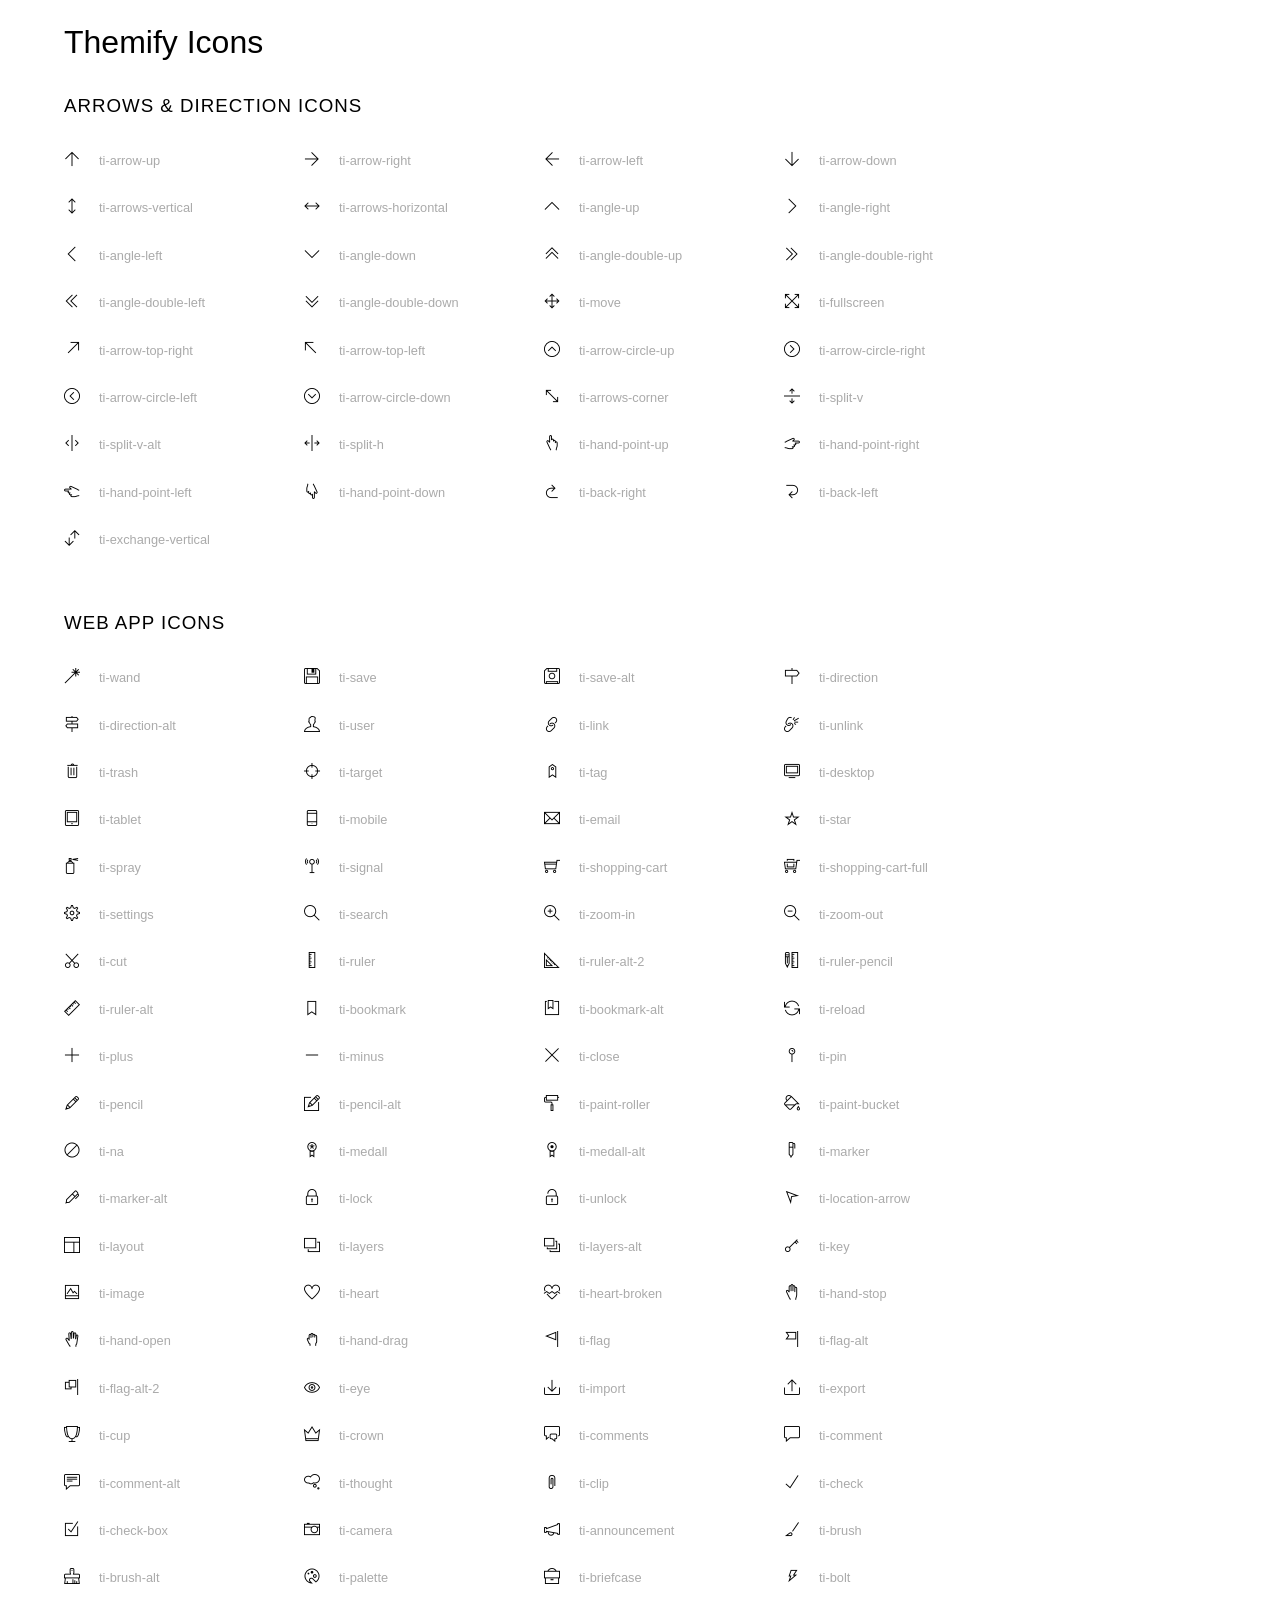
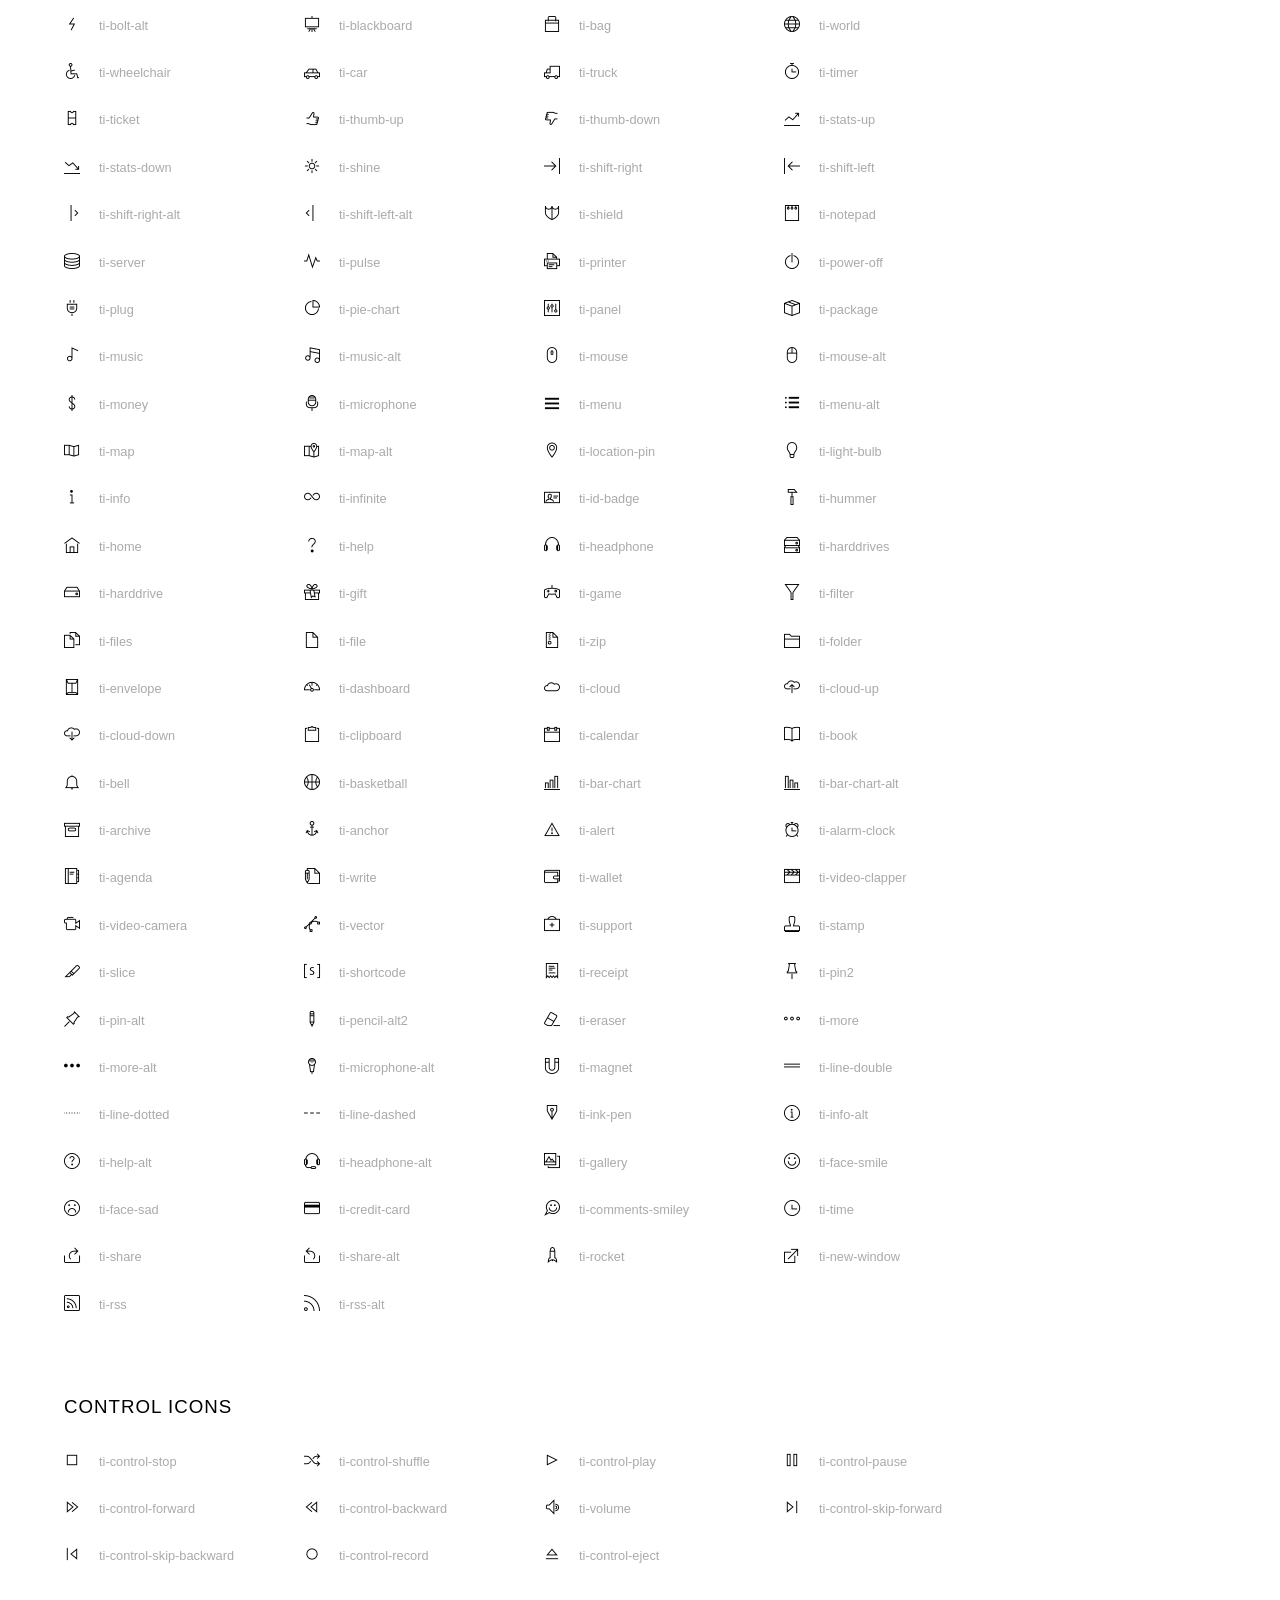
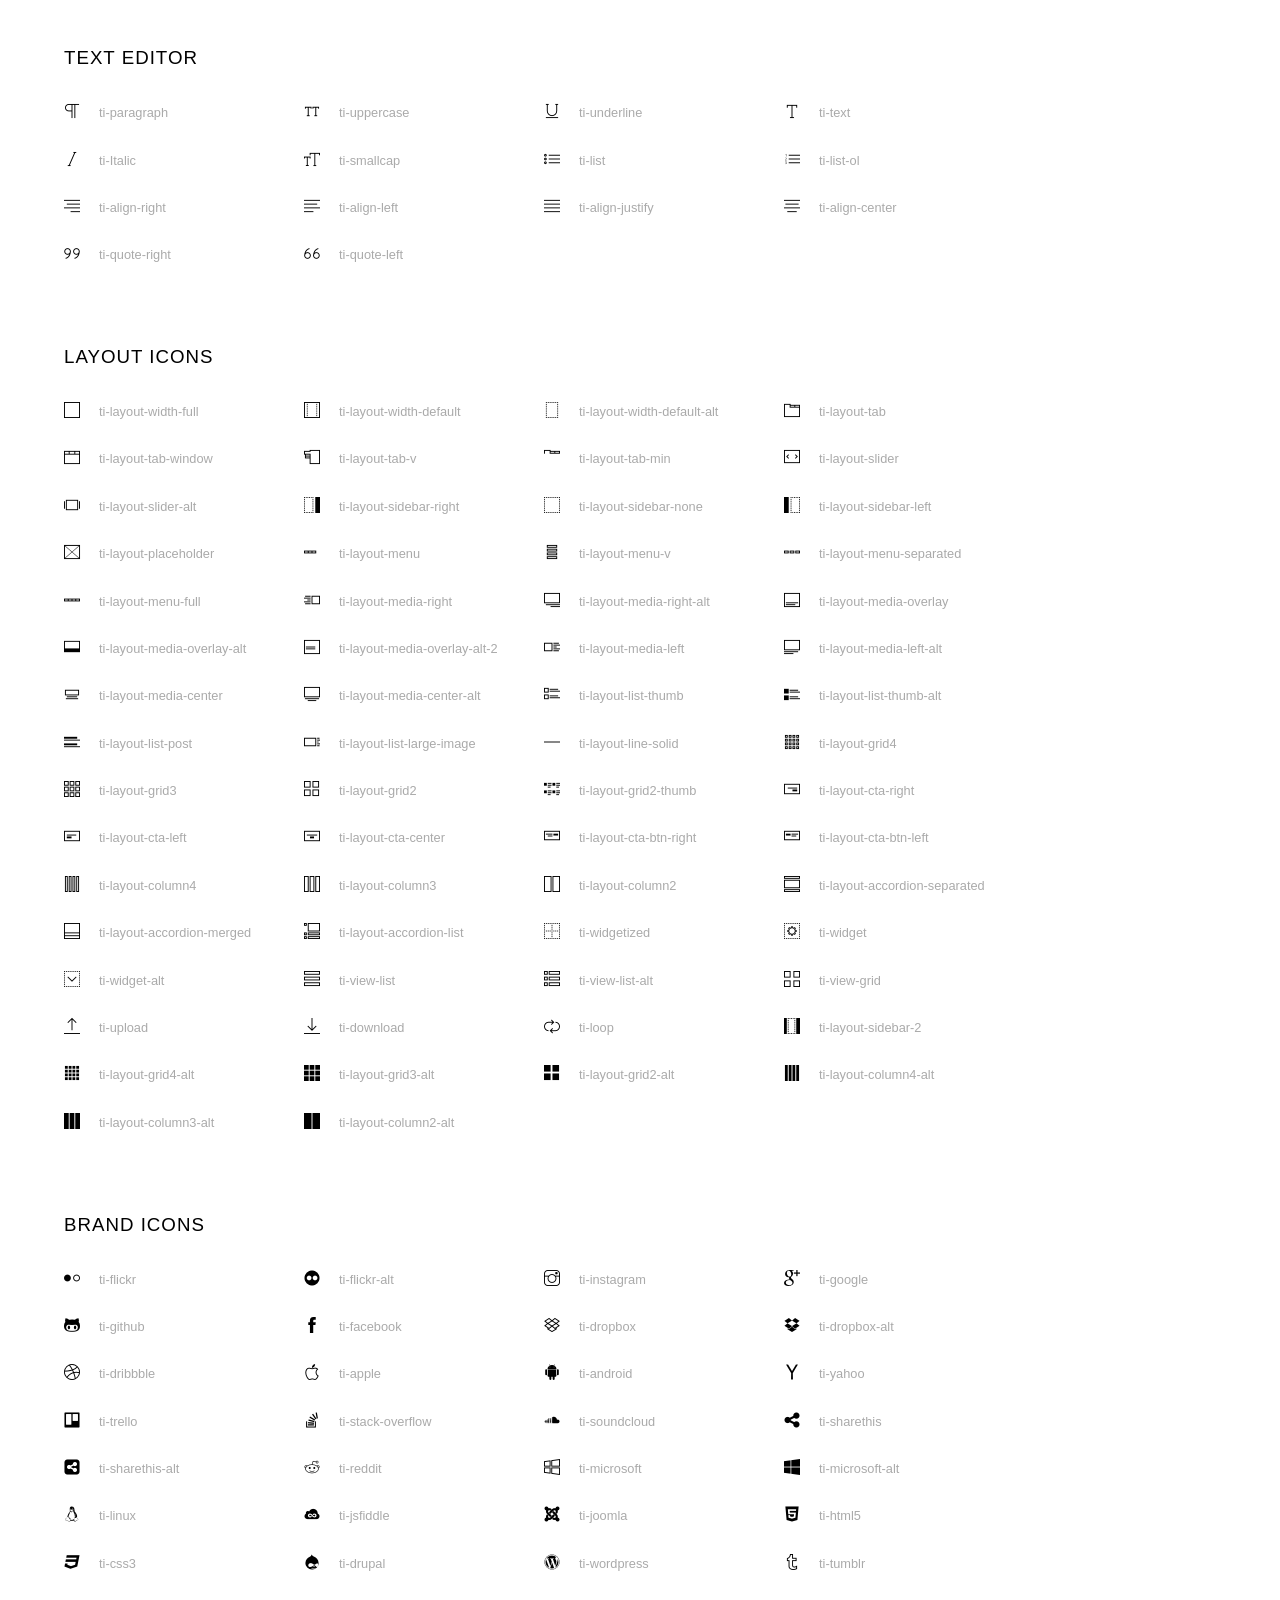
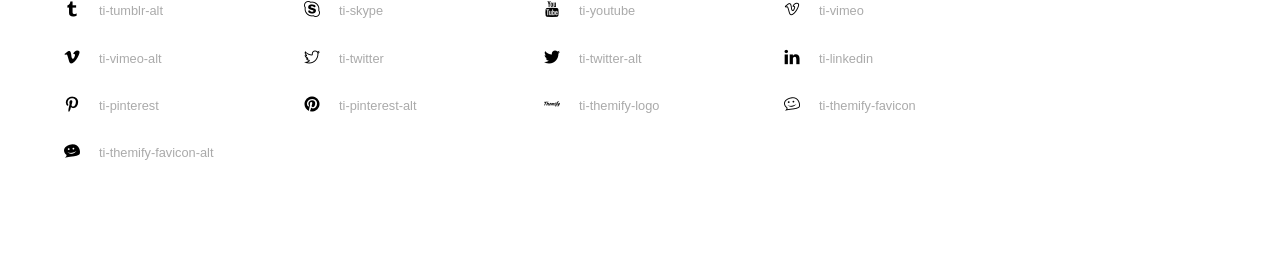
<file: fonts/themify/index.html>
<!doctype html>
<html>
<head>
	<meta charset="utf-8">
	<title>Themify Icon Font</title>
	<meta name="viewport" content="width=device-width">
	<link rel="stylesheet" href="demo-files/demo.css">
	<link rel="stylesheet" href="themify-icons.css">
	<!--[if lt IE 8]><!-->
	<link rel="stylesheet" href="ie7/ie7.css">
	<!--<![endif]-->
</head>
<body>
	<h1>Themify Icons</h1>

	<div class="icon-section">

		<div class="icon-section">
			<h3>Arrows &amp; Direction Icons </h3>

			<div class="icon-container">
				<span class="ti-arrow-up"></span><span class="icon-name"> ti-arrow-up</span>
			</div>
			<div class="icon-container">
				<span class="ti-arrow-right"></span><span class="icon-name"> ti-arrow-right</span>
			</div>
			<div class="icon-container">
				<span class="ti-arrow-left"></span><span class="icon-name"> ti-arrow-left</span>
			</div>
			<div class="icon-container">
				<span class="ti-arrow-down"></span><span class="icon-name"> ti-arrow-down</span>
			</div>
			<div class="icon-container">
				<span class="ti-arrows-vertical"></span><span class="icon-name"> ti-arrows-vertical</span>
			</div>
			<div class="icon-container">
				<span class="ti-arrows-horizontal"></span><span class="icon-name"> ti-arrows-horizontal</span>
			</div>
			<div class="icon-container">
				<span class="ti-angle-up"></span><span class="icon-name"> ti-angle-up</span>
			</div>
			<div class="icon-container">
				<span class="ti-angle-right"></span><span class="icon-name"> ti-angle-right</span>
			</div>
			<div class="icon-container">
				<span class="ti-angle-left"></span><span class="icon-name"> ti-angle-left</span>
			</div>
			<div class="icon-container">
				<span class="ti-angle-down"></span><span class="icon-name"> ti-angle-down</span>
			</div>	
			<div class="icon-container">
				<span class="ti-angle-double-up"></span><span class="icon-name"> ti-angle-double-up</span>
			</div>
			<div class="icon-container">
				<span class="ti-angle-double-right"></span><span class="icon-name"> ti-angle-double-right</span>
			</div>
			<div class="icon-container">
				<span class="ti-angle-double-left"></span><span class="icon-name"> ti-angle-double-left</span>
			</div>
			<div class="icon-container">
				<span class="ti-angle-double-down"></span><span class="icon-name"> ti-angle-double-down</span>
			</div>					
			<div class="icon-container">
				<span class="ti-move"></span><span class="icon-name"> ti-move</span>
			</div>
			<div class="icon-container">
				<span class="ti-fullscreen"></span><span class="icon-name"> ti-fullscreen</span>
			</div>
			<div class="icon-container">
				<span class="ti-arrow-top-right"></span><span class="icon-name"> ti-arrow-top-right</span>
			</div>
			<div class="icon-container">
				<span class="ti-arrow-top-left"></span><span class="icon-name"> ti-arrow-top-left</span>
			</div>
			<div class="icon-container">
				<span class="ti-arrow-circle-up"></span><span class="icon-name"> ti-arrow-circle-up</span>
			</div>
			<div class="icon-container">
				<span class="ti-arrow-circle-right"></span><span class="icon-name"> ti-arrow-circle-right</span>
			</div>
			<div class="icon-container">
				<span class="ti-arrow-circle-left"></span><span class="icon-name"> ti-arrow-circle-left</span>
			</div>
			<div class="icon-container">
				<span class="ti-arrow-circle-down"></span><span class="icon-name"> ti-arrow-circle-down</span>
			</div>
			<div class="icon-container">
				<span class="ti-arrows-corner"></span><span class="icon-name"> ti-arrows-corner</span>
			</div>
			<div class="icon-container">
				<span class="ti-split-v"></span><span class="icon-name"> ti-split-v</span>
			</div>

			<div class="icon-container">
				<span class="ti-split-v-alt"></span><span class="icon-name"> ti-split-v-alt</span>
			</div>
			<div class="icon-container">
				<span class="ti-split-h"></span><span class="icon-name"> ti-split-h</span>
			</div>
			<div class="icon-container">
				<span class="ti-hand-point-up"></span><span class="icon-name"> ti-hand-point-up</span>
			</div>
			<div class="icon-container">
				<span class="ti-hand-point-right"></span><span class="icon-name"> ti-hand-point-right</span>
			</div>
			<div class="icon-container">
				<span class="ti-hand-point-left"></span><span class="icon-name"> ti-hand-point-left</span>
			</div>
			<div class="icon-container">
				<span class="ti-hand-point-down"></span><span class="icon-name"> ti-hand-point-down</span>
			</div>
			<div class="icon-container">
				<span class="ti-back-right"></span><span class="icon-name"> ti-back-right</span>
			</div>
			<div class="icon-container">
				<span class="ti-back-left"></span><span class="icon-name"> ti-back-left</span>
			</div>
			<div class="icon-container">
				<span class="ti-exchange-vertical"></span><span class="icon-name"> ti-exchange-vertical</span>
			</div>

		</div> <!-- Arrows Icons -->



		<h3>Web App Icons</h3>
		
		<div class="icon-section">

			<div class="icon-container">
				<span class="ti-wand"></span><span class="icon-name"> ti-wand</span>
			</div>
			<div class="icon-container">
				<span class="ti-save"></span><span class="icon-name"> ti-save</span>
			</div>
			<div class="icon-container">
				<span class="ti-save-alt"></span><span class="icon-name"> ti-save-alt</span>
			</div>

			<div class="icon-container">
				<span class="ti-direction"></span><span class="icon-name"> ti-direction</span>
			</div>
			<div class="icon-container">
				<span class="ti-direction-alt"></span><span class="icon-name"> ti-direction-alt</span>
			</div>
			<div class="icon-container">
				<span class="ti-user"></span><span class="icon-name"> ti-user</span>
			</div>
			<div class="icon-container">
				<span class="ti-link"></span><span class="icon-name"> ti-link</span>
			</div>
			<div class="icon-container">
				<span class="ti-unlink"></span><span class="icon-name"> ti-unlink</span>
			</div>
			<div class="icon-container">
				<span class="ti-trash"></span><span class="icon-name"> ti-trash</span>
			</div>
			<div class="icon-container">
				<span class="ti-target"></span><span class="icon-name"> ti-target</span>
			</div>
			<div class="icon-container">
				<span class="ti-tag"></span><span class="icon-name"> ti-tag</span>
			</div>
			<div class="icon-container">
				<span class="ti-desktop"></span><span class="icon-name"> ti-desktop</span>
			</div>
			<div class="icon-container">
				<span class="ti-tablet"></span><span class="icon-name"> ti-tablet</span>
			</div>
			<div class="icon-container">
				<span class="ti-mobile"></span><span class="icon-name"> ti-mobile</span>
			</div>
			<div class="icon-container">
				<span class="ti-email"></span><span class="icon-name"> ti-email</span>
			</div>	
			<div class="icon-container">
				<span class="ti-star"></span><span class="icon-name"> ti-star</span>
			</div>
			<div class="icon-container">
				<span class="ti-spray"></span><span class="icon-name"> ti-spray</span>
			</div>
			<div class="icon-container">
				<span class="ti-signal"></span><span class="icon-name"> ti-signal</span>
			</div>
			<div class="icon-container">
				<span class="ti-shopping-cart"></span><span class="icon-name"> ti-shopping-cart</span>
			</div>
			<div class="icon-container">
				<span class="ti-shopping-cart-full"></span><span class="icon-name"> ti-shopping-cart-full</span>
			</div>
			<div class="icon-container">
				<span class="ti-settings"></span><span class="icon-name"> ti-settings</span>
			</div>
			<div class="icon-container">
				<span class="ti-search"></span><span class="icon-name"> ti-search</span>
			</div>
			<div class="icon-container">
				<span class="ti-zoom-in"></span><span class="icon-name"> ti-zoom-in</span>
			</div>
			<div class="icon-container">
				<span class="ti-zoom-out"></span><span class="icon-name"> ti-zoom-out</span>
			</div>
			<div class="icon-container">
				<span class="ti-cut"></span><span class="icon-name"> ti-cut</span>
			</div>
			<div class="icon-container">
				<span class="ti-ruler"></span><span class="icon-name"> ti-ruler</span>
			</div>
			<div class="icon-container">
				<span class="ti-ruler-alt-2"></span><span class="icon-name"> ti-ruler-alt-2</span>
			</div>			
			<div class="icon-container">
				<span class="ti-ruler-pencil"></span><span class="icon-name"> ti-ruler-pencil</span>
			</div>
			<div class="icon-container">
				<span class="ti-ruler-alt"></span><span class="icon-name"> ti-ruler-alt</span>
			</div>
			<div class="icon-container">
				<span class="ti-bookmark"></span><span class="icon-name"> ti-bookmark</span>
			</div>
			<div class="icon-container">
				<span class="ti-bookmark-alt"></span><span class="icon-name"> ti-bookmark-alt</span>
			</div>
			<div class="icon-container">
				<span class="ti-reload"></span><span class="icon-name"> ti-reload</span>
			</div>
			<div class="icon-container">
				<span class="ti-plus"></span><span class="icon-name"> ti-plus</span>
			</div>
			<div class="icon-container">
				<span class="ti-minus"></span><span class="icon-name"> ti-minus</span>
			</div>
			<div class="icon-container">
				<span class="ti-close"></span><span class="icon-name"> ti-close</span>
			</div>			
			<div class="icon-container">
				<span class="ti-pin"></span><span class="icon-name"> ti-pin</span>
			</div>
			<div class="icon-container">
				<span class="ti-pencil"></span><span class="icon-name"> ti-pencil</span>
			</div>
					
		  	<div class="icon-container">
				<span class="ti-pencil-alt"></span><span class="icon-name"> ti-pencil-alt</span>
			</div>
			<div class="icon-container">
				<span class="ti-paint-roller"></span><span class="icon-name"> ti-paint-roller</span>
			</div>
			<div class="icon-container">
				<span class="ti-paint-bucket"></span><span class="icon-name"> ti-paint-bucket</span>
			</div>
			<div class="icon-container">
				<span class="ti-na"></span><span class="icon-name"> ti-na</span>
			</div>
			<div class="icon-container">
				<span class="ti-medall"></span><span class="icon-name"> ti-medall</span>
			</div>
			<div class="icon-container">
				<span class="ti-medall-alt"></span><span class="icon-name"> ti-medall-alt</span>
			</div>
			<div class="icon-container">
				<span class="ti-marker"></span><span class="icon-name"> ti-marker</span>
			</div>
			<div class="icon-container">
				<span class="ti-marker-alt"></span><span class="icon-name"> ti-marker-alt</span>
			</div>

			<div class="icon-container">
				<span class="ti-lock"></span><span class="icon-name"> ti-lock</span>
			</div>
			<div class="icon-container">
				<span class="ti-unlock"></span><span class="icon-name"> ti-unlock</span>
			</div>
			<div class="icon-container">
				<span class="ti-location-arrow"></span><span class="icon-name"> ti-location-arrow</span>
			</div>
			<div class="icon-container">
				<span class="ti-layout"></span><span class="icon-name"> ti-layout</span>
			</div>
			<div class="icon-container">
				<span class="ti-layers"></span><span class="icon-name"> ti-layers</span>
			</div>
			<div class="icon-container">
				<span class="ti-layers-alt"></span><span class="icon-name"> ti-layers-alt</span>
			</div>
			<div class="icon-container">
				<span class="ti-key"></span><span class="icon-name"> ti-key</span>
			</div>
			<div class="icon-container">
				<span class="ti-image"></span><span class="icon-name"> ti-image</span>
			</div>
			<div class="icon-container">
				<span class="ti-heart"></span><span class="icon-name"> ti-heart</span>
			</div>
			<div class="icon-container">
				<span class="ti-heart-broken"></span><span class="icon-name"> ti-heart-broken</span>
			</div>
			<div class="icon-container">
				<span class="ti-hand-stop"></span><span class="icon-name"> ti-hand-stop</span>
			</div>
			<div class="icon-container">
				<span class="ti-hand-open"></span><span class="icon-name"> ti-hand-open</span>
			</div>
			<div class="icon-container">
				<span class="ti-hand-drag"></span><span class="icon-name"> ti-hand-drag</span>
			</div>
			<div class="icon-container">
				<span class="ti-flag"></span><span class="icon-name"> ti-flag</span>
			</div>
			<div class="icon-container">
				<span class="ti-flag-alt"></span><span class="icon-name"> ti-flag-alt</span>
			</div>
			<div class="icon-container">
				<span class="ti-flag-alt-2"></span><span class="icon-name"> ti-flag-alt-2</span>
			</div>
			<div class="icon-container">
				<span class="ti-eye"></span><span class="icon-name"> ti-eye</span>
			</div>
			<div class="icon-container">
				<span class="ti-import"></span><span class="icon-name"> ti-import</span>
			</div>			
			<div class="icon-container">
				<span class="ti-export"></span><span class="icon-name"> ti-export</span>
			</div>
			<div class="icon-container">
				<span class="ti-cup"></span><span class="icon-name"> ti-cup</span>
			</div>
			<div class="icon-container">
				<span class="ti-crown"></span><span class="icon-name"> ti-crown</span>
			</div>
			<div class="icon-container">
				<span class="ti-comments"></span><span class="icon-name"> ti-comments</span>
			</div>
			<div class="icon-container">
				<span class="ti-comment"></span><span class="icon-name"> ti-comment</span>
			</div>
			<div class="icon-container">
				<span class="ti-comment-alt"></span><span class="icon-name"> ti-comment-alt</span>
			</div>
			<div class="icon-container">
				<span class="ti-thought"></span><span class="icon-name"> ti-thought</span>
			</div>			
			<div class="icon-container">
				<span class="ti-clip"></span><span class="icon-name"> ti-clip</span>
			</div>

			<div class="icon-container">
				<span class="ti-check"></span><span class="icon-name"> ti-check</span>
			</div>
			<div class="icon-container">
				<span class="ti-check-box"></span><span class="icon-name"> ti-check-box</span>
			</div>
			<div class="icon-container">
				<span class="ti-camera"></span><span class="icon-name"> ti-camera</span>
			</div>
			<div class="icon-container">
				<span class="ti-announcement"></span><span class="icon-name"> ti-announcement</span>
			</div>
			<div class="icon-container">
				<span class="ti-brush"></span><span class="icon-name"> ti-brush</span>
			</div>
			<div class="icon-container">
				<span class="ti-brush-alt"></span><span class="icon-name"> ti-brush-alt</span>
			</div>
			<div class="icon-container">
				<span class="ti-palette"></span><span class="icon-name"> ti-palette</span>
			</div>			
			<div class="icon-container">
				<span class="ti-briefcase"></span><span class="icon-name"> ti-briefcase</span>
			</div>
			<div class="icon-container">
				<span class="ti-bolt"></span><span class="icon-name"> ti-bolt</span>
			</div>
			<div class="icon-container">
				<span class="ti-bolt-alt"></span><span class="icon-name"> ti-bolt-alt</span>
			</div>
			<div class="icon-container">
				<span class="ti-blackboard"></span><span class="icon-name"> ti-blackboard</span>
			</div>
			<div class="icon-container">
				<span class="ti-bag"></span><span class="icon-name"> ti-bag</span>
			</div>
			<div class="icon-container">
				<span class="ti-world"></span><span class="icon-name"> ti-world</span>
			</div>
			<div class="icon-container">
				<span class="ti-wheelchair"></span><span class="icon-name"> ti-wheelchair</span>
			</div>
			<div class="icon-container">
				<span class="ti-car"></span><span class="icon-name"> ti-car</span>
			</div>
			<div class="icon-container">
				<span class="ti-truck"></span><span class="icon-name"> ti-truck</span>
			</div>
			<div class="icon-container">
				<span class="ti-timer"></span><span class="icon-name"> ti-timer</span>
			</div>
			<div class="icon-container">
				<span class="ti-ticket"></span><span class="icon-name"> ti-ticket</span>
			</div>
			<div class="icon-container">
				<span class="ti-thumb-up"></span><span class="icon-name"> ti-thumb-up</span>
			</div>
			<div class="icon-container">
				<span class="ti-thumb-down"></span><span class="icon-name"> ti-thumb-down</span>
			</div>

			<div class="icon-container">
				<span class="ti-stats-up"></span><span class="icon-name"> ti-stats-up</span>
			</div>
			<div class="icon-container">
				<span class="ti-stats-down"></span><span class="icon-name"> ti-stats-down</span>
			</div>
			<div class="icon-container">
				<span class="ti-shine"></span><span class="icon-name"> ti-shine</span>
			</div>
			<div class="icon-container">
				<span class="ti-shift-right"></span><span class="icon-name"> ti-shift-right</span>
			</div>
			<div class="icon-container">
				<span class="ti-shift-left"></span><span class="icon-name"> ti-shift-left</span>
			</div>

			<div class="icon-container">
				<span class="ti-shift-right-alt"></span><span class="icon-name"> ti-shift-right-alt</span>
			</div>
			<div class="icon-container">
				<span class="ti-shift-left-alt"></span><span class="icon-name"> ti-shift-left-alt</span>
			</div>
			<div class="icon-container">
				<span class="ti-shield"></span><span class="icon-name"> ti-shield</span>
			</div>
			<div class="icon-container">
				<span class="ti-notepad"></span><span class="icon-name"> ti-notepad</span>
			</div>
			<div class="icon-container">
				<span class="ti-server"></span><span class="icon-name"> ti-server</span>
			</div>

			<div class="icon-container">
				<span class="ti-pulse"></span><span class="icon-name"> ti-pulse</span>
			</div>
			<div class="icon-container">
				<span class="ti-printer"></span><span class="icon-name"> ti-printer</span>
			</div>
			<div class="icon-container">
				<span class="ti-power-off"></span><span class="icon-name"> ti-power-off</span>
			</div>
			<div class="icon-container">
				<span class="ti-plug"></span><span class="icon-name"> ti-plug</span>
			</div>
			<div class="icon-container">
				<span class="ti-pie-chart"></span><span class="icon-name"> ti-pie-chart</span>
			</div>

			<div class="icon-container">
				<span class="ti-panel"></span><span class="icon-name"> ti-panel</span>
			</div>
			<div class="icon-container">
				<span class="ti-package"></span><span class="icon-name"> ti-package</span>
			</div>
			<div class="icon-container">
				<span class="ti-music"></span><span class="icon-name"> ti-music</span>
			</div>
			<div class="icon-container">
				<span class="ti-music-alt"></span><span class="icon-name"> ti-music-alt</span>
			</div>
			<div class="icon-container">
				<span class="ti-mouse"></span><span class="icon-name"> ti-mouse</span>
			</div>
			<div class="icon-container">
				<span class="ti-mouse-alt"></span><span class="icon-name"> ti-mouse-alt</span>
			</div>
			<div class="icon-container">
				<span class="ti-money"></span><span class="icon-name"> ti-money</span>
			</div>
			<div class="icon-container">
				<span class="ti-microphone"></span><span class="icon-name"> ti-microphone</span>
			</div>
			<div class="icon-container">
				<span class="ti-menu"></span><span class="icon-name"> ti-menu</span>
			</div>
			<div class="icon-container">
				<span class="ti-menu-alt"></span><span class="icon-name"> ti-menu-alt</span>
			</div>
			<div class="icon-container">
				<span class="ti-map"></span><span class="icon-name"> ti-map</span>
			</div>
			<div class="icon-container">
				<span class="ti-map-alt"></span><span class="icon-name"> ti-map-alt</span>
			</div>

			<div class="icon-container">
				<span class="ti-location-pin"></span><span class="icon-name"> ti-location-pin</span>
			</div>

			<div class="icon-container">
				<span class="ti-light-bulb"></span><span class="icon-name"> ti-light-bulb</span>
			</div>
			<div class="icon-container">
				<span class="ti-info"></span><span class="icon-name"> ti-info</span>
			</div>
			<div class="icon-container">
				<span class="ti-infinite"></span><span class="icon-name"> ti-infinite</span>
			</div>
			<div class="icon-container">
				<span class="ti-id-badge"></span><span class="icon-name"> ti-id-badge</span>
			</div>
			<div class="icon-container">
				<span class="ti-hummer"></span><span class="icon-name"> ti-hummer</span>
			</div>
			<div class="icon-container">
				<span class="ti-home"></span><span class="icon-name"> ti-home</span>
			</div>
			<div class="icon-container">
				<span class="ti-help"></span><span class="icon-name"> ti-help</span>
			</div>
			<div class="icon-container">
				<span class="ti-headphone"></span><span class="icon-name"> ti-headphone</span>
			</div>
			<div class="icon-container">
				<span class="ti-harddrives"></span><span class="icon-name"> ti-harddrives</span>
			</div>
			<div class="icon-container">
				<span class="ti-harddrive"></span><span class="icon-name"> ti-harddrive</span>
			</div>
			<div class="icon-container">
				<span class="ti-gift"></span><span class="icon-name"> ti-gift</span>
			</div>
			<div class="icon-container">
				<span class="ti-game"></span><span class="icon-name"> ti-game</span>
			</div>
			<div class="icon-container">
				<span class="ti-filter"></span><span class="icon-name"> ti-filter</span>
			</div>
			<div class="icon-container">
				<span class="ti-files"></span><span class="icon-name"> ti-files</span>
			</div>
			<div class="icon-container">
				<span class="ti-file"></span><span class="icon-name"> ti-file</span>
			</div>
			<div class="icon-container">
				<span class="ti-zip"></span><span class="icon-name"> ti-zip</span>
			</div>
			<div class="icon-container">
				<span class="ti-folder"></span><span class="icon-name"> ti-folder</span>
			</div>			
			<div class="icon-container">
				<span class="ti-envelope"></span><span class="icon-name"> ti-envelope</span>
			</div>


			<div class="icon-container">
				<span class="ti-dashboard"></span><span class="icon-name"> ti-dashboard</span>
			</div>
			<div class="icon-container">
				<span class="ti-cloud"></span><span class="icon-name"> ti-cloud</span>
			</div>
			<div class="icon-container">
				<span class="ti-cloud-up"></span><span class="icon-name"> ti-cloud-up</span>
			</div>
			<div class="icon-container">
				<span class="ti-cloud-down"></span><span class="icon-name"> ti-cloud-down</span>
			</div>
			<div class="icon-container">
				<span class="ti-clipboard"></span><span class="icon-name"> ti-clipboard</span>
			</div>
			<div class="icon-container">
				<span class="ti-calendar"></span><span class="icon-name"> ti-calendar</span>
			</div>
			<div class="icon-container">
				<span class="ti-book"></span><span class="icon-name"> ti-book</span>
			</div>
			<div class="icon-container">
				<span class="ti-bell"></span><span class="icon-name"> ti-bell</span>
			</div>
			<div class="icon-container">
				<span class="ti-basketball"></span><span class="icon-name"> ti-basketball</span>
			</div>
			<div class="icon-container">
				<span class="ti-bar-chart"></span><span class="icon-name"> ti-bar-chart</span>
			</div>
			<div class="icon-container">
				<span class="ti-bar-chart-alt"></span><span class="icon-name"> ti-bar-chart-alt</span>
			</div>


			<div class="icon-container">
				<span class="ti-archive"></span><span class="icon-name"> ti-archive</span>
			</div>
			<div class="icon-container">
				<span class="ti-anchor"></span><span class="icon-name"> ti-anchor</span>
			</div>

			<div class="icon-container">
				<span class="ti-alert"></span><span class="icon-name"> ti-alert</span>
			</div>
			<div class="icon-container">
				<span class="ti-alarm-clock"></span><span class="icon-name"> ti-alarm-clock</span>
			</div>
			<div class="icon-container">
				<span class="ti-agenda"></span><span class="icon-name"> ti-agenda</span>
			</div>
			<div class="icon-container">
				<span class="ti-write"></span><span class="icon-name"> ti-write</span>
			</div>

			<div class="icon-container">
				<span class="ti-wallet"></span><span class="icon-name"> ti-wallet</span>
			</div>
			<div class="icon-container">
				<span class="ti-video-clapper"></span><span class="icon-name"> ti-video-clapper</span>
			</div>
			<div class="icon-container">
				<span class="ti-video-camera"></span><span class="icon-name"> ti-video-camera</span>
			</div>
			<div class="icon-container">
				<span class="ti-vector"></span><span class="icon-name"> ti-vector</span>
			</div>

			<div class="icon-container">
				<span class="ti-support"></span><span class="icon-name"> ti-support</span>
			</div>
			<div class="icon-container">
				<span class="ti-stamp"></span><span class="icon-name"> ti-stamp</span>
			</div>
			<div class="icon-container">
				<span class="ti-slice"></span><span class="icon-name"> ti-slice</span>
			</div>
			<div class="icon-container">
				<span class="ti-shortcode"></span><span class="icon-name"> ti-shortcode</span>
			</div>
			<div class="icon-container">
				<span class="ti-receipt"></span><span class="icon-name"> ti-receipt</span>
			</div>
			<div class="icon-container">
				<span class="ti-pin2"></span><span class="icon-name"> ti-pin2</span>
			</div>
			<div class="icon-container">
				<span class="ti-pin-alt"></span><span class="icon-name"> ti-pin-alt</span>
			</div>
			<div class="icon-container">
				<span class="ti-pencil-alt2"></span><span class="icon-name"> ti-pencil-alt2</span>
			</div>
			<div class="icon-container">
				<span class="ti-eraser"></span><span class="icon-name"> ti-eraser</span>
			</div>			
			<div class="icon-container">
				<span class="ti-more"></span><span class="icon-name"> ti-more</span>
			</div>
			<div class="icon-container">
				<span class="ti-more-alt"></span><span class="icon-name"> ti-more-alt</span>
			</div>
			<div class="icon-container">
				<span class="ti-microphone-alt"></span><span class="icon-name"> ti-microphone-alt</span>
			</div>
			<div class="icon-container">
				<span class="ti-magnet"></span><span class="icon-name"> ti-magnet</span>
			</div>
			<div class="icon-container">
				<span class="ti-line-double"></span><span class="icon-name"> ti-line-double</span>
			</div>
			<div class="icon-container">
				<span class="ti-line-dotted"></span><span class="icon-name"> ti-line-dotted</span>
			</div>
			<div class="icon-container">
				<span class="ti-line-dashed"></span><span class="icon-name"> ti-line-dashed</span>
			</div>

			<div class="icon-container">
				<span class="ti-ink-pen"></span><span class="icon-name"> ti-ink-pen</span>
			</div>
			<div class="icon-container">
				<span class="ti-info-alt"></span><span class="icon-name"> ti-info-alt</span>
			</div>
			<div class="icon-container">
				<span class="ti-help-alt"></span><span class="icon-name"> ti-help-alt</span>
			</div>
			<div class="icon-container">
				<span class="ti-headphone-alt"></span><span class="icon-name"> ti-headphone-alt</span>
			</div>

			<div class="icon-container">
				<span class="ti-gallery"></span><span class="icon-name"> ti-gallery</span>
			</div>
			<div class="icon-container">
				<span class="ti-face-smile"></span><span class="icon-name"> ti-face-smile</span>
			</div>
			<div class="icon-container">
				<span class="ti-face-sad"></span><span class="icon-name"> ti-face-sad</span>
			</div>
			<div class="icon-container">
				<span class="ti-credit-card"></span><span class="icon-name"> ti-credit-card</span>
			</div>
			<div class="icon-container">
				<span class="ti-comments-smiley"></span><span class="icon-name"> ti-comments-smiley</span>
			</div>
			<div class="icon-container">
				<span class="ti-time"></span><span class="icon-name"> ti-time</span>
			</div>
			<div class="icon-container">
				<span class="ti-share"></span><span class="icon-name"> ti-share</span>
			</div>
			<div class="icon-container">
				<span class="ti-share-alt"></span><span class="icon-name"> ti-share-alt</span>
			</div>
			<div class="icon-container">
				<span class="ti-rocket"></span><span class="icon-name"> ti-rocket</span>
			</div>

			<div class="icon-container">
				<span class="ti-new-window"></span><span class="icon-name"> ti-new-window</span>
			</div>

			<div class="icon-container">
				<span class="ti-rss"></span><span class="icon-name"> ti-rss</span>
			</div>

			<div class="icon-container">
				<span class="ti-rss-alt"></span><span class="icon-name"> ti-rss-alt</span>
			</div>
			
		</div><!-- Web App Icons -->


		<div class="icon-section">
			<h3>Control Icons</h3>
			<div class="icon-container">
				<span class="ti-control-stop"></span><span class="icon-name"> ti-control-stop</span>
			</div>
			<div class="icon-container">
				<span class="ti-control-shuffle"></span><span class="icon-name"> ti-control-shuffle</span>
			</div>
			<div class="icon-container">
				<span class="ti-control-play"></span><span class="icon-name"> ti-control-play</span>
			</div>
			<div class="icon-container">
				<span class="ti-control-pause"></span><span class="icon-name"> ti-control-pause</span>
			</div>
			<div class="icon-container">
				<span class="ti-control-forward"></span><span class="icon-name"> ti-control-forward</span>
			</div>
			<div class="icon-container">
				<span class="ti-control-backward"></span><span class="icon-name"> ti-control-backward</span>
			</div>	
			<div class="icon-container">
				<span class="ti-volume"></span><span class="icon-name"> ti-volume</span>
			</div>
			<div class="icon-container">
				<span class="ti-control-skip-forward"></span><span class="icon-name"> ti-control-skip-forward</span>
			</div>
			<div class="icon-container">
				<span class="ti-control-skip-backward"></span><span class="icon-name"> ti-control-skip-backward</span>
			</div>
			<div class="icon-container">
				<span class="ti-control-record"></span><span class="icon-name"> ti-control-record</span>
			</div>
			<div class="icon-container">
				<span class="ti-control-eject"></span><span class="icon-name"> ti-control-eject</span>
			</div>			
		</div> <!-- Control Icons -->


		<div class="icon-section">
			<h3>Text Editor</h3>

			<div class="icon-container">
				<span class="ti-paragraph"></span><span class="icon-name"> ti-paragraph</span>
			</div>
			<div class="icon-container">
				<span class="ti-uppercase"></span><span class="icon-name"> ti-uppercase</span>
			</div>

			<div class="icon-container">
				<span class="ti-underline"></span><span class="icon-name"> ti-underline</span>
			</div>
			<div class="icon-container">
				<span class="ti-text"></span><span class="icon-name"> ti-text</span>
			</div>
			<div class="icon-container">
				<span class="ti-Italic"></span><span class="icon-name"> ti-Italic</span>
			</div>
			<div class="icon-container">
				<span class="ti-smallcap"></span><span class="icon-name"> ti-smallcap</span>
			</div>
			<div class="icon-container">
				<span class="ti-list"></span><span class="icon-name"> ti-list</span>
			</div>
			<div class="icon-container">
				<span class="ti-list-ol"></span><span class="icon-name"> ti-list-ol</span>
			</div>
			<div class="icon-container">
				<span class="ti-align-right"></span><span class="icon-name"> ti-align-right</span>
			</div>
			<div class="icon-container">
				<span class="ti-align-left"></span><span class="icon-name"> ti-align-left</span>
			</div>
			<div class="icon-container">
				<span class="ti-align-justify"></span><span class="icon-name"> ti-align-justify</span>
			</div>
			<div class="icon-container">
				<span class="ti-align-center"></span><span class="icon-name"> ti-align-center</span>
			</div>
			<div class="icon-container">
				<span class="ti-quote-right"></span><span class="icon-name"> ti-quote-right</span>
			</div>
			<div class="icon-container">
				<span class="ti-quote-left"></span><span class="icon-name"> ti-quote-left</span>
			</div>

		</div> <!-- Text Editor -->



		<div class="icon-section">
			<h3>Layout Icons</h3>
			<div class="icon-container">
				<span class="ti-layout-width-full"></span><span class="icon-name"> ti-layout-width-full</span>
			</div>
			<div class="icon-container">
				<span class="ti-layout-width-default"></span><span class="icon-name"> ti-layout-width-default</span>
			</div>
			<div class="icon-container">
				<span class="ti-layout-width-default-alt"></span><span class="icon-name"> ti-layout-width-default-alt</span>
			</div>
			<div class="icon-container">
				<span class="ti-layout-tab"></span><span class="icon-name"> ti-layout-tab</span>
			</div>
			<div class="icon-container">
				<span class="ti-layout-tab-window"></span><span class="icon-name"> ti-layout-tab-window</span>
			</div>
			<div class="icon-container">
				<span class="ti-layout-tab-v"></span><span class="icon-name"> ti-layout-tab-v</span>
			</div>
			<div class="icon-container">
				<span class="ti-layout-tab-min"></span><span class="icon-name"> ti-layout-tab-min</span>
			</div>
			<div class="icon-container">
				<span class="ti-layout-slider"></span><span class="icon-name"> ti-layout-slider</span>
			</div>
			<div class="icon-container">
				<span class="ti-layout-slider-alt"></span><span class="icon-name"> ti-layout-slider-alt</span>
			</div>
			<div class="icon-container">
				<span class="ti-layout-sidebar-right"></span><span class="icon-name"> ti-layout-sidebar-right</span>
			</div>
			<div class="icon-container">
				<span class="ti-layout-sidebar-none"></span><span class="icon-name"> ti-layout-sidebar-none</span>
			</div>
			<div class="icon-container">
				<span class="ti-layout-sidebar-left"></span><span class="icon-name"> ti-layout-sidebar-left</span>
			</div>
			<div class="icon-container">
				<span class="ti-layout-placeholder"></span><span class="icon-name"> ti-layout-placeholder</span>
			</div>
			<div class="icon-container">
				<span class="ti-layout-menu"></span><span class="icon-name"> ti-layout-menu</span>
			</div>
			<div class="icon-container">
				<span class="ti-layout-menu-v"></span><span class="icon-name"> ti-layout-menu-v</span>
			</div>
			<div class="icon-container">
				<span class="ti-layout-menu-separated"></span><span class="icon-name"> ti-layout-menu-separated</span>
			</div>
			<div class="icon-container">
				<span class="ti-layout-menu-full"></span><span class="icon-name"> ti-layout-menu-full</span>
			</div>
			<div class="icon-container">
				<span class="ti-layout-media-right"></span><span class="icon-name"> ti-layout-media-right</span>
			</div>
			<div class="icon-container">
				<span class="ti-layout-media-right-alt"></span><span class="icon-name"> ti-layout-media-right-alt</span>
			</div>
			<div class="icon-container">
				<span class="ti-layout-media-overlay"></span><span class="icon-name"> ti-layout-media-overlay</span>
			</div>
			<div class="icon-container">
				<span class="ti-layout-media-overlay-alt"></span><span class="icon-name"> ti-layout-media-overlay-alt</span>
			</div>
			<div class="icon-container">
				<span class="ti-layout-media-overlay-alt-2"></span><span class="icon-name"> ti-layout-media-overlay-alt-2</span>
			</div>
			<div class="icon-container">
				<span class="ti-layout-media-left"></span><span class="icon-name"> ti-layout-media-left</span>
			</div>
			<div class="icon-container">
				<span class="ti-layout-media-left-alt"></span><span class="icon-name"> ti-layout-media-left-alt</span>
			</div>
			<div class="icon-container">
				<span class="ti-layout-media-center"></span><span class="icon-name"> ti-layout-media-center</span>
			</div>
			<div class="icon-container">
				<span class="ti-layout-media-center-alt"></span><span class="icon-name"> ti-layout-media-center-alt</span>
			</div>
			<div class="icon-container">
				<span class="ti-layout-list-thumb"></span><span class="icon-name"> ti-layout-list-thumb</span>
			</div>
			<div class="icon-container">
				<span class="ti-layout-list-thumb-alt"></span><span class="icon-name"> ti-layout-list-thumb-alt</span>
			</div>
			<div class="icon-container">
				<span class="ti-layout-list-post"></span><span class="icon-name"> ti-layout-list-post</span>
			</div>
			<div class="icon-container">
				<span class="ti-layout-list-large-image"></span><span class="icon-name"> ti-layout-list-large-image</span>
			</div>
			<div class="icon-container">
				<span class="ti-layout-line-solid"></span><span class="icon-name"> ti-layout-line-solid</span>
			</div>
			<div class="icon-container">
				<span class="ti-layout-grid4"></span><span class="icon-name"> ti-layout-grid4</span>
			</div>
			<div class="icon-container">
				<span class="ti-layout-grid3"></span><span class="icon-name"> ti-layout-grid3</span>
			</div>
			<div class="icon-container">
				<span class="ti-layout-grid2"></span><span class="icon-name"> ti-layout-grid2</span>
			</div>
			<div class="icon-container">
				<span class="ti-layout-grid2-thumb"></span><span class="icon-name"> ti-layout-grid2-thumb</span>
			</div>
			<div class="icon-container">
				<span class="ti-layout-cta-right"></span><span class="icon-name"> ti-layout-cta-right</span>
			</div>
			<div class="icon-container">
				<span class="ti-layout-cta-left"></span><span class="icon-name"> ti-layout-cta-left</span>
			</div>
			<div class="icon-container">
				<span class="ti-layout-cta-center"></span><span class="icon-name"> ti-layout-cta-center</span>
			</div>
			<div class="icon-container">
				<span class="ti-layout-cta-btn-right"></span><span class="icon-name"> ti-layout-cta-btn-right</span>
			</div>
			<div class="icon-container">
				<span class="ti-layout-cta-btn-left"></span><span class="icon-name"> ti-layout-cta-btn-left</span>
			</div>
			<div class="icon-container">
				<span class="ti-layout-column4"></span><span class="icon-name"> ti-layout-column4</span>
			</div>
			<div class="icon-container">
				<span class="ti-layout-column3"></span><span class="icon-name"> ti-layout-column3</span>
			</div>
			<div class="icon-container">
				<span class="ti-layout-column2"></span><span class="icon-name"> ti-layout-column2</span>
			</div>
			<div class="icon-container">
				<span class="ti-layout-accordion-separated"></span><span class="icon-name"> ti-layout-accordion-separated</span>
			</div>
			<div class="icon-container">
				<span class="ti-layout-accordion-merged"></span><span class="icon-name"> ti-layout-accordion-merged</span>
			</div>
			<div class="icon-container">
				<span class="ti-layout-accordion-list"></span><span class="icon-name"> ti-layout-accordion-list</span>
			</div>
			<div class="icon-container">
				<span class="ti-widgetized"></span><span class="icon-name"> ti-widgetized</span>
			</div>
			<div class="icon-container">
				<span class="ti-widget"></span><span class="icon-name"> ti-widget</span>
			</div>
			<div class="icon-container">
				<span class="ti-widget-alt"></span><span class="icon-name"> ti-widget-alt</span>
			</div>
			<div class="icon-container">
				<span class="ti-view-list"></span><span class="icon-name"> ti-view-list</span>
			</div>
			<div class="icon-container">
				<span class="ti-view-list-alt"></span><span class="icon-name"> ti-view-list-alt</span>
			</div>
			<div class="icon-container">
				<span class="ti-view-grid"></span><span class="icon-name"> ti-view-grid</span>
			</div>
			<div class="icon-container">
				<span class="ti-upload"></span><span class="icon-name"> ti-upload</span>
			</div>
			<div class="icon-container">
				<span class="ti-download"></span><span class="icon-name"> ti-download</span>
			</div>	
			<div class="icon-container">
				<span class="ti-loop"></span><span class="icon-name"> ti-loop</span>
			</div>
			<div class="icon-container">
				<span class="ti-layout-sidebar-2"></span><span class="icon-name"> ti-layout-sidebar-2</span>
			</div>
			<div class="icon-container">
				<span class="ti-layout-grid4-alt"></span><span class="icon-name"> ti-layout-grid4-alt</span>
			</div>
			<div class="icon-container">
				<span class="ti-layout-grid3-alt"></span><span class="icon-name"> ti-layout-grid3-alt</span>
			</div>
			<div class="icon-container">
				<span class="ti-layout-grid2-alt"></span><span class="icon-name"> ti-layout-grid2-alt</span>
			</div>
			<div class="icon-container">
				<span class="ti-layout-column4-alt"></span><span class="icon-name"> ti-layout-column4-alt</span>
			</div>
			<div class="icon-container">
				<span class="ti-layout-column3-alt"></span><span class="icon-name"> ti-layout-column3-alt</span>
			</div>
			<div class="icon-container">
				<span class="ti-layout-column2-alt"></span><span class="icon-name"> ti-layout-column2-alt</span>
			</div>		


		</div> <!-- Layout Icons -->


		<div class="icon-section">
			<h3>Brand Icons</h3>

			<div class="icon-container">
				<span class="ti-flickr"></span><span class="icon-name"> ti-flickr</span>
			</div>
			<div class="icon-container">
				<span class="ti-flickr-alt"></span><span class="icon-name"> ti-flickr-alt</span>
			</div>			
			<div class="icon-container">
				<span class="ti-instagram"></span><span class="icon-name"> ti-instagram</span>
			</div>
			<div class="icon-container">
				<span class="ti-google"></span><span class="icon-name"> ti-google</span>
			</div>
			<div class="icon-container">
				<span class="ti-github"></span><span class="icon-name"> ti-github</span>
			</div>

			<div class="icon-container">
				<span class="ti-facebook"></span><span class="icon-name"> ti-facebook</span>
			</div>
			<div class="icon-container">
				<span class="ti-dropbox"></span><span class="icon-name"> ti-dropbox</span>
			</div>
			<div class="icon-container">
				<span class="ti-dropbox-alt"></span><span class="icon-name"> ti-dropbox-alt</span>
			</div>
			<div class="icon-container">
				<span class="ti-dribbble"></span><span class="icon-name"> ti-dribbble</span>
			</div>
			<div class="icon-container">
				<span class="ti-apple"></span><span class="icon-name"> ti-apple</span>
			</div>
			<div class="icon-container">
				<span class="ti-android"></span><span class="icon-name"> ti-android</span>
			</div>
			<div class="icon-container">
				<span class="ti-yahoo"></span><span class="icon-name"> ti-yahoo</span>
			</div>
			<div class="icon-container">
				<span class="ti-trello"></span><span class="icon-name"> ti-trello</span>
			</div>
			<div class="icon-container">
				<span class="ti-stack-overflow"></span><span class="icon-name"> ti-stack-overflow</span>
			</div>
			<div class="icon-container">
				<span class="ti-soundcloud"></span><span class="icon-name"> ti-soundcloud</span>
			</div>
			<div class="icon-container">
				<span class="ti-sharethis"></span><span class="icon-name"> ti-sharethis</span>
			</div>
			<div class="icon-container">
				<span class="ti-sharethis-alt"></span><span class="icon-name"> ti-sharethis-alt</span>
			</div>
			<div class="icon-container">
				<span class="ti-reddit"></span><span class="icon-name"> ti-reddit</span>
			</div>

			<div class="icon-container">
				<span class="ti-microsoft"></span><span class="icon-name"> ti-microsoft</span>
			</div>
			<div class="icon-container">
				<span class="ti-microsoft-alt"></span><span class="icon-name"> ti-microsoft-alt</span>
			</div>
			<div class="icon-container">
				<span class="ti-linux"></span><span class="icon-name"> ti-linux</span>
			</div>
			<div class="icon-container">
				<span class="ti-jsfiddle"></span><span class="icon-name"> ti-jsfiddle</span>
			</div>
			<div class="icon-container">
				<span class="ti-joomla"></span><span class="icon-name"> ti-joomla</span>
			</div>
			<div class="icon-container">
				<span class="ti-html5"></span><span class="icon-name"> ti-html5</span>
			</div>
			<div class="icon-container">
				<span class="ti-css3"></span><span class="icon-name"> ti-css3</span>
			</div>	
			<div class="icon-container">
				<span class="ti-drupal"></span><span class="icon-name"> ti-drupal</span>
			</div>
			<div class="icon-container">
				<span class="ti-wordpress"></span><span class="icon-name"> ti-wordpress</span>
			</div>		
			<div class="icon-container">
				<span class="ti-tumblr"></span><span class="icon-name"> ti-tumblr</span>
			</div>
			<div class="icon-container">
				<span class="ti-tumblr-alt"></span><span class="icon-name"> ti-tumblr-alt</span>
			</div>
			<div class="icon-container">
				<span class="ti-skype"></span><span class="icon-name"> ti-skype</span>
			</div>
			<div class="icon-container">
				<span class="ti-youtube"></span><span class="icon-name"> ti-youtube</span>
			</div>
			<div class="icon-container">
				<span class="ti-vimeo"></span><span class="icon-name"> ti-vimeo</span>
			</div>
			<div class="icon-container">
				<span class="ti-vimeo-alt"></span><span class="icon-name"> ti-vimeo-alt</span>
			</div>			
			<div class="icon-container">
				<span class="ti-twitter"></span><span class="icon-name"> ti-twitter</span>
			</div>
			<div class="icon-container">
				<span class="ti-twitter-alt"></span><span class="icon-name"> ti-twitter-alt</span>
			</div>
			<div class="icon-container">
				<span class="ti-linkedin"></span><span class="icon-name"> ti-linkedin</span>
			</div>
			<div class="icon-container">
				<span class="ti-pinterest"></span><span class="icon-name"> ti-pinterest</span>
			</div>

			<div class="icon-container">
				<span class="ti-pinterest-alt"></span><span class="icon-name"> ti-pinterest-alt</span>
			</div>
			<div class="icon-container">
				<span class="ti-themify-logo"></span><span class="icon-name"> ti-themify-logo</span>
			</div>
			<div class="icon-container">
				<span class="ti-themify-favicon"></span><span class="icon-name"> ti-themify-favicon</span>
			</div>
			<div class="icon-container">
				<span class="ti-themify-favicon-alt"></span><span class="icon-name"> ti-themify-favicon-alt</span>
			</div>

		</div> <!-- brand Icons -->

	</div>

</body>
</html>
</file>
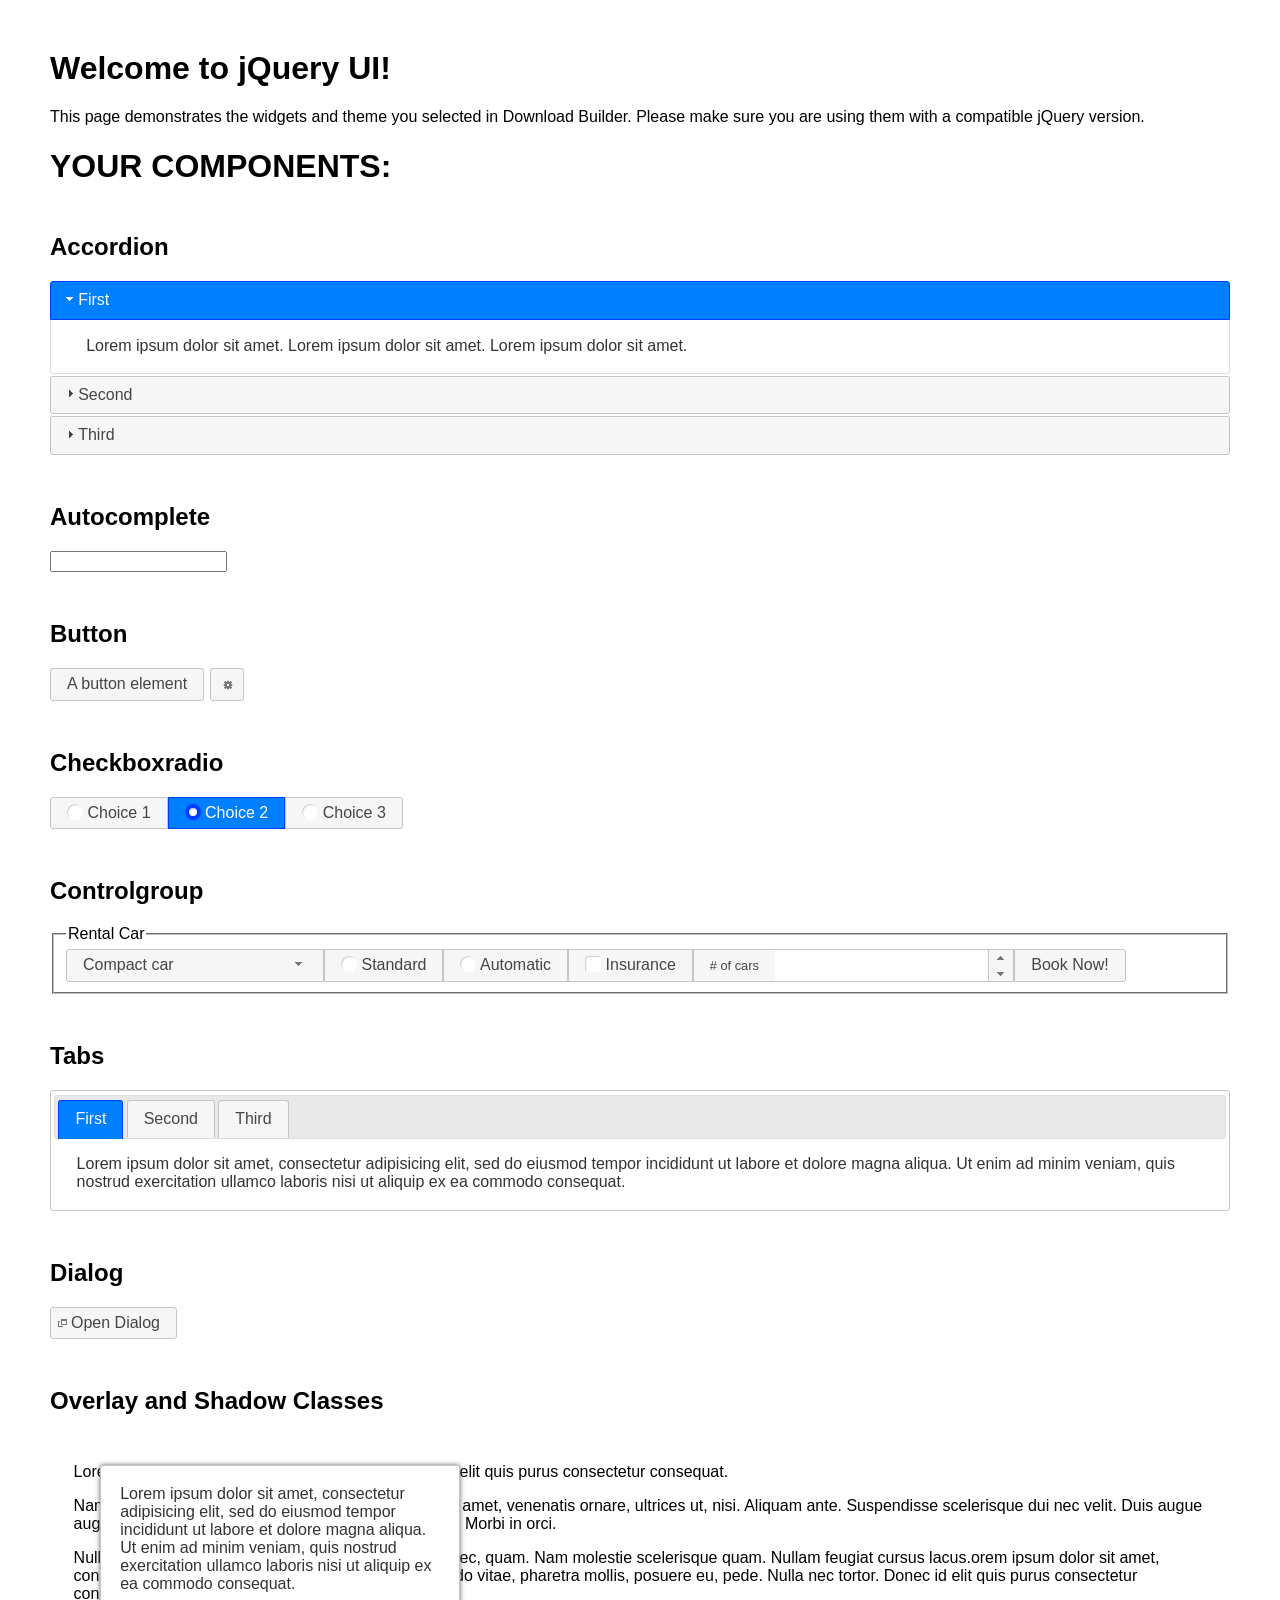
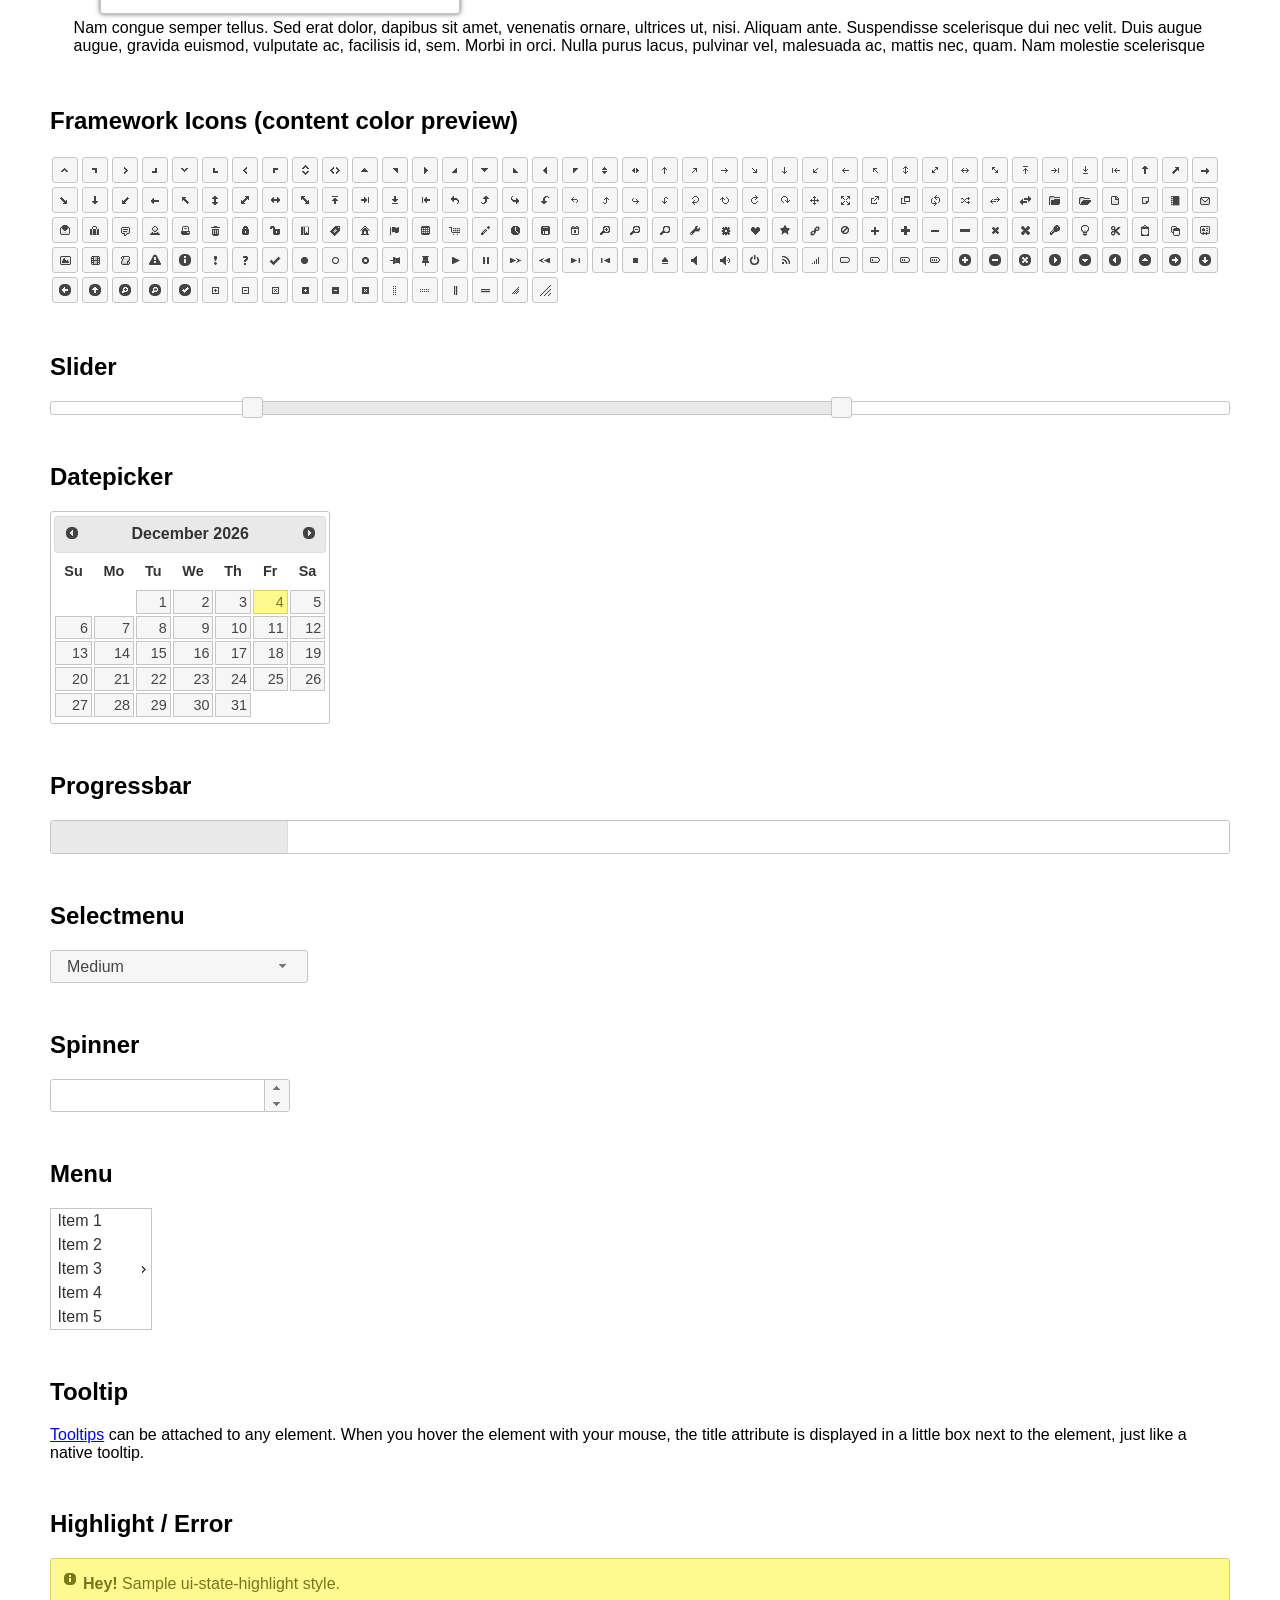
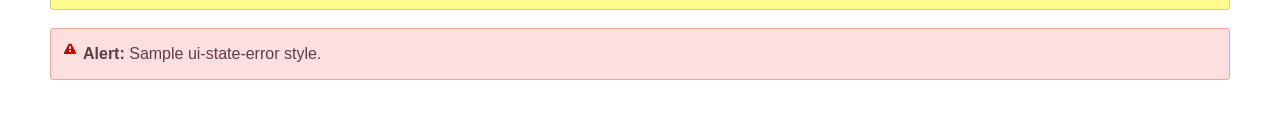
<file: vendor/jqueryui/index.html>
<!doctype html>
<html lang="us">
<head>
	<meta charset="utf-8">
	<title>jQuery UI Example Page</title>
	<link href="jquery-ui.css" rel="stylesheet">
	<style>
	body{
		font-family: "Trebuchet MS", sans-serif;
		margin: 50px;
	}
	.demoHeaders {
		margin-top: 2em;
	}
	#dialog-link {
		padding: .4em 1em .4em 20px;
		text-decoration: none;
		position: relative;
	}
	#dialog-link span.ui-icon {
		margin: 0 5px 0 0;
		position: absolute;
		left: .2em;
		top: 50%;
		margin-top: -8px;
	}
	#icons {
		margin: 0;
		padding: 0;
	}
	#icons li {
		margin: 2px;
		position: relative;
		padding: 4px 0;
		cursor: pointer;
		float: left;
		list-style: none;
	}
	#icons span.ui-icon {
		float: left;
		margin: 0 4px;
	}
	.fakewindowcontain .ui-widget-overlay {
		position: absolute;
	}
	select {
		width: 200px;
	}
	</style>
</head>
<body>

<h1>Welcome to jQuery UI!</h1>

<div class="ui-widget">
	<p>This page demonstrates the widgets and theme you selected in Download Builder. Please make sure you are using them with a compatible jQuery version.</p>
</div>

<h1>YOUR COMPONENTS:</h1>


<!-- Accordion -->
<h2 class="demoHeaders">Accordion</h2>
<div id="accordion">
	<h3>First</h3>
	<div>Lorem ipsum dolor sit amet. Lorem ipsum dolor sit amet. Lorem ipsum dolor sit amet.</div>
	<h3>Second</h3>
	<div>Phasellus mattis tincidunt nibh.</div>
	<h3>Third</h3>
	<div>Nam dui erat, auctor a, dignissim quis.</div>
</div>



<!-- Autocomplete -->
<h2 class="demoHeaders">Autocomplete</h2>
<div>
	<input id="autocomplete" title="type &quot;a&quot;">
</div>



<!-- Button -->
<h2 class="demoHeaders">Button</h2>
<button id="button">A button element</button>
<button id="button-icon">An icon-only button</button>



<!-- Checkboxradio -->
<h2 class="demoHeaders">Checkboxradio</h2>
<form style="margin-top: 1em;">
	<div id="radioset">
		<input type="radio" id="radio1" name="radio"><label for="radio1">Choice 1</label>
		<input type="radio" id="radio2" name="radio" checked="checked"><label for="radio2">Choice 2</label>
		<input type="radio" id="radio3" name="radio"><label for="radio3">Choice 3</label>
	</div>
</form>



<!-- Controlgroup -->
<h2 class="demoHeaders">Controlgroup</h2>
<fieldset>
	<legend>Rental Car</legend>
	<div id="controlgroup">
		<select id="car-type">
			<option>Compact car</option>
			<option>Midsize car</option>
			<option>Full size car</option>
			<option>SUV</option>
			<option>Luxury</option>
			<option>Truck</option>
			<option>Van</option>
		</select>
		<label for="transmission-standard">Standard</label>
		<input type="radio" name="transmission" id="transmission-standard">
		<label for="transmission-automatic">Automatic</label>
		<input type="radio" name="transmission" id="transmission-automatic">
		<label for="insurance">Insurance</label>
		<input type="checkbox" name="insurance" id="insurance">
		<label for="horizontal-spinner" class="ui-controlgroup-label"># of cars</label>
		<input id="horizontal-spinner" class="ui-spinner-input">
		<button>Book Now!</button>
	</div>
</fieldset>



<!-- Tabs -->
<h2 class="demoHeaders">Tabs</h2>
<div id="tabs">
	<ul>
		<li><a href="#tabs-1">First</a></li>
		<li><a href="#tabs-2">Second</a></li>
		<li><a href="#tabs-3">Third</a></li>
	</ul>
	<div id="tabs-1">Lorem ipsum dolor sit amet, consectetur adipisicing elit, sed do eiusmod tempor incididunt ut labore et dolore magna aliqua. Ut enim ad minim veniam, quis nostrud exercitation ullamco laboris nisi ut aliquip ex ea commodo consequat.</div>
	<div id="tabs-2">Phasellus mattis tincidunt nibh. Cras orci urna, blandit id, pretium vel, aliquet ornare, felis. Maecenas scelerisque sem non nisl. Fusce sed lorem in enim dictum bibendum.</div>
	<div id="tabs-3">Nam dui erat, auctor a, dignissim quis, sollicitudin eu, felis. Pellentesque nisi urna, interdum eget, sagittis et, consequat vestibulum, lacus. Mauris porttitor ullamcorper augue.</div>
</div>



<h2 class="demoHeaders">Dialog</h2>
<p>
	<button id="dialog-link" class="ui-button ui-corner-all ui-widget">
		<span class="ui-icon ui-icon-newwin"></span>Open Dialog
	</button>
</p>

<h2 class="demoHeaders">Overlay and Shadow Classes</h2>
<div style="position: relative; width: 96%; height: 200px; padding:1% 2%; overflow:hidden;" class="fakewindowcontain">
	<p>Lorem ipsum dolor sit amet,  Nulla nec tortor. Donec id elit quis purus consectetur consequat. </p><p>Nam congue semper tellus. Sed erat dolor, dapibus sit amet, venenatis ornare, ultrices ut, nisi. Aliquam ante. Suspendisse scelerisque dui nec velit. Duis augue augue, gravida euismod, vulputate ac, facilisis id, sem. Morbi in orci. </p><p>Nulla purus lacus, pulvinar vel, malesuada ac, mattis nec, quam. Nam molestie scelerisque quam. Nullam feugiat cursus lacus.orem ipsum dolor sit amet, consectetur adipiscing elit. Donec libero risus, commodo vitae, pharetra mollis, posuere eu, pede. Nulla nec tortor. Donec id elit quis purus consectetur consequat. </p><p>Nam congue semper tellus. Sed erat dolor, dapibus sit amet, venenatis ornare, ultrices ut, nisi. Aliquam ante. Suspendisse scelerisque dui nec velit. Duis augue augue, gravida euismod, vulputate ac, facilisis id, sem. Morbi in orci. Nulla purus lacus, pulvinar vel, malesuada ac, mattis nec, quam. Nam molestie scelerisque quam. </p><p>Nullam feugiat cursus lacus.orem ipsum dolor sit amet, consectetur adipiscing elit. Donec libero risus, commodo vitae, pharetra mollis, posuere eu, pede. Nulla nec tortor. Donec id elit quis purus consectetur consequat. Nam congue semper tellus. Sed erat dolor, dapibus sit amet, venenatis ornare, ultrices ut, nisi. Aliquam ante. </p><p>Suspendisse scelerisque dui nec velit. Duis augue augue, gravida euismod, vulputate ac, facilisis id, sem. Morbi in orci. Nulla purus lacus, pulvinar vel, malesuada ac, mattis nec, quam. Nam molestie scelerisque quam. Nullam feugiat cursus lacus.orem ipsum dolor sit amet, consectetur adipiscing elit. Donec libero risus, commodo vitae, pharetra mollis, posuere eu, pede. Nulla nec tortor. Donec id elit quis purus consectetur consequat. Nam congue semper tellus. Sed erat dolor, dapibus sit amet, venenatis ornare, ultrices ut, nisi. </p>

	<!-- ui-dialog -->
	<div class="ui-widget-overlay ui-front"></div>
	<div style="position: absolute; width: 320px; left: 50px; top: 30px; padding: 1.2em" class="ui-widget ui-front ui-widget-content ui-corner-all ui-widget-shadow">
		Lorem ipsum dolor sit amet, consectetur adipisicing elit, sed do eiusmod tempor incididunt ut labore et dolore magna aliqua. Ut enim ad minim veniam, quis nostrud exercitation ullamco laboris nisi ut aliquip ex ea commodo consequat.
	</div>

</div>

<!-- ui-dialog -->
<div id="dialog" title="Dialog Title">
	<p>Lorem ipsum dolor sit amet, consectetur adipisicing elit, sed do eiusmod tempor incididunt ut labore et dolore magna aliqua. Ut enim ad minim veniam, quis nostrud exercitation ullamco laboris nisi ut aliquip ex ea commodo consequat.</p>
</div>



<h2 class="demoHeaders">Framework Icons (content color preview)</h2>
<ul id="icons" class="ui-widget ui-helper-clearfix">
	<li class="ui-state-default ui-corner-all" title=".ui-icon-caret-1-n"><span class="ui-icon ui-icon-caret-1-n"></span></li>
	<li class="ui-state-default ui-corner-all" title=".ui-icon-caret-1-ne"><span class="ui-icon ui-icon-caret-1-ne"></span></li>
	<li class="ui-state-default ui-corner-all" title=".ui-icon-caret-1-e"><span class="ui-icon ui-icon-caret-1-e"></span></li>
	<li class="ui-state-default ui-corner-all" title=".ui-icon-caret-1-se"><span class="ui-icon ui-icon-caret-1-se"></span></li>
	<li class="ui-state-default ui-corner-all" title=".ui-icon-caret-1-s"><span class="ui-icon ui-icon-caret-1-s"></span></li>
	<li class="ui-state-default ui-corner-all" title=".ui-icon-caret-1-sw"><span class="ui-icon ui-icon-caret-1-sw"></span></li>
	<li class="ui-state-default ui-corner-all" title=".ui-icon-caret-1-w"><span class="ui-icon ui-icon-caret-1-w"></span></li>
	<li class="ui-state-default ui-corner-all" title=".ui-icon-caret-1-nw"><span class="ui-icon ui-icon-caret-1-nw"></span></li>
	<li class="ui-state-default ui-corner-all" title=".ui-icon-caret-2-n-s"><span class="ui-icon ui-icon-caret-2-n-s"></span></li>
	<li class="ui-state-default ui-corner-all" title=".ui-icon-caret-2-e-w"><span class="ui-icon ui-icon-caret-2-e-w"></span></li>
	<li class="ui-state-default ui-corner-all" title=".ui-icon-triangle-1-n"><span class="ui-icon ui-icon-triangle-1-n"></span></li>
	<li class="ui-state-default ui-corner-all" title=".ui-icon-triangle-1-ne"><span class="ui-icon ui-icon-triangle-1-ne"></span></li>
	<li class="ui-state-default ui-corner-all" title=".ui-icon-triangle-1-e"><span class="ui-icon ui-icon-triangle-1-e"></span></li>
	<li class="ui-state-default ui-corner-all" title=".ui-icon-triangle-1-se"><span class="ui-icon ui-icon-triangle-1-se"></span></li>
	<li class="ui-state-default ui-corner-all" title=".ui-icon-triangle-1-s"><span class="ui-icon ui-icon-triangle-1-s"></span></li>
	<li class="ui-state-default ui-corner-all" title=".ui-icon-triangle-1-sw"><span class="ui-icon ui-icon-triangle-1-sw"></span></li>
	<li class="ui-state-default ui-corner-all" title=".ui-icon-triangle-1-w"><span class="ui-icon ui-icon-triangle-1-w"></span></li>
	<li class="ui-state-default ui-corner-all" title=".ui-icon-triangle-1-nw"><span class="ui-icon ui-icon-triangle-1-nw"></span></li>
	<li class="ui-state-default ui-corner-all" title=".ui-icon-triangle-2-n-s"><span class="ui-icon ui-icon-triangle-2-n-s"></span></li>
	<li class="ui-state-default ui-corner-all" title=".ui-icon-triangle-2-e-w"><span class="ui-icon ui-icon-triangle-2-e-w"></span></li>
	<li class="ui-state-default ui-corner-all" title=".ui-icon-arrow-1-n"><span class="ui-icon ui-icon-arrow-1-n"></span></li>
	<li class="ui-state-default ui-corner-all" title=".ui-icon-arrow-1-ne"><span class="ui-icon ui-icon-arrow-1-ne"></span></li>
	<li class="ui-state-default ui-corner-all" title=".ui-icon-arrow-1-e"><span class="ui-icon ui-icon-arrow-1-e"></span></li>
	<li class="ui-state-default ui-corner-all" title=".ui-icon-arrow-1-se"><span class="ui-icon ui-icon-arrow-1-se"></span></li>
	<li class="ui-state-default ui-corner-all" title=".ui-icon-arrow-1-s"><span class="ui-icon ui-icon-arrow-1-s"></span></li>
	<li class="ui-state-default ui-corner-all" title=".ui-icon-arrow-1-sw"><span class="ui-icon ui-icon-arrow-1-sw"></span></li>
	<li class="ui-state-default ui-corner-all" title=".ui-icon-arrow-1-w"><span class="ui-icon ui-icon-arrow-1-w"></span></li>
	<li class="ui-state-default ui-corner-all" title=".ui-icon-arrow-1-nw"><span class="ui-icon ui-icon-arrow-1-nw"></span></li>
	<li class="ui-state-default ui-corner-all" title=".ui-icon-arrow-2-n-s"><span class="ui-icon ui-icon-arrow-2-n-s"></span></li>
	<li class="ui-state-default ui-corner-all" title=".ui-icon-arrow-2-ne-sw"><span class="ui-icon ui-icon-arrow-2-ne-sw"></span></li>
	<li class="ui-state-default ui-corner-all" title=".ui-icon-arrow-2-e-w"><span class="ui-icon ui-icon-arrow-2-e-w"></span></li>
	<li class="ui-state-default ui-corner-all" title=".ui-icon-arrow-2-se-nw"><span class="ui-icon ui-icon-arrow-2-se-nw"></span></li>
	<li class="ui-state-default ui-corner-all" title=".ui-icon-arrowstop-1-n"><span class="ui-icon ui-icon-arrowstop-1-n"></span></li>
	<li class="ui-state-default ui-corner-all" title=".ui-icon-arrowstop-1-e"><span class="ui-icon ui-icon-arrowstop-1-e"></span></li>
	<li class="ui-state-default ui-corner-all" title=".ui-icon-arrowstop-1-s"><span class="ui-icon ui-icon-arrowstop-1-s"></span></li>
	<li class="ui-state-default ui-corner-all" title=".ui-icon-arrowstop-1-w"><span class="ui-icon ui-icon-arrowstop-1-w"></span></li>
	<li class="ui-state-default ui-corner-all" title=".ui-icon-arrowthick-1-n"><span class="ui-icon ui-icon-arrowthick-1-n"></span></li>
	<li class="ui-state-default ui-corner-all" title=".ui-icon-arrowthick-1-ne"><span class="ui-icon ui-icon-arrowthick-1-ne"></span></li>
	<li class="ui-state-default ui-corner-all" title=".ui-icon-arrowthick-1-e"><span class="ui-icon ui-icon-arrowthick-1-e"></span></li>
	<li class="ui-state-default ui-corner-all" title=".ui-icon-arrowthick-1-se"><span class="ui-icon ui-icon-arrowthick-1-se"></span></li>
	<li class="ui-state-default ui-corner-all" title=".ui-icon-arrowthick-1-s"><span class="ui-icon ui-icon-arrowthick-1-s"></span></li>
	<li class="ui-state-default ui-corner-all" title=".ui-icon-arrowthick-1-sw"><span class="ui-icon ui-icon-arrowthick-1-sw"></span></li>
	<li class="ui-state-default ui-corner-all" title=".ui-icon-arrowthick-1-w"><span class="ui-icon ui-icon-arrowthick-1-w"></span></li>
	<li class="ui-state-default ui-corner-all" title=".ui-icon-arrowthick-1-nw"><span class="ui-icon ui-icon-arrowthick-1-nw"></span></li>
	<li class="ui-state-default ui-corner-all" title=".ui-icon-arrowthick-2-n-s"><span class="ui-icon ui-icon-arrowthick-2-n-s"></span></li>
	<li class="ui-state-default ui-corner-all" title=".ui-icon-arrowthick-2-ne-sw"><span class="ui-icon ui-icon-arrowthick-2-ne-sw"></span></li>
	<li class="ui-state-default ui-corner-all" title=".ui-icon-arrowthick-2-e-w"><span class="ui-icon ui-icon-arrowthick-2-e-w"></span></li>
	<li class="ui-state-default ui-corner-all" title=".ui-icon-arrowthick-2-se-nw"><span class="ui-icon ui-icon-arrowthick-2-se-nw"></span></li>
	<li class="ui-state-default ui-corner-all" title=".ui-icon-arrowthickstop-1-n"><span class="ui-icon ui-icon-arrowthickstop-1-n"></span></li>
	<li class="ui-state-default ui-corner-all" title=".ui-icon-arrowthickstop-1-e"><span class="ui-icon ui-icon-arrowthickstop-1-e"></span></li>
	<li class="ui-state-default ui-corner-all" title=".ui-icon-arrowthickstop-1-s"><span class="ui-icon ui-icon-arrowthickstop-1-s"></span></li>
	<li class="ui-state-default ui-corner-all" title=".ui-icon-arrowthickstop-1-w"><span class="ui-icon ui-icon-arrowthickstop-1-w"></span></li>
	<li class="ui-state-default ui-corner-all" title=".ui-icon-arrowreturnthick-1-w"><span class="ui-icon ui-icon-arrowreturnthick-1-w"></span></li>
	<li class="ui-state-default ui-corner-all" title=".ui-icon-arrowreturnthick-1-n"><span class="ui-icon ui-icon-arrowreturnthick-1-n"></span></li>
	<li class="ui-state-default ui-corner-all" title=".ui-icon-arrowreturnthick-1-e"><span class="ui-icon ui-icon-arrowreturnthick-1-e"></span></li>
	<li class="ui-state-default ui-corner-all" title=".ui-icon-arrowreturnthick-1-s"><span class="ui-icon ui-icon-arrowreturnthick-1-s"></span></li>
	<li class="ui-state-default ui-corner-all" title=".ui-icon-arrowreturn-1-w"><span class="ui-icon ui-icon-arrowreturn-1-w"></span></li>
	<li class="ui-state-default ui-corner-all" title=".ui-icon-arrowreturn-1-n"><span class="ui-icon ui-icon-arrowreturn-1-n"></span></li>
	<li class="ui-state-default ui-corner-all" title=".ui-icon-arrowreturn-1-e"><span class="ui-icon ui-icon-arrowreturn-1-e"></span></li>
	<li class="ui-state-default ui-corner-all" title=".ui-icon-arrowreturn-1-s"><span class="ui-icon ui-icon-arrowreturn-1-s"></span></li>
	<li class="ui-state-default ui-corner-all" title=".ui-icon-arrowrefresh-1-w"><span class="ui-icon ui-icon-arrowrefresh-1-w"></span></li>
	<li class="ui-state-default ui-corner-all" title=".ui-icon-arrowrefresh-1-n"><span class="ui-icon ui-icon-arrowrefresh-1-n"></span></li>
	<li class="ui-state-default ui-corner-all" title=".ui-icon-arrowrefresh-1-e"><span class="ui-icon ui-icon-arrowrefresh-1-e"></span></li>
	<li class="ui-state-default ui-corner-all" title=".ui-icon-arrowrefresh-1-s"><span class="ui-icon ui-icon-arrowrefresh-1-s"></span></li>
	<li class="ui-state-default ui-corner-all" title=".ui-icon-arrow-4"><span class="ui-icon ui-icon-arrow-4"></span></li>
	<li class="ui-state-default ui-corner-all" title=".ui-icon-arrow-4-diag"><span class="ui-icon ui-icon-arrow-4-diag"></span></li>
	<li class="ui-state-default ui-corner-all" title=".ui-icon-extlink"><span class="ui-icon ui-icon-extlink"></span></li>
	<li class="ui-state-default ui-corner-all" title=".ui-icon-newwin"><span class="ui-icon ui-icon-newwin"></span></li>
	<li class="ui-state-default ui-corner-all" title=".ui-icon-refresh"><span class="ui-icon ui-icon-refresh"></span></li>
	<li class="ui-state-default ui-corner-all" title=".ui-icon-shuffle"><span class="ui-icon ui-icon-shuffle"></span></li>
	<li class="ui-state-default ui-corner-all" title=".ui-icon-transfer-e-w"><span class="ui-icon ui-icon-transfer-e-w"></span></li>
	<li class="ui-state-default ui-corner-all" title=".ui-icon-transferthick-e-w"><span class="ui-icon ui-icon-transferthick-e-w"></span></li>
	<li class="ui-state-default ui-corner-all" title=".ui-icon-folder-collapsed"><span class="ui-icon ui-icon-folder-collapsed"></span></li>
	<li class="ui-state-default ui-corner-all" title=".ui-icon-folder-open"><span class="ui-icon ui-icon-folder-open"></span></li>
	<li class="ui-state-default ui-corner-all" title=".ui-icon-document"><span class="ui-icon ui-icon-document"></span></li>
	<li class="ui-state-default ui-corner-all" title=".ui-icon-document-b"><span class="ui-icon ui-icon-document-b"></span></li>
	<li class="ui-state-default ui-corner-all" title=".ui-icon-note"><span class="ui-icon ui-icon-note"></span></li>
	<li class="ui-state-default ui-corner-all" title=".ui-icon-mail-closed"><span class="ui-icon ui-icon-mail-closed"></span></li>
	<li class="ui-state-default ui-corner-all" title=".ui-icon-mail-open"><span class="ui-icon ui-icon-mail-open"></span></li>
	<li class="ui-state-default ui-corner-all" title=".ui-icon-suitcase"><span class="ui-icon ui-icon-suitcase"></span></li>
	<li class="ui-state-default ui-corner-all" title=".ui-icon-comment"><span class="ui-icon ui-icon-comment"></span></li>
	<li class="ui-state-default ui-corner-all" title=".ui-icon-person"><span class="ui-icon ui-icon-person"></span></li>
	<li class="ui-state-default ui-corner-all" title=".ui-icon-print"><span class="ui-icon ui-icon-print"></span></li>
	<li class="ui-state-default ui-corner-all" title=".ui-icon-trash"><span class="ui-icon ui-icon-trash"></span></li>
	<li class="ui-state-default ui-corner-all" title=".ui-icon-locked"><span class="ui-icon ui-icon-locked"></span></li>
	<li class="ui-state-default ui-corner-all" title=".ui-icon-unlocked"><span class="ui-icon ui-icon-unlocked"></span></li>
	<li class="ui-state-default ui-corner-all" title=".ui-icon-bookmark"><span class="ui-icon ui-icon-bookmark"></span></li>
	<li class="ui-state-default ui-corner-all" title=".ui-icon-tag"><span class="ui-icon ui-icon-tag"></span></li>
	<li class="ui-state-default ui-corner-all" title=".ui-icon-home"><span class="ui-icon ui-icon-home"></span></li>
	<li class="ui-state-default ui-corner-all" title=".ui-icon-flag"><span class="ui-icon ui-icon-flag"></span></li>
	<li class="ui-state-default ui-corner-all" title=".ui-icon-calculator"><span class="ui-icon ui-icon-calculator"></span></li>
	<li class="ui-state-default ui-corner-all" title=".ui-icon-cart"><span class="ui-icon ui-icon-cart"></span></li>
	<li class="ui-state-default ui-corner-all" title=".ui-icon-pencil"><span class="ui-icon ui-icon-pencil"></span></li>
	<li class="ui-state-default ui-corner-all" title=".ui-icon-clock"><span class="ui-icon ui-icon-clock"></span></li>
	<li class="ui-state-default ui-corner-all" title=".ui-icon-disk"><span class="ui-icon ui-icon-disk"></span></li>
	<li class="ui-state-default ui-corner-all" title=".ui-icon-calendar"><span class="ui-icon ui-icon-calendar"></span></li>
	<li class="ui-state-default ui-corner-all" title=".ui-icon-zoomin"><span class="ui-icon ui-icon-zoomin"></span></li>
	<li class="ui-state-default ui-corner-all" title=".ui-icon-zoomout"><span class="ui-icon ui-icon-zoomout"></span></li>
	<li class="ui-state-default ui-corner-all" title=".ui-icon-search"><span class="ui-icon ui-icon-search"></span></li>
	<li class="ui-state-default ui-corner-all" title=".ui-icon-wrench"><span class="ui-icon ui-icon-wrench"></span></li>
	<li class="ui-state-default ui-corner-all" title=".ui-icon-gear"><span class="ui-icon ui-icon-gear"></span></li>
	<li class="ui-state-default ui-corner-all" title=".ui-icon-heart"><span class="ui-icon ui-icon-heart"></span></li>
	<li class="ui-state-default ui-corner-all" title=".ui-icon-star"><span class="ui-icon ui-icon-star"></span></li>
	<li class="ui-state-default ui-corner-all" title=".ui-icon-link"><span class="ui-icon ui-icon-link"></span></li>
	<li class="ui-state-default ui-corner-all" title=".ui-icon-cancel"><span class="ui-icon ui-icon-cancel"></span></li>
	<li class="ui-state-default ui-corner-all" title=".ui-icon-plus"><span class="ui-icon ui-icon-plus"></span></li>
	<li class="ui-state-default ui-corner-all" title=".ui-icon-plusthick"><span class="ui-icon ui-icon-plusthick"></span></li>
	<li class="ui-state-default ui-corner-all" title=".ui-icon-minus"><span class="ui-icon ui-icon-minus"></span></li>
	<li class="ui-state-default ui-corner-all" title=".ui-icon-minusthick"><span class="ui-icon ui-icon-minusthick"></span></li>
	<li class="ui-state-default ui-corner-all" title=".ui-icon-close"><span class="ui-icon ui-icon-close"></span></li>
	<li class="ui-state-default ui-corner-all" title=".ui-icon-closethick"><span class="ui-icon ui-icon-closethick"></span></li>
	<li class="ui-state-default ui-corner-all" title=".ui-icon-key"><span class="ui-icon ui-icon-key"></span></li>
	<li class="ui-state-default ui-corner-all" title=".ui-icon-lightbulb"><span class="ui-icon ui-icon-lightbulb"></span></li>
	<li class="ui-state-default ui-corner-all" title=".ui-icon-scissors"><span class="ui-icon ui-icon-scissors"></span></li>
	<li class="ui-state-default ui-corner-all" title=".ui-icon-clipboard"><span class="ui-icon ui-icon-clipboard"></span></li>
	<li class="ui-state-default ui-corner-all" title=".ui-icon-copy"><span class="ui-icon ui-icon-copy"></span></li>
	<li class="ui-state-default ui-corner-all" title=".ui-icon-contact"><span class="ui-icon ui-icon-contact"></span></li>
	<li class="ui-state-default ui-corner-all" title=".ui-icon-image"><span class="ui-icon ui-icon-image"></span></li>
	<li class="ui-state-default ui-corner-all" title=".ui-icon-video"><span class="ui-icon ui-icon-video"></span></li>
	<li class="ui-state-default ui-corner-all" title=".ui-icon-script"><span class="ui-icon ui-icon-script"></span></li>
	<li class="ui-state-default ui-corner-all" title=".ui-icon-alert"><span class="ui-icon ui-icon-alert"></span></li>
	<li class="ui-state-default ui-corner-all" title=".ui-icon-info"><span class="ui-icon ui-icon-info"></span></li>
	<li class="ui-state-default ui-corner-all" title=".ui-icon-notice"><span class="ui-icon ui-icon-notice"></span></li>
	<li class="ui-state-default ui-corner-all" title=".ui-icon-help"><span class="ui-icon ui-icon-help"></span></li>
	<li class="ui-state-default ui-corner-all" title=".ui-icon-check"><span class="ui-icon ui-icon-check"></span></li>
	<li class="ui-state-default ui-corner-all" title=".ui-icon-bullet"><span class="ui-icon ui-icon-bullet"></span></li>
	<li class="ui-state-default ui-corner-all" title=".ui-icon-radio-off"><span class="ui-icon ui-icon-radio-off"></span></li>
	<li class="ui-state-default ui-corner-all" title=".ui-icon-radio-on"><span class="ui-icon ui-icon-radio-on"></span></li>
	<li class="ui-state-default ui-corner-all" title=".ui-icon-pin-w"><span class="ui-icon ui-icon-pin-w"></span></li>
	<li class="ui-state-default ui-corner-all" title=".ui-icon-pin-s"><span class="ui-icon ui-icon-pin-s"></span></li>
	<li class="ui-state-default ui-corner-all" title=".ui-icon-play"><span class="ui-icon ui-icon-play"></span></li>
	<li class="ui-state-default ui-corner-all" title=".ui-icon-pause"><span class="ui-icon ui-icon-pause"></span></li>
	<li class="ui-state-default ui-corner-all" title=".ui-icon-seek-next"><span class="ui-icon ui-icon-seek-next"></span></li>
	<li class="ui-state-default ui-corner-all" title=".ui-icon-seek-prev"><span class="ui-icon ui-icon-seek-prev"></span></li>
	<li class="ui-state-default ui-corner-all" title=".ui-icon-seek-end"><span class="ui-icon ui-icon-seek-end"></span></li>
	<li class="ui-state-default ui-corner-all" title=".ui-icon-seek-first"><span class="ui-icon ui-icon-seek-first"></span></li>
	<li class="ui-state-default ui-corner-all" title=".ui-icon-stop"><span class="ui-icon ui-icon-stop"></span></li>
	<li class="ui-state-default ui-corner-all" title=".ui-icon-eject"><span class="ui-icon ui-icon-eject"></span></li>
	<li class="ui-state-default ui-corner-all" title=".ui-icon-volume-off"><span class="ui-icon ui-icon-volume-off"></span></li>
	<li class="ui-state-default ui-corner-all" title=".ui-icon-volume-on"><span class="ui-icon ui-icon-volume-on"></span></li>
	<li class="ui-state-default ui-corner-all" title=".ui-icon-power"><span class="ui-icon ui-icon-power"></span></li>
	<li class="ui-state-default ui-corner-all" title=".ui-icon-signal-diag"><span class="ui-icon ui-icon-signal-diag"></span></li>
	<li class="ui-state-default ui-corner-all" title=".ui-icon-signal"><span class="ui-icon ui-icon-signal"></span></li>
	<li class="ui-state-default ui-corner-all" title=".ui-icon-battery-0"><span class="ui-icon ui-icon-battery-0"></span></li>
	<li class="ui-state-default ui-corner-all" title=".ui-icon-battery-1"><span class="ui-icon ui-icon-battery-1"></span></li>
	<li class="ui-state-default ui-corner-all" title=".ui-icon-battery-2"><span class="ui-icon ui-icon-battery-2"></span></li>
	<li class="ui-state-default ui-corner-all" title=".ui-icon-battery-3"><span class="ui-icon ui-icon-battery-3"></span></li>
	<li class="ui-state-default ui-corner-all" title=".ui-icon-circle-plus"><span class="ui-icon ui-icon-circle-plus"></span></li>
	<li class="ui-state-default ui-corner-all" title=".ui-icon-circle-minus"><span class="ui-icon ui-icon-circle-minus"></span></li>
	<li class="ui-state-default ui-corner-all" title=".ui-icon-circle-close"><span class="ui-icon ui-icon-circle-close"></span></li>
	<li class="ui-state-default ui-corner-all" title=".ui-icon-circle-triangle-e"><span class="ui-icon ui-icon-circle-triangle-e"></span></li>
	<li class="ui-state-default ui-corner-all" title=".ui-icon-circle-triangle-s"><span class="ui-icon ui-icon-circle-triangle-s"></span></li>
	<li class="ui-state-default ui-corner-all" title=".ui-icon-circle-triangle-w"><span class="ui-icon ui-icon-circle-triangle-w"></span></li>
	<li class="ui-state-default ui-corner-all" title=".ui-icon-circle-triangle-n"><span class="ui-icon ui-icon-circle-triangle-n"></span></li>
	<li class="ui-state-default ui-corner-all" title=".ui-icon-circle-arrow-e"><span class="ui-icon ui-icon-circle-arrow-e"></span></li>
	<li class="ui-state-default ui-corner-all" title=".ui-icon-circle-arrow-s"><span class="ui-icon ui-icon-circle-arrow-s"></span></li>
	<li class="ui-state-default ui-corner-all" title=".ui-icon-circle-arrow-w"><span class="ui-icon ui-icon-circle-arrow-w"></span></li>
	<li class="ui-state-default ui-corner-all" title=".ui-icon-circle-arrow-n"><span class="ui-icon ui-icon-circle-arrow-n"></span></li>
	<li class="ui-state-default ui-corner-all" title=".ui-icon-circle-zoomin"><span class="ui-icon ui-icon-circle-zoomin"></span></li>
	<li class="ui-state-default ui-corner-all" title=".ui-icon-circle-zoomout"><span class="ui-icon ui-icon-circle-zoomout"></span></li>
	<li class="ui-state-default ui-corner-all" title=".ui-icon-circle-check"><span class="ui-icon ui-icon-circle-check"></span></li>
	<li class="ui-state-default ui-corner-all" title=".ui-icon-circlesmall-plus"><span class="ui-icon ui-icon-circlesmall-plus"></span></li>
	<li class="ui-state-default ui-corner-all" title=".ui-icon-circlesmall-minus"><span class="ui-icon ui-icon-circlesmall-minus"></span></li>
	<li class="ui-state-default ui-corner-all" title=".ui-icon-circlesmall-close"><span class="ui-icon ui-icon-circlesmall-close"></span></li>
	<li class="ui-state-default ui-corner-all" title=".ui-icon-squaresmall-plus"><span class="ui-icon ui-icon-squaresmall-plus"></span></li>
	<li class="ui-state-default ui-corner-all" title=".ui-icon-squaresmall-minus"><span class="ui-icon ui-icon-squaresmall-minus"></span></li>
	<li class="ui-state-default ui-corner-all" title=".ui-icon-squaresmall-close"><span class="ui-icon ui-icon-squaresmall-close"></span></li>
	<li class="ui-state-default ui-corner-all" title=".ui-icon-grip-dotted-vertical"><span class="ui-icon ui-icon-grip-dotted-vertical"></span></li>
	<li class="ui-state-default ui-corner-all" title=".ui-icon-grip-dotted-horizontal"><span class="ui-icon ui-icon-grip-dotted-horizontal"></span></li>
	<li class="ui-state-default ui-corner-all" title=".ui-icon-grip-solid-vertical"><span class="ui-icon ui-icon-grip-solid-vertical"></span></li>
	<li class="ui-state-default ui-corner-all" title=".ui-icon-grip-solid-horizontal"><span class="ui-icon ui-icon-grip-solid-horizontal"></span></li>
	<li class="ui-state-default ui-corner-all" title=".ui-icon-gripsmall-diagonal-se"><span class="ui-icon ui-icon-gripsmall-diagonal-se"></span></li>
	<li class="ui-state-default ui-corner-all" title=".ui-icon-grip-diagonal-se"><span class="ui-icon ui-icon-grip-diagonal-se"></span></li>
</ul>


<!-- Slider -->
<h2 class="demoHeaders">Slider</h2>
<div id="slider"></div>



<!-- Datepicker -->
<h2 class="demoHeaders">Datepicker</h2>
<div id="datepicker"></div>



<!-- Progressbar -->
<h2 class="demoHeaders">Progressbar</h2>
<div id="progressbar"></div>



<!-- Progressbar -->
<h2 class="demoHeaders">Selectmenu</h2>
<select id="selectmenu">
	<option>Slower</option>
	<option>Slow</option>
	<option selected="selected">Medium</option>
	<option>Fast</option>
	<option>Faster</option>
</select>



<!-- Spinner -->
<h2 class="demoHeaders">Spinner</h2>
<input id="spinner">



<!-- Menu -->
<h2 class="demoHeaders">Menu</h2>
<ul style="width:100px;" id="menu">
	<li><div>Item 1</div></li>
	<li><div>Item 2</div></li>
	<li><div>Item 3</div>
		<ul>
			<li><div>Item 3-1</div></li>
			<li><div>Item 3-2</div></li>
			<li><div>Item 3-3</div></li>
			<li><div>Item 3-4</div></li>
			<li><div>Item 3-5</div></li>
		</ul>
	</li>
	<li><div>Item 4</div></li>
	<li><div>Item 5</div></li>
</ul>



<!-- Tooltip -->
<h2 class="demoHeaders">Tooltip</h2>
<p id="tooltip">
	<a href="#" title="That&apos;s what this widget is">Tooltips</a> can be attached to any element. When you hover
the element with your mouse, the title attribute is displayed in a little box next to the element, just like a native tooltip.
</p>


<!-- Highlight / Error -->
<h2 class="demoHeaders">Highlight / Error</h2>
<div class="ui-widget">
	<div class="ui-state-highlight ui-corner-all" style="margin-top: 20px; padding: 0 .7em;">
		<p><span class="ui-icon ui-icon-info" style="float: left; margin-right: .3em;"></span>
		<strong>Hey!</strong> Sample ui-state-highlight style.</p>
	</div>
</div>
<br>
<div class="ui-widget">
	<div class="ui-state-error ui-corner-all" style="padding: 0 .7em;">
		<p><span class="ui-icon ui-icon-alert" style="float: left; margin-right: .3em;"></span>
		<strong>Alert:</strong> Sample ui-state-error style.</p>
	</div>
</div>

<script src="external/jquery/jquery.js"></script>
<script src="jquery-ui.js"></script>
<script>

$( "#accordion" ).accordion();



var availableTags = [
	"ActionScript",
	"AppleScript",
	"Asp",
	"BASIC",
	"C",
	"C++",
	"Clojure",
	"COBOL",
	"ColdFusion",
	"Erlang",
	"Fortran",
	"Groovy",
	"Haskell",
	"Java",
	"JavaScript",
	"Lisp",
	"Perl",
	"PHP",
	"Python",
	"Ruby",
	"Scala",
	"Scheme"
];
$( "#autocomplete" ).autocomplete({
	source: availableTags
});



$( "#button" ).button();
$( "#button-icon" ).button({
	icon: "ui-icon-gear",
	showLabel: false
});



$( "#radioset" ).buttonset();



$( "#controlgroup" ).controlgroup();



$( "#tabs" ).tabs();



$( "#dialog" ).dialog({
	autoOpen: false,
	width: 400,
	buttons: [
		{
			text: "Ok",
			click: function() {
				$( this ).dialog( "close" );
			}
		},
		{
			text: "Cancel",
			click: function() {
				$( this ).dialog( "close" );
			}
		}
	]
});

// Link to open the dialog
$( "#dialog-link" ).click(function( event ) {
	$( "#dialog" ).dialog( "open" );
	event.preventDefault();
});



$( "#datepicker" ).datepicker({
	inline: true
});



$( "#slider" ).slider({
	range: true,
	values: [ 17, 67 ]
});



$( "#progressbar" ).progressbar({
	value: 20
});



$( "#spinner" ).spinner();



$( "#menu" ).menu();



$( "#tooltip" ).tooltip();



$( "#selectmenu" ).selectmenu();


// Hover states on the static widgets
$( "#dialog-link, #icons li" ).hover(
	function() {
		$( this ).addClass( "ui-state-hover" );
	},
	function() {
		$( this ).removeClass( "ui-state-hover" );
	}
);
</script>
</body>
</html>
</file>
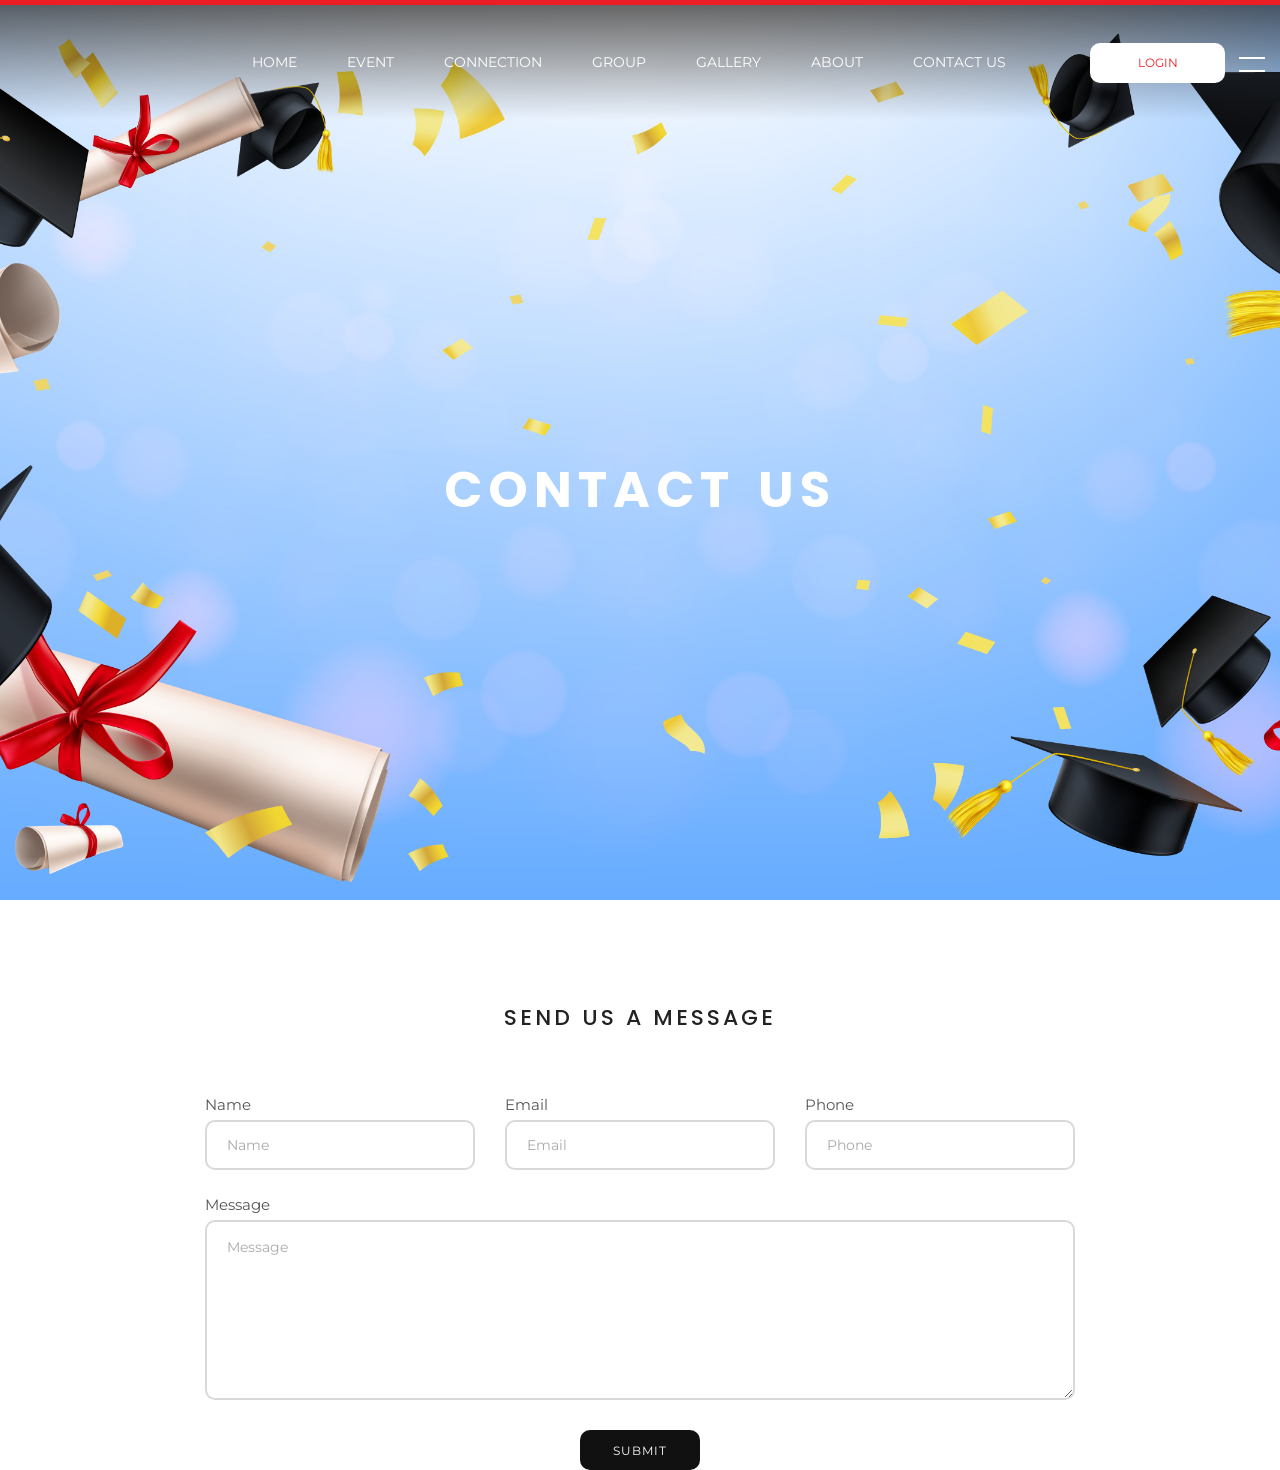
<file: C2.html>
<!DOCTYPE html>
<html lang="en">
<head>
	<title>Contact</title>
	<meta charset="UTF-8">
	<meta name="viewport" content="width=device-width, initial-scale=1">
<!--===============================================================================================-->
	<link href="https://fonts.googleapis.com/css?family=Montserrat:400,700" rel="stylesheet">
<!--===============================================================================================-->
	<link rel="icon" type="image/png" href="images/icons/favicon.png"/>
<!--===============================================================================================-->
	<link rel="stylesheet" type="text/css" href="vendor/bootstrap/css/bootstrap.min.css">
<!--===============================================================================================-->
	<link rel="stylesheet" type="text/css" href="fonts/font-awesome-4.7.0/css/font-awesome.min.css">
<!--===============================================================================================-->
	<link rel="stylesheet" type="text/css" href="fonts/themify/themify-icons.css">
<!--===============================================================================================-->
        <link rel="stylesheet" type="text/css" href="vendor/animate/animate.css">
<!--===============================================================================================-->
        <link rel="stylesheet" type="text/css" href="vendor/css-hamburgers/hamburgers.min.css">
<!--===============================================================================================-->
        <link rel="stylesheet" type="text/css" href="vendor/animsition/css/animsition.min.css">
<!--===============================================================================================-->
        <link rel="stylesheet" type="text/css" href="vendor/select2/select2.min.css">
<!--===============================================================================================-->
        <link rel="stylesheet" type="text/css" href="vendor/daterangepicker/daterangepicker.css">
<!--===============================================================================================-->
        <link rel="stylesheet" type="text/css" href="vendor/slick/slick.css">
<!--===============================================================================================-->
        <link rel="stylesheet" type="text/css" href="vendor/lightbox2/css/lightbox.min.css">
<!--===============================================================================================-->
        <link rel="stylesheet" type="text/css" href="css/util.css">
        <link rel="stylesheet" type="text/css" href="css/main.css">
<!--===============================================================================================-->
    </head>
    <body class="animsition">
       <!-- Header -->
	<header>
		<!-- Header desktop -->
		<div class="wrap-menu-header gradient1 trans-0-4">
			<div class="container h-full">
				<div class="wrap_header trans-0-3">
					

					<!-- Menu -->
					<div class="wrap_menu p-l-45 p-l-0-xl">
						<nav class="menu">
							<ul class="main_menu">
								<li>
									<a href="index.html">Home</a>
								</li>

								<li>
									<a href="./E2.html">Event</a>
								</li>

								<li>
									<a href="./post.html">Connection</a>
								</li>

								<li>
									<a href="./G1.html">Group</a>
								</li>
								<li>
									<a href="./G2.html">Gallery</a>
								</li>
								<li>
									<a href="about.html">About</a>
								</li>

								<li>
									<a href="./C2.html">Contact Us</a>
								</li>

								
							</ul>
						</nav>
					</div>
					<div class="wrap-btn-slide1 animated visible-false zoomIn visible-true" data-appear="zoomIn">
						<!-- Button1 -->
						<a href="./Login.html" class="btn1 flex-c-m size1 txt3 trans-0-4" tabindex="0">
								Login
						</a>
						<button class="btn-show-sidebar m-l-33 trans-0-4"></button>
					</div>
					
				</div>
			</div>
		</div>
	</header>
	<!-- Sidebar -->
	<aside class="sidebar trans-0-4">
		<!-- Button Hide sidebar -->
		<button class="btn-hide-sidebar ti-close color0-hov trans-0-4"></button>

		<!-- - -->
		<ul class="menu-sidebar p-t-95 p-b-70">
			<li class="t-center m-b-13">
				<a href="index.html" class="txt19">Home</a>
			</li>

			<li class="t-center m-b-13">
				<a href="E2.html" class="txt19">Event</a>
			</li>

			<li class="t-center m-b-13">
				<a href="post.html" class="txt19">Connection</a>
			</li>

			<li class="t-center m-b-13">
				<a href="G1.html" class="txt19">Group</a>
			</li>

			<li class="t-center m-b-13">
				<a href="G2.html" class="txt19">Gallery</a>
			</li>

			<li class="t-center m-b-13">
				<a href="about.html" class="txt19">About</a>
			</li>
			<li class="t-center m-b-33">
				<a href="C2.html" class="txt19">Contact us</a>
			</li>

			<li class="t-center">
				<!-- Button3 -->
				<a href="Login.html" class="btn3 flex-c-m size13 txt11 trans-0-4 m-l-r-auto">
					Login
				</a>
			</li>
		</ul>
		</aside>
<!-- Title Page -->
<section class="bg-title-page flex-c-m p-t-160 p-b-80 p-l-15 p-r-15" style="background-image: url(Images/22428442_6561350.jpg);">
<h2 class="tit6 t-center">
Contact Us
</h2>
</section>
<!-- Contact form -->
<div class="container">
<h3 class="tit7 t-center p-b-62 p-t-105">
Send us a Message
</h3>

<form class="wrap-form-reservation size22 m-l-r-auto">
<div class="row">
    <div class="col-md-4">
        <!-- Name -->
        <span class="txt9">
            Name
        </span>

        <div class="wrap-inputname size12 bo2 bo-rad-10 m-t-3 m-b-23">
            <input class="bo-rad-10 sizefull txt10 p-l-20" type="text" name="name" placeholder="Name">
        </div>
    </div>

    <div class="col-md-4">
        <!-- Email -->
        <span class="txt9">
            Email
        </span>

        <div class="wrap-inputemail size12 bo2 bo-rad-10 m-t-3 m-b-23">
            <input class="bo-rad-10 sizefull txt10 p-l-20" type="text" name="email" placeholder="Email">
        </div>
    </div>

    <div class="col-md-4">
        <!-- Phone -->
        <span class="txt9">
            Phone
        </span>

        <div class="wrap-inputphone size12 bo2 bo-rad-10 m-t-3 m-b-23">
            <input class="bo-rad-10 sizefull txt10 p-l-20" type="text" name="phone" placeholder="Phone">
        </div>
    </div>

    <div class="col-12">
        <!-- Message -->
        <span class="txt9">
            Message
        </span>
        <textarea class="bo-rad-10 size35 bo2 txt10 p-l-20 p-t-15 m-b-10 m-t-3" name="message" placeholder="Message"></textarea>
    </div>
</div>

<div class="wrap-btn-booking flex-c-m m-t-13">
    <!-- Button3 -->
    <button type="submit" class="btn3 flex-c-m size36 txt11 trans-0-4">
        Submit
    </button>
</div>
</form>






<!--===============================================================================================-->
<script type="text/javascript" src="vendor/jquery/jquery-3.2.1.min.js"></script>
<!--===============================================================================================-->
<script type="text/javascript" src="vendor/animsition/js/animsition.min.js"></script>
<!--===============================================================================================-->
<script type="text/javascript" src="vendor/bootstrap/js/popper.js"></script>
<script type="text/javascript" src="vendor/bootstrap/js/bootstrap.min.js"></script>
<!--===============================================================================================-->
<script type="text/javascript" src="vendor/select2/select2.min.js"></script>
<!--===============================================================================================-->
<script type="text/javascript" src="vendor/daterangepicker/moment.min.js"></script>
<script type="text/javascript" src="vendor/daterangepicker/daterangepicker.js"></script>
<!--===============================================================================================-->
<script type="text/javascript" src="vendor/slick/slick.min.js"></script>
<script type="text/javascript" src="js/slick-custom.js"></script>
<!--===============================================================================================-->
<script type="text/javascript" src="vendor/parallax100/parallax100.js"></script>
<script type="text/javascript">
$('.parallax100').parallax100();
</script>
<!--===============================================================================================-->
<script type="text/javascript" src="vendor/countdowntime/countdowntime.js"></script>
<!--===============================================================================================-->
<script type="text/javascript" src="vendor/lightbox2/js/lightbox.min.js"></script>
<!--===============================================================================================-->

<script src="js/map-custom.js"></script>
<!--===============================================================================================-->
<script src="js/main.js"></script>

</body>
</html>
</file>
<file: fonts/themify/demo-files/demo.css>
body {
	font: normal 1em/1.5em Arial, Helvetica, sans-serif;
	max-width: 90%;
	margin: 30px auto 0;
}
h1, h3 {
	font-weight: normal;
}
h3 {
	font-size: 1.4;
	text-transform: uppercase;
	letter-spacing: 1px;
}

.icon-section {
	margin: 0 0 3em;
	clear: both;
	overflow: hidden;
}
.icon-container {
	width: 240px; 
	padding: .7em 0;
	float: left; 
	position: relative;
	text-align: left;
}
.icon-container [class^="ti-"], 
.icon-container [class*=" ti-"] {
	color: #000;
	position: absolute;
	margin-top: 3px;
	transition: .3s;
}
.icon-container:hover [class^="ti-"],
.icon-container:hover [class*=" ti-"] {
	font-size: 2.2em;
	margin-top: -5px;
}
.icon-container:hover .icon-name {
	color: #000;
}
.icon-name {
	color: #aaa;
	margin-left: 35px;
	font-size: .8em;
	transition: .3s;
}
.icon-container:hover .icon-name {
	margin-left: 45px;
}
</file>
<file: fonts/themify/themify-icons.css>
@font-face {
	font-family: 'themify';
	src:url('fonts/themify.eot?-fvbane');
	src:url('fonts/themify.eot?#iefix-fvbane') format('embedded-opentype'),
		url('fonts/themify.woff?-fvbane') format('woff'),
		url('fonts/themify.ttf?-fvbane') format('truetype'),
		url('fonts/themify.svg?-fvbane#themify') format('svg');
	font-weight: normal;
	font-style: normal;
}

[class^="ti-"], [class*=" ti-"] {
	font-family: 'themify';
	speak: none;
	font-style: normal;
	font-weight: normal;
	font-variant: normal;
	text-transform: none;
	line-height: 1;

	/* Better Font Rendering =========== */
	-webkit-font-smoothing: antialiased;
	-moz-osx-font-smoothing: grayscale;
}

.ti-wand:before {
	content: "\e600";
}
.ti-volume:before {
	content: "\e601";
}
.ti-user:before {
	content: "\e602";
}
.ti-unlock:before {
	content: "\e603";
}
.ti-unlink:before {
	content: "\e604";
}
.ti-trash:before {
	content: "\e605";
}
.ti-thought:before {
	content: "\e606";
}
.ti-target:before {
	content: "\e607";
}
.ti-tag:before {
	content: "\e608";
}
.ti-tablet:before {
	content: "\e609";
}
.ti-star:before {
	content: "\e60a";
}
.ti-spray:before {
	content: "\e60b";
}
.ti-signal:before {
	content: "\e60c";
}
.ti-shopping-cart:before {
	content: "\e60d";
}
.ti-shopping-cart-full:before {
	content: "\e60e";
}
.ti-settings:before {
	content: "\e60f";
}
.ti-search:before {
	content: "\e610";
}
.ti-zoom-in:before {
	content: "\e611";
}
.ti-zoom-out:before {
	content: "\e612";
}
.ti-cut:before {
	content: "\e613";
}
.ti-ruler:before {
	content: "\e614";
}
.ti-ruler-pencil:before {
	content: "\e615";
}
.ti-ruler-alt:before {
	content: "\e616";
}
.ti-bookmark:before {
	content: "\e617";
}
.ti-bookmark-alt:before {
	content: "\e618";
}
.ti-reload:before {
	content: "\e619";
}
.ti-plus:before {
	content: "\e61a";
}
.ti-pin:before {
	content: "\e61b";
}
.ti-pencil:before {
	content: "\e61c";
}
.ti-pencil-alt:before {
	content: "\e61d";
}
.ti-paint-roller:before {
	content: "\e61e";
}
.ti-paint-bucket:before {
	content: "\e61f";
}
.ti-na:before {
	content: "\e620";
}
.ti-mobile:before {
	content: "\e621";
}
.ti-minus:before {
	content: "\e622";
}
.ti-medall:before {
	content: "\e623";
}
.ti-medall-alt:before {
	content: "\e624";
}
.ti-marker:before {
	content: "\e625";
}
.ti-marker-alt:before {
	content: "\e626";
}
.ti-arrow-up:before {
	content: "\e627";
}
.ti-arrow-right:before {
	content: "\e628";
}
.ti-arrow-left:before {
	content: "\e629";
}
.ti-arrow-down:before {
	content: "\e62a";
}
.ti-lock:before {
	content: "\e62b";
}
.ti-location-arrow:before {
	content: "\e62c";
}
.ti-link:before {
	content: "\e62d";
}
.ti-layout:before {
	content: "\e62e";
}
.ti-layers:before {
	content: "\e62f";
}
.ti-layers-alt:before {
	content: "\e630";
}
.ti-key:before {
	content: "\e631";
}
.ti-import:before {
	content: "\e632";
}
.ti-image:before {
	content: "\e633";
}
.ti-heart:before {
	content: "\e634";
}
.ti-heart-broken:before {
	content: "\e635";
}
.ti-hand-stop:before {
	content: "\e636";
}
.ti-hand-open:before {
	content: "\e637";
}
.ti-hand-drag:before {
	content: "\e638";
}
.ti-folder:before {
	content: "\e639";
}
.ti-flag:before {
	content: "\e63a";
}
.ti-flag-alt:before {
	content: "\e63b";
}
.ti-flag-alt-2:before {
	content: "\e63c";
}
.ti-eye:before {
	content: "\e63d";
}
.ti-export:before {
	content: "\e63e";
}
.ti-exchange-vertical:before {
	content: "\e63f";
}
.ti-desktop:before {
	content: "\e640";
}
.ti-cup:before {
	content: "\e641";
}
.ti-crown:before {
	content: "\e642";
}
.ti-comments:before {
	content: "\e643";
}
.ti-comment:before {
	content: "\e644";
}
.ti-comment-alt:before {
	content: "\e645";
}
.ti-close:before {
	content: "\e646";
}
.ti-clip:before {
	content: "\e647";
}
.ti-angle-up:before {
	content: "\e648";
}
.ti-angle-right:before {
	content: "\e649";
}
.ti-angle-left:before {
	content: "\e64a";
}
.ti-angle-down:before {
	content: "\e64b";
}
.ti-check:before {
	content: "\e64c";
}
.ti-check-box:before {
	content: "\e64d";
}
.ti-camera:before {
	content: "\e64e";
}
.ti-announcement:before {
	content: "\e64f";
}
.ti-brush:before {
	content: "\e650";
}
.ti-briefcase:before {
	content: "\e651";
}
.ti-bolt:before {
	content: "\e652";
}
.ti-bolt-alt:before {
	content: "\e653";
}
.ti-blackboard:before {
	content: "\e654";
}
.ti-bag:before {
	content: "\e655";
}
.ti-move:before {
	content: "\e656";
}
.ti-arrows-vertical:before {
	content: "\e657";
}
.ti-arrows-horizontal:before {
	content: "\e658";
}
.ti-fullscreen:before {
	content: "\e659";
}
.ti-arrow-top-right:before {
	content: "\e65a";
}
.ti-arrow-top-left:before {
	content: "\e65b";
}
.ti-arrow-circle-up:before {
	content: "\e65c";
}
.ti-arrow-circle-right:before {
	content: "\e65d";
}
.ti-arrow-circle-left:before {
	content: "\e65e";
}
.ti-arrow-circle-down:before {
	content: "\e65f";
}
.ti-angle-double-up:before {
	content: "\e660";
}
.ti-angle-double-right:before {
	content: "\e661";
}
.ti-angle-double-left:before {
	content: "\e662";
}
.ti-angle-double-down:before {
	content: "\e663";
}
.ti-zip:before {
	content: "\e664";
}
.ti-world:before {
	content: "\e665";
}
.ti-wheelchair:before {
	content: "\e666";
}
.ti-view-list:before {
	content: "\e667";
}
.ti-view-list-alt:before {
	content: "\e668";
}
.ti-view-grid:before {
	content: "\e669";
}
.ti-uppercase:before {
	content: "\e66a";
}
.ti-upload:before {
	content: "\e66b";
}
.ti-underline:before {
	content: "\e66c";
}
.ti-truck:before {
	content: "\e66d";
}
.ti-timer:before {
	content: "\e66e";
}
.ti-ticket:before {
	content: "\e66f";
}
.ti-thumb-up:before {
	content: "\e670";
}
.ti-thumb-down:before {
	content: "\e671";
}
.ti-text:before {
	content: "\e672";
}
.ti-stats-up:before {
	content: "\e673";
}
.ti-stats-down:before {
	content: "\e674";
}
.ti-split-v:before {
	content: "\e675";
}
.ti-split-h:before {
	content: "\e676";
}
.ti-smallcap:before {
	content: "\e677";
}
.ti-shine:before {
	content: "\e678";
}
.ti-shift-right:before {
	content: "\e679";
}
.ti-shift-left:before {
	content: "\e67a";
}
.ti-shield:before {
	content: "\e67b";
}
.ti-notepad:before {
	content: "\e67c";
}
.ti-server:before {
	content: "\e67d";
}
.ti-quote-right:before {
	content: "\e67e";
}
.ti-quote-left:before {
	content: "\e67f";
}
.ti-pulse:before {
	content: "\e680";
}
.ti-printer:before {
	content: "\e681";
}
.ti-power-off:before {
	content: "\e682";
}
.ti-plug:before {
	content: "\e683";
}
.ti-pie-chart:before {
	content: "\e684";
}
.ti-paragraph:before {
	content: "\e685";
}
.ti-panel:before {
	content: "\e686";
}
.ti-package:before {
	content: "\e687";
}
.ti-music:before {
	content: "\e688";
}
.ti-music-alt:before {
	content: "\e689";
}
.ti-mouse:before {
	content: "\e68a";
}
.ti-mouse-alt:before {
	content: "\e68b";
}
.ti-money:before {
	content: "\e68c";
}
.ti-microphone:before {
	content: "\e68d";
}
.ti-menu:before {
	content: "\e68e";
}
.ti-menu-alt:before {
	content: "\e68f";
}
.ti-map:before {
	content: "\e690";
}
.ti-map-alt:before {
	content: "\e691";
}
.ti-loop:before {
	content: "\e692";
}
.ti-location-pin:before {
	content: "\e693";
}
.ti-list:before {
	content: "\e694";
}
.ti-light-bulb:before {
	content: "\e695";
}
.ti-Italic:before {
	content: "\e696";
}
.ti-info:before {
	content: "\e697";
}
.ti-infinite:before {
	content: "\e698";
}
.ti-id-badge:before {
	content: "\e699";
}
.ti-hummer:before {
	content: "\e69a";
}
.ti-home:before {
	content: "\e69b";
}
.ti-help:before {
	content: "\e69c";
}
.ti-headphone:before {
	content: "\e69d";
}
.ti-harddrives:before {
	content: "\e69e";
}
.ti-harddrive:before {
	content: "\e69f";
}
.ti-gift:before {
	content: "\e6a0";
}
.ti-game:before {
	content: "\e6a1";
}
.ti-filter:before {
	content: "\e6a2";
}
.ti-files:before {
	content: "\e6a3";
}
.ti-file:before {
	content: "\e6a4";
}
.ti-eraser:before {
	content: "\e6a5";
}
.ti-envelope:before {
	content: "\e6a6";
}
.ti-download:before {
	content: "\e6a7";
}
.ti-direction:before {
	content: "\e6a8";
}
.ti-direction-alt:before {
	content: "\e6a9";
}
.ti-dashboard:before {
	content: "\e6aa";
}
.ti-control-stop:before {
	content: "\e6ab";
}
.ti-control-shuffle:before {
	content: "\e6ac";
}
.ti-control-play:before {
	content: "\e6ad";
}
.ti-control-pause:before {
	content: "\e6ae";
}
.ti-control-forward:before {
	content: "\e6af";
}
.ti-control-backward:before {
	content: "\e6b0";
}
.ti-cloud:before {
	content: "\e6b1";
}
.ti-cloud-up:before {
	content: "\e6b2";
}
.ti-cloud-down:before {
	content: "\e6b3";
}
.ti-clipboard:before {
	content: "\e6b4";
}
.ti-car:before {
	content: "\e6b5";
}
.ti-calendar:before {
	content: "\e6b6";
}
.ti-book:before {
	content: "\e6b7";
}
.ti-bell:before {
	content: "\e6b8";
}
.ti-basketball:before {
	content: "\e6b9";
}
.ti-bar-chart:before {
	content: "\e6ba";
}
.ti-bar-chart-alt:before {
	content: "\e6bb";
}
.ti-back-right:before {
	content: "\e6bc";
}
.ti-back-left:before {
	content: "\e6bd";
}
.ti-arrows-corner:before {
	content: "\e6be";
}
.ti-archive:before {
	content: "\e6bf";
}
.ti-anchor:before {
	content: "\e6c0";
}
.ti-align-right:before {
	content: "\e6c1";
}
.ti-align-left:before {
	content: "\e6c2";
}
.ti-align-justify:before {
	content: "\e6c3";
}
.ti-align-center:before {
	content: "\e6c4";
}
.ti-alert:before {
	content: "\e6c5";
}
.ti-alarm-clock:before {
	content: "\e6c6";
}
.ti-agenda:before {
	content: "\e6c7";
}
.ti-write:before {
	content: "\e6c8";
}
.ti-window:before {
	content: "\e6c9";
}
.ti-widgetized:before {
	content: "\e6ca";
}
.ti-widget:before {
	content: "\e6cb";
}
.ti-widget-alt:before {
	content: "\e6cc";
}
.ti-wallet:before {
	content: "\e6cd";
}
.ti-video-clapper:before {
	content: "\e6ce";
}
.ti-video-camera:before {
	content: "\e6cf";
}
.ti-vector:before {
	content: "\e6d0";
}
.ti-themify-logo:before {
	content: "\e6d1";
}
.ti-themify-favicon:before {
	content: "\e6d2";
}
.ti-themify-favicon-alt:before {
	content: "\e6d3";
}
.ti-support:before {
	content: "\e6d4";
}
.ti-stamp:before {
	content: "\e6d5";
}
.ti-split-v-alt:before {
	content: "\e6d6";
}
.ti-slice:before {
	content: "\e6d7";
}
.ti-shortcode:before {
	content: "\e6d8";
}
.ti-shift-right-alt:before {
	content: "\e6d9";
}
.ti-shift-left-alt:before {
	content: "\e6da";
}
.ti-ruler-alt-2:before {
	content: "\e6db";
}
.ti-receipt:before {
	content: "\e6dc";
}
.ti-pin2:before {
	content: "\e6dd";
}
.ti-pin-alt:before {
	content: "\e6de";
}
.ti-pencil-alt2:before {
	content: "\e6df";
}
.ti-palette:before {
	content: "\e6e0";
}
.ti-more:before {
	content: "\e6e1";
}
.ti-more-alt:before {
	content: "\e6e2";
}
.ti-microphone-alt:before {
	content: "\e6e3";
}
.ti-magnet:before {
	content: "\e6e4";
}
.ti-line-double:before {
	content: "\e6e5";
}
.ti-line-dotted:before {
	content: "\e6e6";
}
.ti-line-dashed:before {
	content: "\e6e7";
}
.ti-layout-width-full:before {
	content: "\e6e8";
}
.ti-layout-width-default:before {
	content: "\e6e9";
}
.ti-layout-width-default-alt:before {
	content: "\e6ea";
}
.ti-layout-tab:before {
	content: "\e6eb";
}
.ti-layout-tab-window:before {
	content: "\e6ec";
}
.ti-layout-tab-v:before {
	content: "\e6ed";
}
.ti-layout-tab-min:before {
	content: "\e6ee";
}
.ti-layout-slider:before {
	content: "\e6ef";
}
.ti-layout-slider-alt:before {
	content: "\e6f0";
}
.ti-layout-sidebar-right:before {
	content: "\e6f1";
}
.ti-layout-sidebar-none:before {
	content: "\e6f2";
}
.ti-layout-sidebar-left:before {
	content: "\e6f3";
}
.ti-layout-placeholder:before {
	content: "\e6f4";
}
.ti-layout-menu:before {
	content: "\e6f5";
}
.ti-layout-menu-v:before {
	content: "\e6f6";
}
.ti-layout-menu-separated:before {
	content: "\e6f7";
}
.ti-layout-menu-full:before {
	content: "\e6f8";
}
.ti-layout-media-right-alt:before {
	content: "\e6f9";
}
.ti-layout-media-right:before {
	content: "\e6fa";
}
.ti-layout-media-overlay:before {
	content: "\e6fb";
}
.ti-layout-media-overlay-alt:before {
	content: "\e6fc";
}
.ti-layout-media-overlay-alt-2:before {
	content: "\e6fd";
}
.ti-layout-media-left-alt:before {
	content: "\e6fe";
}
.ti-layout-media-left:before {
	content: "\e6ff";
}
.ti-layout-media-center-alt:before {
	content: "\e700";
}
.ti-layout-media-center:before {
	content: "\e701";
}
.ti-layout-list-thumb:before {
	content: "\e702";
}
.ti-layout-list-thumb-alt:before {
	content: "\e703";
}
.ti-layout-list-post:before {
	content: "\e704";
}
.ti-layout-list-large-image:before {
	content: "\e705";
}
.ti-layout-line-solid:before {
	content: "\e706";
}
.ti-layout-grid4:before {
	content: "\e707";
}
.ti-layout-grid3:before {
	content: "\e708";
}
.ti-layout-grid2:before {
	content: "\e709";
}
.ti-layout-grid2-thumb:before {
	content: "\e70a";
}
.ti-layout-cta-right:before {
	content: "\e70b";
}
.ti-layout-cta-left:before {
	content: "\e70c";
}
.ti-layout-cta-center:before {
	content: "\e70d";
}
.ti-layout-cta-btn-right:before {
	content: "\e70e";
}
.ti-layout-cta-btn-left:before {
	content: "\e70f";
}
.ti-layout-column4:before {
	content: "\e710";
}
.ti-layout-column3:before {
	content: "\e711";
}
.ti-layout-column2:before {
	content: "\e712";
}
.ti-layout-accordion-separated:before {
	content: "\e713";
}
.ti-layout-accordion-merged:before {
	content: "\e714";
}
.ti-layout-accordion-list:before {
	content: "\e715";
}
.ti-ink-pen:before {
	content: "\e716";
}
.ti-info-alt:before {
	content: "\e717";
}
.ti-help-alt:before {
	content: "\e718";
}
.ti-headphone-alt:before {
	content: "\e719";
}
.ti-hand-point-up:before {
	content: "\e71a";
}
.ti-hand-point-right:before {
	content: "\e71b";
}
.ti-hand-point-left:before {
	content: "\e71c";
}
.ti-hand-point-down:before {
	content: "\e71d";
}
.ti-gallery:before {
	content: "\e71e";
}
.ti-face-smile:before {
	content: "\e71f";
}
.ti-face-sad:before {
	content: "\e720";
}
.ti-credit-card:before {
	content: "\e721";
}
.ti-control-skip-forward:before {
	content: "\e722";
}
.ti-control-skip-backward:before {
	content: "\e723";
}
.ti-control-record:before {
	content: "\e724";
}
.ti-control-eject:before {
	content: "\e725";
}
.ti-comments-smiley:before {
	content: "\e726";
}
.ti-brush-alt:before {
	content: "\e727";
}
.ti-youtube:before {
	content: "\e728";
}
.ti-vimeo:before {
	content: "\e729";
}
.ti-twitter:before {
	content: "\e72a";
}
.ti-time:before {
	content: "\e72b";
}
.ti-tumblr:before {
	content: "\e72c";
}
.ti-skype:before {
	content: "\e72d";
}
.ti-share:before {
	content: "\e72e";
}
.ti-share-alt:before {
	content: "\e72f";
}
.ti-rocket:before {
	content: "\e730";
}
.ti-pinterest:before {
	content: "\e731";
}
.ti-new-window:before {
	content: "\e732";
}
.ti-microsoft:before {
	content: "\e733";
}
.ti-list-ol:before {
	content: "\e734";
}
.ti-linkedin:before {
	content: "\e735";
}
.ti-layout-sidebar-2:before {
	content: "\e736";
}
.ti-layout-grid4-alt:before {
	content: "\e737";
}
.ti-layout-grid3-alt:before {
	content: "\e738";
}
.ti-layout-grid2-alt:before {
	content: "\e739";
}
.ti-layout-column4-alt:before {
	content: "\e73a";
}
.ti-layout-column3-alt:before {
	content: "\e73b";
}
.ti-layout-column2-alt:before {
	content: "\e73c";
}
.ti-instagram:before {
	content: "\e73d";
}
.ti-google:before {
	content: "\e73e";
}
.ti-github:before {
	content: "\e73f";
}
.ti-flickr:before {
	content: "\e740";
}
.ti-facebook:before {
	content: "\e741";
}
.ti-dropbox:before {
	content: "\e742";
}
.ti-dribbble:before {
	content: "\e743";
}
.ti-apple:before {
	content: "\e744";
}
.ti-android:before {
	content: "\e745";
}
.ti-save:before {
	content: "\e746";
}
.ti-save-alt:before {
	content: "\e747";
}
.ti-yahoo:before {
	content: "\e748";
}
.ti-wordpress:before {
	content: "\e749";
}
.ti-vimeo-alt:before {
	content: "\e74a";
}
.ti-twitter-alt:before {
	content: "\e74b";
}
.ti-tumblr-alt:before {
	content: "\e74c";
}
.ti-trello:before {
	content: "\e74d";
}
.ti-stack-overflow:before {
	content: "\e74e";
}
.ti-soundcloud:before {
	content: "\e74f";
}
.ti-sharethis:before {
	content: "\e750";
}
.ti-sharethis-alt:before {
	content: "\e751";
}
.ti-reddit:before {
	content: "\e752";
}
.ti-pinterest-alt:before {
	content: "\e753";
}
.ti-microsoft-alt:before {
	content: "\e754";
}
.ti-linux:before {
	content: "\e755";
}
.ti-jsfiddle:before {
	content: "\e756";
}
.ti-joomla:before {
	content: "\e757";
}
.ti-html5:before {
	content: "\e758";
}
.ti-flickr-alt:before {
	content: "\e759";
}
.ti-email:before {
	content: "\e75a";
}
.ti-drupal:before {
	content: "\e75b";
}
.ti-dropbox-alt:before {
	content: "\e75c";
}
.ti-css3:before {
	content: "\e75d";
}
.ti-rss:before {
	content: "\e75e";
}
.ti-rss-alt:before {
	content: "\e75f";
}
</file>
<file: fonts/themify/ie7/ie7.css>
.ti-wand {
	*zoom: expression(this.runtimeStyle['zoom'] = '1', this.innerHTML = '&#xe600;');
}
.ti-volume {
	*zoom: expression(this.runtimeStyle['zoom'] = '1', this.innerHTML = '&#xe601;');
}
.ti-user {
	*zoom: expression(this.runtimeStyle['zoom'] = '1', this.innerHTML = '&#xe602;');
}
.ti-unlock {
	*zoom: expression(this.runtimeStyle['zoom'] = '1', this.innerHTML = '&#xe603;');
}
.ti-unlink {
	*zoom: expression(this.runtimeStyle['zoom'] = '1', this.innerHTML = '&#xe604;');
}
.ti-trash {
	*zoom: expression(this.runtimeStyle['zoom'] = '1', this.innerHTML = '&#xe605;');
}
.ti-thought {
	*zoom: expression(this.runtimeStyle['zoom'] = '1', this.innerHTML = '&#xe606;');
}
.ti-target {
	*zoom: expression(this.runtimeStyle['zoom'] = '1', this.innerHTML = '&#xe607;');
}
.ti-tag {
	*zoom: expression(this.runtimeStyle['zoom'] = '1', this.innerHTML = '&#xe608;');
}
.ti-tablet {
	*zoom: expression(this.runtimeStyle['zoom'] = '1', this.innerHTML = '&#xe609;');
}
.ti-star {
	*zoom: expression(this.runtimeStyle['zoom'] = '1', this.innerHTML = '&#xe60a;');
}
.ti-spray {
	*zoom: expression(this.runtimeStyle['zoom'] = '1', this.innerHTML = '&#xe60b;');
}
.ti-signal {
	*zoom: expression(this.runtimeStyle['zoom'] = '1', this.innerHTML = '&#xe60c;');
}
.ti-shopping-cart {
	*zoom: expression(this.runtimeStyle['zoom'] = '1', this.innerHTML = '&#xe60d;');
}
.ti-shopping-cart-full {
	*zoom: expression(this.runtimeStyle['zoom'] = '1', this.innerHTML = '&#xe60e;');
}
.ti-settings {
	*zoom: expression(this.runtimeStyle['zoom'] = '1', this.innerHTML = '&#xe60f;');
}
.ti-search {
	*zoom: expression(this.runtimeStyle['zoom'] = '1', this.innerHTML = '&#xe610;');
}
.ti-zoom-in {
	*zoom: expression(this.runtimeStyle['zoom'] = '1', this.innerHTML = '&#xe611;');
}
.ti-zoom-out {
	*zoom: expression(this.runtimeStyle['zoom'] = '1', this.innerHTML = '&#xe612;');
}
.ti-cut {
	*zoom: expression(this.runtimeStyle['zoom'] = '1', this.innerHTML = '&#xe613;');
}
.ti-ruler {
	*zoom: expression(this.runtimeStyle['zoom'] = '1', this.innerHTML = '&#xe614;');
}
.ti-ruler-pencil {
	*zoom: expression(this.runtimeStyle['zoom'] = '1', this.innerHTML = '&#xe615;');
}
.ti-ruler-alt {
	*zoom: expression(this.runtimeStyle['zoom'] = '1', this.innerHTML = '&#xe616;');
}
.ti-bookmark {
	*zoom: expression(this.runtimeStyle['zoom'] = '1', this.innerHTML = '&#xe617;');
}
.ti-bookmark-alt {
	*zoom: expression(this.runtimeStyle['zoom'] = '1', this.innerHTML = '&#xe618;');
}
.ti-reload {
	*zoom: expression(this.runtimeStyle['zoom'] = '1', this.innerHTML = '&#xe619;');
}
.ti-plus {
	*zoom: expression(this.runtimeStyle['zoom'] = '1', this.innerHTML = '&#xe61a;');
}
.ti-pin {
	*zoom: expression(this.runtimeStyle['zoom'] = '1', this.innerHTML = '&#xe61b;');
}
.ti-pencil {
	*zoom: expression(this.runtimeStyle['zoom'] = '1', this.innerHTML = '&#xe61c;');
}
.ti-pencil-alt {
	*zoom: expression(this.runtimeStyle['zoom'] = '1', this.innerHTML = '&#xe61d;');
}
.ti-paint-roller {
	*zoom: expression(this.runtimeStyle['zoom'] = '1', this.innerHTML = '&#xe61e;');
}
.ti-paint-bucket {
	*zoom: expression(this.runtimeStyle['zoom'] = '1', this.innerHTML = '&#xe61f;');
}
.ti-na {
	*zoom: expression(this.runtimeStyle['zoom'] = '1', this.innerHTML = '&#xe620;');
}
.ti-mobile {
	*zoom: expression(this.runtimeStyle['zoom'] = '1', this.innerHTML = '&#xe621;');
}
.ti-minus {
	*zoom: expression(this.runtimeStyle['zoom'] = '1', this.innerHTML = '&#xe622;');
}
.ti-medall {
	*zoom: expression(this.runtimeStyle['zoom'] = '1', this.innerHTML = '&#xe623;');
}
.ti-medall-alt {
	*zoom: expression(this.runtimeStyle['zoom'] = '1', this.innerHTML = '&#xe624;');
}
.ti-marker {
	*zoom: expression(this.runtimeStyle['zoom'] = '1', this.innerHTML = '&#xe625;');
}
.ti-marker-alt {
	*zoom: expression(this.runtimeStyle['zoom'] = '1', this.innerHTML = '&#xe626;');
}
.ti-arrow-up {
	*zoom: expression(this.runtimeStyle['zoom'] = '1', this.innerHTML = '&#xe627;');
}
.ti-arrow-right {
	*zoom: expression(this.runtimeStyle['zoom'] = '1', this.innerHTML = '&#xe628;');
}
.ti-arrow-left {
	*zoom: expression(this.runtimeStyle['zoom'] = '1', this.innerHTML = '&#xe629;');
}
.ti-arrow-down {
	*zoom: expression(this.runtimeStyle['zoom'] = '1', this.innerHTML = '&#xe62a;');
}
.ti-lock {
	*zoom: expression(this.runtimeStyle['zoom'] = '1', this.innerHTML = '&#xe62b;');
}
.ti-location-arrow {
	*zoom: expression(this.runtimeStyle['zoom'] = '1', this.innerHTML = '&#xe62c;');
}
.ti-link {
	*zoom: expression(this.runtimeStyle['zoom'] = '1', this.innerHTML = '&#xe62d;');
}
.ti-layout {
	*zoom: expression(this.runtimeStyle['zoom'] = '1', this.innerHTML = '&#xe62e;');
}
.ti-layers {
	*zoom: expression(this.runtimeStyle['zoom'] = '1', this.innerHTML = '&#xe62f;');
}
.ti-layers-alt {
	*zoom: expression(this.runtimeStyle['zoom'] = '1', this.innerHTML = '&#xe630;');
}
.ti-key {
	*zoom: expression(this.runtimeStyle['zoom'] = '1', this.innerHTML = '&#xe631;');
}
.ti-import {
	*zoom: expression(this.runtimeStyle['zoom'] = '1', this.innerHTML = '&#xe632;');
}
.ti-image {
	*zoom: expression(this.runtimeStyle['zoom'] = '1', this.innerHTML = '&#xe633;');
}
.ti-heart {
	*zoom: expression(this.runtimeStyle['zoom'] = '1', this.innerHTML = '&#xe634;');
}
.ti-heart-broken {
	*zoom: expression(this.runtimeStyle['zoom'] = '1', this.innerHTML = '&#xe635;');
}
.ti-hand-stop {
	*zoom: expression(this.runtimeStyle['zoom'] = '1', this.innerHTML = '&#xe636;');
}
.ti-hand-open {
	*zoom: expression(this.runtimeStyle['zoom'] = '1', this.innerHTML = '&#xe637;');
}
.ti-hand-drag {
	*zoom: expression(this.runtimeStyle['zoom'] = '1', this.innerHTML = '&#xe638;');
}
.ti-folder {
	*zoom: expression(this.runtimeStyle['zoom'] = '1', this.innerHTML = '&#xe639;');
}
.ti-flag {
	*zoom: expression(this.runtimeStyle['zoom'] = '1', this.innerHTML = '&#xe63a;');
}
.ti-flag-alt {
	*zoom: expression(this.runtimeStyle['zoom'] = '1', this.innerHTML = '&#xe63b;');
}
.ti-flag-alt-2 {
	*zoom: expression(this.runtimeStyle['zoom'] = '1', this.innerHTML = '&#xe63c;');
}
.ti-eye {
	*zoom: expression(this.runtimeStyle['zoom'] = '1', this.innerHTML = '&#xe63d;');
}
.ti-export {
	*zoom: expression(this.runtimeStyle['zoom'] = '1', this.innerHTML = '&#xe63e;');
}
.ti-exchange-vertical {
	*zoom: expression(this.runtimeStyle['zoom'] = '1', this.innerHTML = '&#xe63f;');
}
.ti-desktop {
	*zoom: expression(this.runtimeStyle['zoom'] = '1', this.innerHTML = '&#xe640;');
}
.ti-cup {
	*zoom: expression(this.runtimeStyle['zoom'] = '1', this.innerHTML = '&#xe641;');
}
.ti-crown {
	*zoom: expression(this.runtimeStyle['zoom'] = '1', this.innerHTML = '&#xe642;');
}
.ti-comments {
	*zoom: expression(this.runtimeStyle['zoom'] = '1', this.innerHTML = '&#xe643;');
}
.ti-comment {
	*zoom: expression(this.runtimeStyle['zoom'] = '1', this.innerHTML = '&#xe644;');
}
.ti-comment-alt {
	*zoom: expression(this.runtimeStyle['zoom'] = '1', this.innerHTML = '&#xe645;');
}
.ti-close {
	*zoom: expression(this.runtimeStyle['zoom'] = '1', this.innerHTML = '&#xe646;');
}
.ti-clip {
	*zoom: expression(this.runtimeStyle['zoom'] = '1', this.innerHTML = '&#xe647;');
}
.ti-angle-up {
	*zoom: expression(this.runtimeStyle['zoom'] = '1', this.innerHTML = '&#xe648;');
}
.ti-angle-right {
	*zoom: expression(this.runtimeStyle['zoom'] = '1', this.innerHTML = '&#xe649;');
}
.ti-angle-left {
	*zoom: expression(this.runtimeStyle['zoom'] = '1', this.innerHTML = '&#xe64a;');
}
.ti-angle-down {
	*zoom: expression(this.runtimeStyle['zoom'] = '1', this.innerHTML = '&#xe64b;');
}
.ti-check {
	*zoom: expression(this.runtimeStyle['zoom'] = '1', this.innerHTML = '&#xe64c;');
}
.ti-check-box {
	*zoom: expression(this.runtimeStyle['zoom'] = '1', this.innerHTML = '&#xe64d;');
}
.ti-camera {
	*zoom: expression(this.runtimeStyle['zoom'] = '1', this.innerHTML = '&#xe64e;');
}
.ti-announcement {
	*zoom: expression(this.runtimeStyle['zoom'] = '1', this.innerHTML = '&#xe64f;');
}
.ti-brush {
	*zoom: expression(this.runtimeStyle['zoom'] = '1', this.innerHTML = '&#xe650;');
}
.ti-briefcase {
	*zoom: expression(this.runtimeStyle['zoom'] = '1', this.innerHTML = '&#xe651;');
}
.ti-bolt {
	*zoom: expression(this.runtimeStyle['zoom'] = '1', this.innerHTML = '&#xe652;');
}
.ti-bolt-alt {
	*zoom: expression(this.runtimeStyle['zoom'] = '1', this.innerHTML = '&#xe653;');
}
.ti-blackboard {
	*zoom: expression(this.runtimeStyle['zoom'] = '1', this.innerHTML = '&#xe654;');
}
.ti-bag {
	*zoom: expression(this.runtimeStyle['zoom'] = '1', this.innerHTML = '&#xe655;');
}
.ti-move {
	*zoom: expression(this.runtimeStyle['zoom'] = '1', this.innerHTML = '&#xe656;');
}
.ti-arrows-vertical {
	*zoom: expression(this.runtimeStyle['zoom'] = '1', this.innerHTML = '&#xe657;');
}
.ti-arrows-horizontal {
	*zoom: expression(this.runtimeStyle['zoom'] = '1', this.innerHTML = '&#xe658;');
}
.ti-fullscreen {
	*zoom: expression(this.runtimeStyle['zoom'] = '1', this.innerHTML = '&#xe659;');
}
.ti-arrow-top-right {
	*zoom: expression(this.runtimeStyle['zoom'] = '1', this.innerHTML = '&#xe65a;');
}
.ti-arrow-top-left {
	*zoom: expression(this.runtimeStyle['zoom'] = '1', this.innerHTML = '&#xe65b;');
}
.ti-arrow-circle-up {
	*zoom: expression(this.runtimeStyle['zoom'] = '1', this.innerHTML = '&#xe65c;');
}
.ti-arrow-circle-right {
	*zoom: expression(this.runtimeStyle['zoom'] = '1', this.innerHTML = '&#xe65d;');
}
.ti-arrow-circle-left {
	*zoom: expression(this.runtimeStyle['zoom'] = '1', this.innerHTML = '&#xe65e;');
}
.ti-arrow-circle-down {
	*zoom: expression(this.runtimeStyle['zoom'] = '1', this.innerHTML = '&#xe65f;');
}
.ti-angle-double-up {
	*zoom: expression(this.runtimeStyle['zoom'] = '1', this.innerHTML = '&#xe660;');
}
.ti-angle-double-right {
	*zoom: expression(this.runtimeStyle['zoom'] = '1', this.innerHTML = '&#xe661;');
}
.ti-angle-double-left {
	*zoom: expression(this.runtimeStyle['zoom'] = '1', this.innerHTML = '&#xe662;');
}
.ti-angle-double-down {
	*zoom: expression(this.runtimeStyle['zoom'] = '1', this.innerHTML = '&#xe663;');
}
.ti-zip {
	*zoom: expression(this.runtimeStyle['zoom'] = '1', this.innerHTML = '&#xe664;');
}
.ti-world {
	*zoom: expression(this.runtimeStyle['zoom'] = '1', this.innerHTML = '&#xe665;');
}
.ti-wheelchair {
	*zoom: expression(this.runtimeStyle['zoom'] = '1', this.innerHTML = '&#xe666;');
}
.ti-view-list {
	*zoom: expression(this.runtimeStyle['zoom'] = '1', this.innerHTML = '&#xe667;');
}
.ti-view-list-alt {
	*zoom: expression(this.runtimeStyle['zoom'] = '1', this.innerHTML = '&#xe668;');
}
.ti-view-grid {
	*zoom: expression(this.runtimeStyle['zoom'] = '1', this.innerHTML = '&#xe669;');
}
.ti-uppercase {
	*zoom: expression(this.runtimeStyle['zoom'] = '1', this.innerHTML = '&#xe66a;');
}
.ti-upload {
	*zoom: expression(this.runtimeStyle['zoom'] = '1', this.innerHTML = '&#xe66b;');
}
.ti-underline {
	*zoom: expression(this.runtimeStyle['zoom'] = '1', this.innerHTML = '&#xe66c;');
}
.ti-truck {
	*zoom: expression(this.runtimeStyle['zoom'] = '1', this.innerHTML = '&#xe66d;');
}
.ti-timer {
	*zoom: expression(this.runtimeStyle['zoom'] = '1', this.innerHTML = '&#xe66e;');
}
.ti-ticket {
	*zoom: expression(this.runtimeStyle['zoom'] = '1', this.innerHTML = '&#xe66f;');
}
.ti-thumb-up {
	*zoom: expression(this.runtimeStyle['zoom'] = '1', this.innerHTML = '&#xe670;');
}
.ti-thumb-down {
	*zoom: expression(this.runtimeStyle['zoom'] = '1', this.innerHTML = '&#xe671;');
}
.ti-text {
	*zoom: expression(this.runtimeStyle['zoom'] = '1', this.innerHTML = '&#xe672;');
}
.ti-stats-up {
	*zoom: expression(this.runtimeStyle['zoom'] = '1', this.innerHTML = '&#xe673;');
}
.ti-stats-down {
	*zoom: expression(this.runtimeStyle['zoom'] = '1', this.innerHTML = '&#xe674;');
}
.ti-split-v {
	*zoom: expression(this.runtimeStyle['zoom'] = '1', this.innerHTML = '&#xe675;');
}
.ti-split-h {
	*zoom: expression(this.runtimeStyle['zoom'] = '1', this.innerHTML = '&#xe676;');
}
.ti-smallcap {
	*zoom: expression(this.runtimeStyle['zoom'] = '1', this.innerHTML = '&#xe677;');
}
.ti-shine {
	*zoom: expression(this.runtimeStyle['zoom'] = '1', this.innerHTML = '&#xe678;');
}
.ti-shift-right {
	*zoom: expression(this.runtimeStyle['zoom'] = '1', this.innerHTML = '&#xe679;');
}
.ti-shift-left {
	*zoom: expression(this.runtimeStyle['zoom'] = '1', this.innerHTML = '&#xe67a;');
}
.ti-shield {
	*zoom: expression(this.runtimeStyle['zoom'] = '1', this.innerHTML = '&#xe67b;');
}
.ti-notepad {
	*zoom: expression(this.runtimeStyle['zoom'] = '1', this.innerHTML = '&#xe67c;');
}
.ti-server {
	*zoom: expression(this.runtimeStyle['zoom'] = '1', this.innerHTML = '&#xe67d;');
}
.ti-quote-right {
	*zoom: expression(this.runtimeStyle['zoom'] = '1', this.innerHTML = '&#xe67e;');
}
.ti-quote-left {
	*zoom: expression(this.runtimeStyle['zoom'] = '1', this.innerHTML = '&#xe67f;');
}
.ti-pulse {
	*zoom: expression(this.runtimeStyle['zoom'] = '1', this.innerHTML = '&#xe680;');
}
.ti-printer {
	*zoom: expression(this.runtimeStyle['zoom'] = '1', this.innerHTML = '&#xe681;');
}
.ti-power-off {
	*zoom: expression(this.runtimeStyle['zoom'] = '1', this.innerHTML = '&#xe682;');
}
.ti-plug {
	*zoom: expression(this.runtimeStyle['zoom'] = '1', this.innerHTML = '&#xe683;');
}
.ti-pie-chart {
	*zoom: expression(this.runtimeStyle['zoom'] = '1', this.innerHTML = '&#xe684;');
}
.ti-paragraph {
	*zoom: expression(this.runtimeStyle['zoom'] = '1', this.innerHTML = '&#xe685;');
}
.ti-panel {
	*zoom: expression(this.runtimeStyle['zoom'] = '1', this.innerHTML = '&#xe686;');
}
.ti-package {
	*zoom: expression(this.runtimeStyle['zoom'] = '1', this.innerHTML = '&#xe687;');
}
.ti-music {
	*zoom: expression(this.runtimeStyle['zoom'] = '1', this.innerHTML = '&#xe688;');
}
.ti-music-alt {
	*zoom: expression(this.runtimeStyle['zoom'] = '1', this.innerHTML = '&#xe689;');
}
.ti-mouse {
	*zoom: expression(this.runtimeStyle['zoom'] = '1', this.innerHTML = '&#xe68a;');
}
.ti-mouse-alt {
	*zoom: expression(this.runtimeStyle['zoom'] = '1', this.innerHTML = '&#xe68b;');
}
.ti-money {
	*zoom: expression(this.runtimeStyle['zoom'] = '1', this.innerHTML = '&#xe68c;');
}
.ti-microphone {
	*zoom: expression(this.runtimeStyle['zoom'] = '1', this.innerHTML = '&#xe68d;');
}
.ti-menu {
	*zoom: expression(this.runtimeStyle['zoom'] = '1', this.innerHTML = '&#xe68e;');
}
.ti-menu-alt {
	*zoom: expression(this.runtimeStyle['zoom'] = '1', this.innerHTML = '&#xe68f;');
}
.ti-map {
	*zoom: expression(this.runtimeStyle['zoom'] = '1', this.innerHTML = '&#xe690;');
}
.ti-map-alt {
	*zoom: expression(this.runtimeStyle['zoom'] = '1', this.innerHTML = '&#xe691;');
}
.ti-loop {
	*zoom: expression(this.runtimeStyle['zoom'] = '1', this.innerHTML = '&#xe692;');
}
.ti-location-pin {
	*zoom: expression(this.runtimeStyle['zoom'] = '1', this.innerHTML = '&#xe693;');
}
.ti-list {
	*zoom: expression(this.runtimeStyle['zoom'] = '1', this.innerHTML = '&#xe694;');
}
.ti-light-bulb {
	*zoom: expression(this.runtimeStyle['zoom'] = '1', this.innerHTML = '&#xe695;');
}
.ti-Italic {
	*zoom: expression(this.runtimeStyle['zoom'] = '1', this.innerHTML = '&#xe696;');
}
.ti-info {
	*zoom: expression(this.runtimeStyle['zoom'] = '1', this.innerHTML = '&#xe697;');
}
.ti-infinite {
	*zoom: expression(this.runtimeStyle['zoom'] = '1', this.innerHTML = '&#xe698;');
}
.ti-id-badge {
	*zoom: expression(this.runtimeStyle['zoom'] = '1', this.innerHTML = '&#xe699;');
}
.ti-hummer {
	*zoom: expression(this.runtimeStyle['zoom'] = '1', this.innerHTML = '&#xe69a;');
}
.ti-home {
	*zoom: expression(this.runtimeStyle['zoom'] = '1', this.innerHTML = '&#xe69b;');
}
.ti-help {
	*zoom: expression(this.runtimeStyle['zoom'] = '1', this.innerHTML = '&#xe69c;');
}
.ti-headphone {
	*zoom: expression(this.runtimeStyle['zoom'] = '1', this.innerHTML = '&#xe69d;');
}
.ti-harddrives {
	*zoom: expression(this.runtimeStyle['zoom'] = '1', this.innerHTML = '&#xe69e;');
}
.ti-harddrive {
	*zoom: expression(this.runtimeStyle['zoom'] = '1', this.innerHTML = '&#xe69f;');
}
.ti-gift {
	*zoom: expression(this.runtimeStyle['zoom'] = '1', this.innerHTML = '&#xe6a0;');
}
.ti-game {
	*zoom: expression(this.runtimeStyle['zoom'] = '1', this.innerHTML = '&#xe6a1;');
}
.ti-filter {
	*zoom: expression(this.runtimeStyle['zoom'] = '1', this.innerHTML = '&#xe6a2;');
}
.ti-files {
	*zoom: expression(this.runtimeStyle['zoom'] = '1', this.innerHTML = '&#xe6a3;');
}
.ti-file {
	*zoom: expression(this.runtimeStyle['zoom'] = '1', this.innerHTML = '&#xe6a4;');
}
.ti-eraser {
	*zoom: expression(this.runtimeStyle['zoom'] = '1', this.innerHTML = '&#xe6a5;');
}
.ti-envelope {
	*zoom: expression(this.runtimeStyle['zoom'] = '1', this.innerHTML = '&#xe6a6;');
}
.ti-download {
	*zoom: expression(this.runtimeStyle['zoom'] = '1', this.innerHTML = '&#xe6a7;');
}
.ti-direction {
	*zoom: expression(this.runtimeStyle['zoom'] = '1', this.innerHTML = '&#xe6a8;');
}
.ti-direction-alt {
	*zoom: expression(this.runtimeStyle['zoom'] = '1', this.innerHTML = '&#xe6a9;');
}
.ti-dashboard {
	*zoom: expression(this.runtimeStyle['zoom'] = '1', this.innerHTML = '&#xe6aa;');
}
.ti-control-stop {
	*zoom: expression(this.runtimeStyle['zoom'] = '1', this.innerHTML = '&#xe6ab;');
}
.ti-control-shuffle {
	*zoom: expression(this.runtimeStyle['zoom'] = '1', this.innerHTML = '&#xe6ac;');
}
.ti-control-play {
	*zoom: expression(this.runtimeStyle['zoom'] = '1', this.innerHTML = '&#xe6ad;');
}
.ti-control-pause {
	*zoom: expression(this.runtimeStyle['zoom'] = '1', this.innerHTML = '&#xe6ae;');
}
.ti-control-forward {
	*zoom: expression(this.runtimeStyle['zoom'] = '1', this.innerHTML = '&#xe6af;');
}
.ti-control-backward {
	*zoom: expression(this.runtimeStyle['zoom'] = '1', this.innerHTML = '&#xe6b0;');
}
.ti-cloud {
	*zoom: expression(this.runtimeStyle['zoom'] = '1', this.innerHTML = '&#xe6b1;');
}
.ti-cloud-up {
	*zoom: expression(this.runtimeStyle['zoom'] = '1', this.innerHTML = '&#xe6b2;');
}
.ti-cloud-down {
	*zoom: expression(this.runtimeStyle['zoom'] = '1', this.innerHTML = '&#xe6b3;');
}
.ti-clipboard {
	*zoom: expression(this.runtimeStyle['zoom'] = '1', this.innerHTML = '&#xe6b4;');
}
.ti-car {
	*zoom: expression(this.runtimeStyle['zoom'] = '1', this.innerHTML = '&#xe6b5;');
}
.ti-calendar {
	*zoom: expression(this.runtimeStyle['zoom'] = '1', this.innerHTML = '&#xe6b6;');
}
.ti-book {
	*zoom: expression(this.runtimeStyle['zoom'] = '1', this.innerHTML = '&#xe6b7;');
}
.ti-bell {
	*zoom: expression(this.runtimeStyle['zoom'] = '1', this.innerHTML = '&#xe6b8;');
}
.ti-basketball {
	*zoom: expression(this.runtimeStyle['zoom'] = '1', this.innerHTML = '&#xe6b9;');
}
.ti-bar-chart {
	*zoom: expression(this.runtimeStyle['zoom'] = '1', this.innerHTML = '&#xe6ba;');
}
.ti-bar-chart-alt {
	*zoom: expression(this.runtimeStyle['zoom'] = '1', this.innerHTML = '&#xe6bb;');
}
.ti-back-right {
	*zoom: expression(this.runtimeStyle['zoom'] = '1', this.innerHTML = '&#xe6bc;');
}
.ti-back-left {
	*zoom: expression(this.runtimeStyle['zoom'] = '1', this.innerHTML = '&#xe6bd;');
}
.ti-arrows-corner {
	*zoom: expression(this.runtimeStyle['zoom'] = '1', this.innerHTML = '&#xe6be;');
}
.ti-archive {
	*zoom: expression(this.runtimeStyle['zoom'] = '1', this.innerHTML = '&#xe6bf;');
}
.ti-anchor {
	*zoom: expression(this.runtimeStyle['zoom'] = '1', this.innerHTML = '&#xe6c0;');
}
.ti-align-right {
	*zoom: expression(this.runtimeStyle['zoom'] = '1', this.innerHTML = '&#xe6c1;');
}
.ti-align-left {
	*zoom: expression(this.runtimeStyle['zoom'] = '1', this.innerHTML = '&#xe6c2;');
}
.ti-align-justify {
	*zoom: expression(this.runtimeStyle['zoom'] = '1', this.innerHTML = '&#xe6c3;');
}
.ti-align-center {
	*zoom: expression(this.runtimeStyle['zoom'] = '1', this.innerHTML = '&#xe6c4;');
}
.ti-alert {
	*zoom: expression(this.runtimeStyle['zoom'] = '1', this.innerHTML = '&#xe6c5;');
}
.ti-alarm-clock {
	*zoom: expression(this.runtimeStyle['zoom'] = '1', this.innerHTML = '&#xe6c6;');
}
.ti-agenda {
	*zoom: expression(this.runtimeStyle['zoom'] = '1', this.innerHTML = '&#xe6c7;');
}
.ti-write {
	*zoom: expression(this.runtimeStyle['zoom'] = '1', this.innerHTML = '&#xe6c8;');
}
.ti-window {
	*zoom: expression(this.runtimeStyle['zoom'] = '1', this.innerHTML = '&#xe6c9;');
}
.ti-widgetized {
	*zoom: expression(this.runtimeStyle['zoom'] = '1', this.innerHTML = '&#xe6ca;');
}
.ti-widget {
	*zoom: expression(this.runtimeStyle['zoom'] = '1', this.innerHTML = '&#xe6cb;');
}
.ti-widget-alt {
	*zoom: expression(this.runtimeStyle['zoom'] = '1', this.innerHTML = '&#xe6cc;');
}
.ti-wallet {
	*zoom: expression(this.runtimeStyle['zoom'] = '1', this.innerHTML = '&#xe6cd;');
}
.ti-video-clapper {
	*zoom: expression(this.runtimeStyle['zoom'] = '1', this.innerHTML = '&#xe6ce;');
}
.ti-video-camera {
	*zoom: expression(this.runtimeStyle['zoom'] = '1', this.innerHTML = '&#xe6cf;');
}
.ti-vector {
	*zoom: expression(this.runtimeStyle['zoom'] = '1', this.innerHTML = '&#xe6d0;');
}
.ti-themify-logo {
	*zoom: expression(this.runtimeStyle['zoom'] = '1', this.innerHTML = '&#xe6d1;');
}
.ti-themify-favicon {
	*zoom: expression(this.runtimeStyle['zoom'] = '1', this.innerHTML = '&#xe6d2;');
}
.ti-themify-favicon-alt {
	*zoom: expression(this.runtimeStyle['zoom'] = '1', this.innerHTML = '&#xe6d3;');
}
.ti-support {
	*zoom: expression(this.runtimeStyle['zoom'] = '1', this.innerHTML = '&#xe6d4;');
}
.ti-stamp {
	*zoom: expression(this.runtimeStyle['zoom'] = '1', this.innerHTML = '&#xe6d5;');
}
.ti-split-v-alt {
	*zoom: expression(this.runtimeStyle['zoom'] = '1', this.innerHTML = '&#xe6d6;');
}
.ti-slice {
	*zoom: expression(this.runtimeStyle['zoom'] = '1', this.innerHTML = '&#xe6d7;');
}
.ti-shortcode {
	*zoom: expression(this.runtimeStyle['zoom'] = '1', this.innerHTML = '&#xe6d8;');
}
.ti-shift-right-alt {
	*zoom: expression(this.runtimeStyle['zoom'] = '1', this.innerHTML = '&#xe6d9;');
}
.ti-shift-left-alt {
	*zoom: expression(this.runtimeStyle['zoom'] = '1', this.innerHTML = '&#xe6da;');
}
.ti-ruler-alt-2 {
	*zoom: expression(this.runtimeStyle['zoom'] = '1', this.innerHTML = '&#xe6db;');
}
.ti-receipt {
	*zoom: expression(this.runtimeStyle['zoom'] = '1', this.innerHTML = '&#xe6dc;');
}
.ti-pin2 {
	*zoom: expression(this.runtimeStyle['zoom'] = '1', this.innerHTML = '&#xe6dd;');
}
.ti-pin-alt {
	*zoom: expression(this.runtimeStyle['zoom'] = '1', this.innerHTML = '&#xe6de;');
}
.ti-pencil-alt2 {
	*zoom: expression(this.runtimeStyle['zoom'] = '1', this.innerHTML = '&#xe6df;');
}
.ti-palette {
	*zoom: expression(this.runtimeStyle['zoom'] = '1', this.innerHTML = '&#xe6e0;');
}
.ti-more {
	*zoom: expression(this.runtimeStyle['zoom'] = '1', this.innerHTML = '&#xe6e1;');
}
.ti-more-alt {
	*zoom: expression(this.runtimeStyle['zoom'] = '1', this.innerHTML = '&#xe6e2;');
}
.ti-microphone-alt {
	*zoom: expression(this.runtimeStyle['zoom'] = '1', this.innerHTML = '&#xe6e3;');
}
.ti-magnet {
	*zoom: expression(this.runtimeStyle['zoom'] = '1', this.innerHTML = '&#xe6e4;');
}
.ti-line-double {
	*zoom: expression(this.runtimeStyle['zoom'] = '1', this.innerHTML = '&#xe6e5;');
}
.ti-line-dotted {
	*zoom: expression(this.runtimeStyle['zoom'] = '1', this.innerHTML = '&#xe6e6;');
}
.ti-line-dashed {
	*zoom: expression(this.runtimeStyle['zoom'] = '1', this.innerHTML = '&#xe6e7;');
}
.ti-layout-width-full {
	*zoom: expression(this.runtimeStyle['zoom'] = '1', this.innerHTML = '&#xe6e8;');
}
.ti-layout-width-default {
	*zoom: expression(this.runtimeStyle['zoom'] = '1', this.innerHTML = '&#xe6e9;');
}
.ti-layout-width-default-alt {
	*zoom: expression(this.runtimeStyle['zoom'] = '1', this.innerHTML = '&#xe6ea;');
}
.ti-layout-tab {
	*zoom: expression(this.runtimeStyle['zoom'] = '1', this.innerHTML = '&#xe6eb;');
}
.ti-layout-tab-window {
	*zoom: expression(this.runtimeStyle['zoom'] = '1', this.innerHTML = '&#xe6ec;');
}
.ti-layout-tab-v {
	*zoom: expression(this.runtimeStyle['zoom'] = '1', this.innerHTML = '&#xe6ed;');
}
.ti-layout-tab-min {
	*zoom: expression(this.runtimeStyle['zoom'] = '1', this.innerHTML = '&#xe6ee;');
}
.ti-layout-slider {
	*zoom: expression(this.runtimeStyle['zoom'] = '1', this.innerHTML = '&#xe6ef;');
}
.ti-layout-slider-alt {
	*zoom: expression(this.runtimeStyle['zoom'] = '1', this.innerHTML = '&#xe6f0;');
}
.ti-layout-sidebar-right {
	*zoom: expression(this.runtimeStyle['zoom'] = '1', this.innerHTML = '&#xe6f1;');
}
.ti-layout-sidebar-none {
	*zoom: expression(this.runtimeStyle['zoom'] = '1', this.innerHTML = '&#xe6f2;');
}
.ti-layout-sidebar-left {
	*zoom: expression(this.runtimeStyle['zoom'] = '1', this.innerHTML = '&#xe6f3;');
}
.ti-layout-placeholder {
	*zoom: expression(this.runtimeStyle['zoom'] = '1', this.innerHTML = '&#xe6f4;');
}
.ti-layout-menu {
	*zoom: expression(this.runtimeStyle['zoom'] = '1', this.innerHTML = '&#xe6f5;');
}
.ti-layout-menu-v {
	*zoom: expression(this.runtimeStyle['zoom'] = '1', this.innerHTML = '&#xe6f6;');
}
.ti-layout-menu-separated {
	*zoom: expression(this.runtimeStyle['zoom'] = '1', this.innerHTML = '&#xe6f7;');
}
.ti-layout-menu-full {
	*zoom: expression(this.runtimeStyle['zoom'] = '1', this.innerHTML = '&#xe6f8;');
}
.ti-layout-media-right-alt {
	*zoom: expression(this.runtimeStyle['zoom'] = '1', this.innerHTML = '&#xe6f9;');
}
.ti-layout-media-right {
	*zoom: expression(this.runtimeStyle['zoom'] = '1', this.innerHTML = '&#xe6fa;');
}
.ti-layout-media-overlay {
	*zoom: expression(this.runtimeStyle['zoom'] = '1', this.innerHTML = '&#xe6fb;');
}
.ti-layout-media-overlay-alt {
	*zoom: expression(this.runtimeStyle['zoom'] = '1', this.innerHTML = '&#xe6fc;');
}
.ti-layout-media-overlay-alt-2 {
	*zoom: expression(this.runtimeStyle['zoom'] = '1', this.innerHTML = '&#xe6fd;');
}
.ti-layout-media-left-alt {
	*zoom: expression(this.runtimeStyle['zoom'] = '1', this.innerHTML = '&#xe6fe;');
}
.ti-layout-media-left {
	*zoom: expression(this.runtimeStyle['zoom'] = '1', this.innerHTML = '&#xe6ff;');
}
.ti-layout-media-center-alt {
	*zoom: expression(this.runtimeStyle['zoom'] = '1', this.innerHTML = '&#xe700;');
}
.ti-layout-media-center {
	*zoom: expression(this.runtimeStyle['zoom'] = '1', this.innerHTML = '&#xe701;');
}
.ti-layout-list-thumb {
	*zoom: expression(this.runtimeStyle['zoom'] = '1', this.innerHTML = '&#xe702;');
}
.ti-layout-list-thumb-alt {
	*zoom: expression(this.runtimeStyle['zoom'] = '1', this.innerHTML = '&#xe703;');
}
.ti-layout-list-post {
	*zoom: expression(this.runtimeStyle['zoom'] = '1', this.innerHTML = '&#xe704;');
}
.ti-layout-list-large-image {
	*zoom: expression(this.runtimeStyle['zoom'] = '1', this.innerHTML = '&#xe705;');
}
.ti-layout-line-solid {
	*zoom: expression(this.runtimeStyle['zoom'] = '1', this.innerHTML = '&#xe706;');
}
.ti-layout-grid4 {
	*zoom: expression(this.runtimeStyle['zoom'] = '1', this.innerHTML = '&#xe707;');
}
.ti-layout-grid3 {
	*zoom: expression(this.runtimeStyle['zoom'] = '1', this.innerHTML = '&#xe708;');
}
.ti-layout-grid2 {
	*zoom: expression(this.runtimeStyle['zoom'] = '1', this.innerHTML = '&#xe709;');
}
.ti-layout-grid2-thumb {
	*zoom: expression(this.runtimeStyle['zoom'] = '1', this.innerHTML = '&#xe70a;');
}
.ti-layout-cta-right {
	*zoom: expression(this.runtimeStyle['zoom'] = '1', this.innerHTML = '&#xe70b;');
}
.ti-layout-cta-left {
	*zoom: expression(this.runtimeStyle['zoom'] = '1', this.innerHTML = '&#xe70c;');
}
.ti-layout-cta-center {
	*zoom: expression(this.runtimeStyle['zoom'] = '1', this.innerHTML = '&#xe70d;');
}
.ti-layout-cta-btn-right {
	*zoom: expression(this.runtimeStyle['zoom'] = '1', this.innerHTML = '&#xe70e;');
}
.ti-layout-cta-btn-left {
	*zoom: expression(this.runtimeStyle['zoom'] = '1', this.innerHTML = '&#xe70f;');
}
.ti-layout-column4 {
	*zoom: expression(this.runtimeStyle['zoom'] = '1', this.innerHTML = '&#xe710;');
}
.ti-layout-column3 {
	*zoom: expression(this.runtimeStyle['zoom'] = '1', this.innerHTML = '&#xe711;');
}
.ti-layout-column2 {
	*zoom: expression(this.runtimeStyle['zoom'] = '1', this.innerHTML = '&#xe712;');
}
.ti-layout-accordion-separated {
	*zoom: expression(this.runtimeStyle['zoom'] = '1', this.innerHTML = '&#xe713;');
}
.ti-layout-accordion-merged {
	*zoom: expression(this.runtimeStyle['zoom'] = '1', this.innerHTML = '&#xe714;');
}
.ti-layout-accordion-list {
	*zoom: expression(this.runtimeStyle['zoom'] = '1', this.innerHTML = '&#xe715;');
}
.ti-ink-pen {
	*zoom: expression(this.runtimeStyle['zoom'] = '1', this.innerHTML = '&#xe716;');
}
.ti-info-alt {
	*zoom: expression(this.runtimeStyle['zoom'] = '1', this.innerHTML = '&#xe717;');
}
.ti-help-alt {
	*zoom: expression(this.runtimeStyle['zoom'] = '1', this.innerHTML = '&#xe718;');
}
.ti-headphone-alt {
	*zoom: expression(this.runtimeStyle['zoom'] = '1', this.innerHTML = '&#xe719;');
}
.ti-hand-point-up {
	*zoom: expression(this.runtimeStyle['zoom'] = '1', this.innerHTML = '&#xe71a;');
}
.ti-hand-point-right {
	*zoom: expression(this.runtimeStyle['zoom'] = '1', this.innerHTML = '&#xe71b;');
}
.ti-hand-point-left {
	*zoom: expression(this.runtimeStyle['zoom'] = '1', this.innerHTML = '&#xe71c;');
}
.ti-hand-point-down {
	*zoom: expression(this.runtimeStyle['zoom'] = '1', this.innerHTML = '&#xe71d;');
}
.ti-gallery {
	*zoom: expression(this.runtimeStyle['zoom'] = '1', this.innerHTML = '&#xe71e;');
}
.ti-face-smile {
	*zoom: expression(this.runtimeStyle['zoom'] = '1', this.innerHTML = '&#xe71f;');
}
.ti-face-sad {
	*zoom: expression(this.runtimeStyle['zoom'] = '1', this.innerHTML = '&#xe720;');
}
.ti-credit-card {
	*zoom: expression(this.runtimeStyle['zoom'] = '1', this.innerHTML = '&#xe721;');
}
.ti-control-skip-forward {
	*zoom: expression(this.runtimeStyle['zoom'] = '1', this.innerHTML = '&#xe722;');
}
.ti-control-skip-backward {
	*zoom: expression(this.runtimeStyle['zoom'] = '1', this.innerHTML = '&#xe723;');
}
.ti-control-record {
	*zoom: expression(this.runtimeStyle['zoom'] = '1', this.innerHTML = '&#xe724;');
}
.ti-control-eject {
	*zoom: expression(this.runtimeStyle['zoom'] = '1', this.innerHTML = '&#xe725;');
}
.ti-comments-smiley {
	*zoom: expression(this.runtimeStyle['zoom'] = '1', this.innerHTML = '&#xe726;');
}
.ti-brush-alt {
	*zoom: expression(this.runtimeStyle['zoom'] = '1', this.innerHTML = '&#xe727;');
}
.ti-youtube {
	*zoom: expression(this.runtimeStyle['zoom'] = '1', this.innerHTML = '&#xe728;');
}
.ti-vimeo {
	*zoom: expression(this.runtimeStyle['zoom'] = '1', this.innerHTML = '&#xe729;');
}
.ti-twitter {
	*zoom: expression(this.runtimeStyle['zoom'] = '1', this.innerHTML = '&#xe72a;');
}
.ti-time {
	*zoom: expression(this.runtimeStyle['zoom'] = '1', this.innerHTML = '&#xe72b;');
}
.ti-tumblr {
	*zoom: expression(this.runtimeStyle['zoom'] = '1', this.innerHTML = '&#xe72c;');
}
.ti-skype {
	*zoom: expression(this.runtimeStyle['zoom'] = '1', this.innerHTML = '&#xe72d;');
}
.ti-share {
	*zoom: expression(this.runtimeStyle['zoom'] = '1', this.innerHTML = '&#xe72e;');
}
.ti-share-alt {
	*zoom: expression(this.runtimeStyle['zoom'] = '1', this.innerHTML = '&#xe72f;');
}
.ti-rocket {
	*zoom: expression(this.runtimeStyle['zoom'] = '1', this.innerHTML = '&#xe730;');
}
.ti-pinterest {
	*zoom: expression(this.runtimeStyle['zoom'] = '1', this.innerHTML = '&#xe731;');
}
.ti-new-window {
	*zoom: expression(this.runtimeStyle['zoom'] = '1', this.innerHTML = '&#xe732;');
}
.ti-microsoft {
	*zoom: expression(this.runtimeStyle['zoom'] = '1', this.innerHTML = '&#xe733;');
}
.ti-list-ol {
	*zoom: expression(this.runtimeStyle['zoom'] = '1', this.innerHTML = '&#xe734;');
}
.ti-linkedin {
	*zoom: expression(this.runtimeStyle['zoom'] = '1', this.innerHTML = '&#xe735;');
}
.ti-layout-sidebar-2 {
	*zoom: expression(this.runtimeStyle['zoom'] = '1', this.innerHTML = '&#xe736;');
}
.ti-layout-grid4-alt {
	*zoom: expression(this.runtimeStyle['zoom'] = '1', this.innerHTML = '&#xe737;');
}
.ti-layout-grid3-alt {
	*zoom: expression(this.runtimeStyle['zoom'] = '1', this.innerHTML = '&#xe738;');
}
.ti-layout-grid2-alt {
	*zoom: expression(this.runtimeStyle['zoom'] = '1', this.innerHTML = '&#xe739;');
}
.ti-layout-column4-alt {
	*zoom: expression(this.runtimeStyle['zoom'] = '1', this.innerHTML = '&#xe73a;');
}
.ti-layout-column3-alt {
	*zoom: expression(this.runtimeStyle['zoom'] = '1', this.innerHTML = '&#xe73b;');
}
.ti-layout-column2-alt {
	*zoom: expression(this.runtimeStyle['zoom'] = '1', this.innerHTML = '&#xe73c;');
}
.ti-instagram {
	*zoom: expression(this.runtimeStyle['zoom'] = '1', this.innerHTML = '&#xe73d;');
}
.ti-google {
	*zoom: expression(this.runtimeStyle['zoom'] = '1', this.innerHTML = '&#xe73e;');
}
.ti-github {
	*zoom: expression(this.runtimeStyle['zoom'] = '1', this.innerHTML = '&#xe73f;');
}
.ti-flickr {
	*zoom: expression(this.runtimeStyle['zoom'] = '1', this.innerHTML = '&#xe740;');
}
.ti-facebook {
	*zoom: expression(this.runtimeStyle['zoom'] = '1', this.innerHTML = '&#xe741;');
}
.ti-dropbox {
	*zoom: expression(this.runtimeStyle['zoom'] = '1', this.innerHTML = '&#xe742;');
}
.ti-dribbble {
	*zoom: expression(this.runtimeStyle['zoom'] = '1', this.innerHTML = '&#xe743;');
}
.ti-apple {
	*zoom: expression(this.runtimeStyle['zoom'] = '1', this.innerHTML = '&#xe744;');
}
.ti-android {
	*zoom: expression(this.runtimeStyle['zoom'] = '1', this.innerHTML = '&#xe745;');
}
.ti-save {
	*zoom: expression(this.runtimeStyle['zoom'] = '1', this.innerHTML = '&#xe746;');
}
.ti-save-alt {
	*zoom: expression(this.runtimeStyle['zoom'] = '1', this.innerHTML = '&#xe747;');
}
.ti-yahoo {
	*zoom: expression(this.runtimeStyle['zoom'] = '1', this.innerHTML = '&#xe748;');
}
.ti-wordpress {
	*zoom: expression(this.runtimeStyle['zoom'] = '1', this.innerHTML = '&#xe749;');
}
.ti-vimeo-alt {
	*zoom: expression(this.runtimeStyle['zoom'] = '1', this.innerHTML = '&#xe74a;');
}
.ti-twitter-alt {
	*zoom: expression(this.runtimeStyle['zoom'] = '1', this.innerHTML = '&#xe74b;');
}
.ti-tumblr-alt {
	*zoom: expression(this.runtimeStyle['zoom'] = '1', this.innerHTML = '&#xe74c;');
}
.ti-trello {
	*zoom: expression(this.runtimeStyle['zoom'] = '1', this.innerHTML = '&#xe74d;');
}
.ti-stack-overflow {
	*zoom: expression(this.runtimeStyle['zoom'] = '1', this.innerHTML = '&#xe74e;');
}
.ti-soundcloud {
	*zoom: expression(this.runtimeStyle['zoom'] = '1', this.innerHTML = '&#xe74f;');
}
.ti-sharethis {
	*zoom: expression(this.runtimeStyle['zoom'] = '1', this.innerHTML = '&#xe750;');
}
.ti-sharethis-alt {
	*zoom: expression(this.runtimeStyle['zoom'] = '1', this.innerHTML = '&#xe751;');
}
.ti-reddit {
	*zoom: expression(this.runtimeStyle['zoom'] = '1', this.innerHTML = '&#xe752;');
}
.ti-pinterest-alt {
	*zoom: expression(this.runtimeStyle['zoom'] = '1', this.innerHTML = '&#xe753;');
}
.ti-microsoft-alt {
	*zoom: expression(this.runtimeStyle['zoom'] = '1', this.innerHTML = '&#xe754;');
}
.ti-linux {
	*zoom: expression(this.runtimeStyle['zoom'] = '1', this.innerHTML = '&#xe755;');
}
.ti-jsfiddle {
	*zoom: expression(this.runtimeStyle['zoom'] = '1', this.innerHTML = '&#xe756;');
}
.ti-joomla {
	*zoom: expression(this.runtimeStyle['zoom'] = '1', this.innerHTML = '&#xe757;');
}
.ti-html5 {
	*zoom: expression(this.runtimeStyle['zoom'] = '1', this.innerHTML = '&#xe758;');
}
.ti-flickr-alt {
	*zoom: expression(this.runtimeStyle['zoom'] = '1', this.innerHTML = '&#xe759;');
}
.ti-email {
	*zoom: expression(this.runtimeStyle['zoom'] = '1', this.innerHTML = '&#xe75a;');
}
.ti-drupal {
	*zoom: expression(this.runtimeStyle['zoom'] = '1', this.innerHTML = '&#xe75b;');
}
.ti-dropbox-alt {
	*zoom: expression(this.runtimeStyle['zoom'] = '1', this.innerHTML = '&#xe75c;');
}
.ti-css3 {
	*zoom: expression(this.runtimeStyle['zoom'] = '1', this.innerHTML = '&#xe75d;');
}
.ti-rss {
	*zoom: expression(this.runtimeStyle['zoom'] = '1', this.innerHTML = '&#xe75e;');
}
.ti-rss-alt {
	*zoom: expression(this.runtimeStyle['zoom'] = '1', this.innerHTML = '&#xe75f;');
}
</file>
<file: vendor/daterangepicker/daterangepicker.css>
.daterangepicker {
  position: absolute;
  color: inherit;
  background-color: #fff;
  border-radius: 4px;
  width: 278px;
  padding: 4px;
  margin-top: 1px;
  top: 100px;
  left: 20px;
  /* Calendars */ }
  .daterangepicker:before, .daterangepicker:after {
    position: absolute;
    display: inline-block;
    border-bottom-color: rgba(0, 0, 0, 0.2);
    content: ''; }
  .daterangepicker:before {
    top: -7px;
    border-right: 7px solid transparent;
    border-left: 7px solid transparent;
    border-bottom: 7px solid #ccc; }
  .daterangepicker:after {
    top: -6px;
    border-right: 6px solid transparent;
    border-bottom: 6px solid #fff;
    border-left: 6px solid transparent; }
  .daterangepicker.opensleft:before {
    right: 9px; }
  .daterangepicker.opensleft:after {
    right: 10px; }
  .daterangepicker.openscenter:before {
    left: 0;
    right: 0;
    width: 0;
    margin-left: auto;
    margin-right: auto; }
  .daterangepicker.openscenter:after {
    left: 0;
    right: 0;
    width: 0;
    margin-left: auto;
    margin-right: auto; }
  .daterangepicker.opensright:before {
    left: 9px; }
  .daterangepicker.opensright:after {
    left: 10px; }
  .daterangepicker.dropup {
    margin-top: -5px; }
    .daterangepicker.dropup:before {
      top: initial;
      bottom: -7px;
      border-bottom: initial;
      border-top: 7px solid #ccc; }
    .daterangepicker.dropup:after {
      top: initial;
      bottom: -6px;
      border-bottom: initial;
      border-top: 6px solid #fff; }
  .daterangepicker.dropdown-menu {
    max-width: none;
    z-index: 3001; }
  .daterangepicker.single .ranges, .daterangepicker.single .calendar {
    float: none; }
  .daterangepicker.show-calendar .calendar {
    display: block; }
  .daterangepicker .calendar {
    display: none;
    max-width: 270px;
    margin: 4px; }
    .daterangepicker .calendar.single .calendar-table {
      border: none; }
    .daterangepicker .calendar th, .daterangepicker .calendar td {
      white-space: nowrap;
      text-align: center;
      min-width: 32px; }
  .daterangepicker .calendar-table {
    border: 1px solid #fff;
    padding: 4px;
    border-radius: 4px;
    background-color: #fff; }
  .daterangepicker table {
    width: 100%;
    margin: 0; }
  .daterangepicker td, .daterangepicker th {
    text-align: center;
    width: 20px;
    height: 20px;
    border-radius: 4px;
    border: 1px solid transparent;
    white-space: nowrap;
    cursor: pointer; }
    .daterangepicker td.available:hover, .daterangepicker th.available:hover {
      background-color: #eee;
      border-color: transparent;
      color: inherit; }
    .daterangepicker td.week, .daterangepicker th.week {
      font-size: 80%;
      color: #ccc; }
  .daterangepicker td.off, .daterangepicker td.off.in-range, .daterangepicker td.off.start-date, .daterangepicker td.off.end-date {
    background-color: #fff;
    border-color: transparent;
    color: #999; }
  .daterangepicker td.in-range {
    background-color: #ebf4f8;
    border-color: transparent;
    color: #000;
    border-radius: 0; }
  .daterangepicker td.start-date {
    border-radius: 4px 0 0 4px; }
  .daterangepicker td.end-date {
    border-radius: 0 4px 4px 0; }
  .daterangepicker td.start-date.end-date {
    border-radius: 4px; }
  .daterangepicker td.active, .daterangepicker td.active:hover {
    background-color: #357ebd;
    border-color: transparent;
    color: #fff; }
  .daterangepicker th.month {
    width: auto; }
  .daterangepicker td.disabled, .daterangepicker option.disabled {
    color: #999;
    cursor: not-allowed;
    text-decoration: line-through; }
  .daterangepicker select.monthselect, .daterangepicker select.yearselect {
    font-size: 12px;
    padding: 1px;
    height: auto;
    margin: 0;
    cursor: default; }
  .daterangepicker select.monthselect {
    margin-right: 2%;
    width: 56%; }
  .daterangepicker select.yearselect {
    width: 40%; }
  .daterangepicker select.hourselect, .daterangepicker select.minuteselect, .daterangepicker select.secondselect, .daterangepicker select.ampmselect {
    width: 50px;
    margin-bottom: 0; }
  .daterangepicker .input-mini {
    border: 1px solid #ccc;
    border-radius: 4px;
    color: #555;
    height: 30px;
    line-height: 30px;
    display: block;
    vertical-align: middle;
    margin: 0 0 5px 0;
    padding: 0 6px 0 28px;
    width: 100%; }
    .daterangepicker .input-mini.active {
      border: 1px solid #08c;
      border-radius: 4px; }
  .daterangepicker .daterangepicker_input {
    position: relative; }
    .daterangepicker .daterangepicker_input i {
      position: absolute;
      left: 8px;
      top: 8px; }
  .daterangepicker.rtl .input-mini {
    padding-right: 28px;
    padding-left: 6px; }
  .daterangepicker.rtl .daterangepicker_input i {
    left: auto;
    right: 8px; }
  .daterangepicker .calendar-time {
    text-align: center;
    margin: 5px auto;
    line-height: 30px;
    position: relative;
    padding-left: 28px; }
    .daterangepicker .calendar-time select.disabled {
      color: #ccc;
      cursor: not-allowed; }

.ranges {
  font-size: 11px;
  float: none;
  margin: 4px;
  text-align: left; }
  .ranges ul {
    list-style: none;
    margin: 0 auto;
    padding: 0;
    width: 100%; }
  .ranges li {
    font-size: 13px;
    background-color: #f5f5f5;
    border: 1px solid #f5f5f5;
    border-radius: 4px;
    color: #08c;
    padding: 3px 12px;
    margin-bottom: 8px;
    cursor: pointer; }
    .ranges li:hover {
      background-color: #08c;
      border: 1px solid #08c;
      color: #fff; }
    .ranges li.active {
      background-color: #08c;
      border: 1px solid #08c;
      color: #fff; }

/*  Larger Screen Styling */
@media (min-width: 564px) {
  .daterangepicker {
    width: auto; }
    .daterangepicker .ranges ul {
      width: 160px; }
    .daterangepicker.single .ranges ul {
      width: 100%; }
    .daterangepicker.single .calendar.left {
      clear: none; }
    .daterangepicker.single.ltr .ranges, .daterangepicker.single.ltr .calendar {
      float: left; }
    .daterangepicker.single.rtl .ranges, .daterangepicker.single.rtl .calendar {
      float: right; }
    .daterangepicker.ltr {
      direction: ltr;
      text-align: left; }
      .daterangepicker.ltr .calendar.left {
        clear: left;
        margin-right: 0; }
        .daterangepicker.ltr .calendar.left .calendar-table {
          border-right: none;
          border-top-right-radius: 0;
          border-bottom-right-radius: 0; }
      .daterangepicker.ltr .calendar.right {
        margin-left: 0; }
        .daterangepicker.ltr .calendar.right .calendar-table {
          border-left: none;
          border-top-left-radius: 0;
          border-bottom-left-radius: 0; }
      .daterangepicker.ltr .left .daterangepicker_input {
        padding-right: 12px; }
      .daterangepicker.ltr .calendar.left .calendar-table {
        padding-right: 12px; }
      .daterangepicker.ltr .ranges, .daterangepicker.ltr .calendar {
        float: left; }
    .daterangepicker.rtl {
      direction: rtl;
      text-align: right; }
      .daterangepicker.rtl .calendar.left {
        clear: right;
        margin-left: 0; }
        .daterangepicker.rtl .calendar.left .calendar-table {
          border-left: none;
          border-top-left-radius: 0;
          border-bottom-left-radius: 0; }
      .daterangepicker.rtl .calendar.right {
        margin-right: 0; }
        .daterangepicker.rtl .calendar.right .calendar-table {
          border-right: none;
          border-top-right-radius: 0;
          border-bottom-right-radius: 0; }
      .daterangepicker.rtl .left .daterangepicker_input {
        padding-left: 12px; }
      .daterangepicker.rtl .calendar.left .calendar-table {
        padding-left: 12px; }
      .daterangepicker.rtl .ranges, .daterangepicker.rtl .calendar {
        text-align: right;
        float: right; } }
@media (min-width: 730px) {
  .daterangepicker .ranges {
    width: auto; }
  .daterangepicker.ltr .ranges {
    float: left; }
  .daterangepicker.rtl .ranges {
    float: right; }
  .daterangepicker .calendar.left {
    clear: none !important; } }
</file>
<file: css/util.css>
/*[ FONT SIZE ]
///////////////////////////////////////////////////////////
*/
.fs-1 {font-size: 1px;}
.fs-2 {font-size: 2px;}
.fs-3 {font-size: 3px;}
.fs-4 {font-size: 4px;}
.fs-5 {font-size: 5px;}
.fs-6 {font-size: 6px;}
.fs-7 {font-size: 7px;}
.fs-8 {font-size: 8px;}
.fs-9 {font-size: 9px;}
.fs-10 {font-size: 10px;}
.fs-11 {font-size: 11px;}
.fs-12 {font-size: 12px;}
.fs-13 {font-size: 13px;}
.fs-14 {font-size: 14px;}
.fs-15 {font-size: 15px;}
.fs-16 {font-size: 16px;}
.fs-17 {font-size: 17px;}
.fs-18 {font-size: 18px;}
.fs-19 {font-size: 19px;}
.fs-20 {font-size: 20px;}
.fs-21 {font-size: 21px;}
.fs-22 {font-size: 22px;}
.fs-23 {font-size: 23px;}
.fs-24 {font-size: 24px;}
.fs-25 {font-size: 25px;}
.fs-26 {font-size: 26px;}
.fs-27 {font-size: 27px;}
.fs-28 {font-size: 28px;}
.fs-29 {font-size: 29px;}
.fs-30 {font-size: 30px;}
.fs-31 {font-size: 31px;}
.fs-32 {font-size: 32px;}
.fs-33 {font-size: 33px;}
.fs-34 {font-size: 34px;}
.fs-35 {font-size: 35px;}
.fs-36 {font-size: 36px;}
.fs-37 {font-size: 37px;}
.fs-38 {font-size: 38px;}
.fs-39 {font-size: 39px;}
.fs-40 {font-size: 40px;}
.fs-41 {font-size: 41px;}
.fs-42 {font-size: 42px;}
.fs-43 {font-size: 43px;}
.fs-44 {font-size: 44px;}
.fs-45 {font-size: 45px;}
.fs-46 {font-size: 46px;}
.fs-47 {font-size: 47px;}
.fs-48 {font-size: 48px;}
.fs-49 {font-size: 49px;}
.fs-50 {font-size: 50px;}
.fs-51 {font-size: 51px;}
.fs-52 {font-size: 52px;}
.fs-53 {font-size: 53px;}
.fs-54 {font-size: 54px;}
.fs-55 {font-size: 55px;}
.fs-56 {font-size: 56px;}
.fs-57 {font-size: 57px;}
.fs-58 {font-size: 58px;}
.fs-59 {font-size: 59px;}
.fs-60 {font-size: 60px;}
.fs-61 {font-size: 61px;}
.fs-62 {font-size: 62px;}
.fs-63 {font-size: 63px;}
.fs-64 {font-size: 64px;}
.fs-65 {font-size: 65px;}
.fs-66 {font-size: 66px;}
.fs-67 {font-size: 67px;}
.fs-68 {font-size: 68px;}
.fs-69 {font-size: 69px;}
.fs-70 {font-size: 70px;}
.fs-71 {font-size: 71px;}
.fs-72 {font-size: 72px;}
.fs-73 {font-size: 73px;}
.fs-74 {font-size: 74px;}
.fs-75 {font-size: 75px;}
.fs-76 {font-size: 76px;}
.fs-77 {font-size: 77px;}
.fs-78 {font-size: 78px;}
.fs-79 {font-size: 79px;}
.fs-80 {font-size: 80px;}
.fs-81 {font-size: 81px;}
.fs-82 {font-size: 82px;}
.fs-83 {font-size: 83px;}
.fs-84 {font-size: 84px;}
.fs-85 {font-size: 85px;}
.fs-86 {font-size: 86px;}
.fs-87 {font-size: 87px;}
.fs-88 {font-size: 88px;}
.fs-89 {font-size: 89px;}
.fs-90 {font-size: 90px;}
.fs-91 {font-size: 91px;}
.fs-92 {font-size: 92px;}
.fs-93 {font-size: 93px;}
.fs-94 {font-size: 94px;}
.fs-95 {font-size: 95px;}
.fs-96 {font-size: 96px;}
.fs-97 {font-size: 97px;}
.fs-98 {font-size: 98px;}
.fs-99 {font-size: 99px;}
.fs-100 {font-size: 100px;}
.fs-101 {font-size: 101px;}
.fs-102 {font-size: 102px;}
.fs-103 {font-size: 103px;}
.fs-104 {font-size: 104px;}
.fs-105 {font-size: 105px;}
.fs-106 {font-size: 106px;}
.fs-107 {font-size: 107px;}
.fs-108 {font-size: 108px;}
.fs-109 {font-size: 109px;}
.fs-110 {font-size: 110px;}
.fs-111 {font-size: 111px;}
.fs-112 {font-size: 112px;}
.fs-113 {font-size: 113px;}
.fs-114 {font-size: 114px;}
.fs-115 {font-size: 115px;}
.fs-116 {font-size: 116px;}
.fs-117 {font-size: 117px;}
.fs-118 {font-size: 118px;}
.fs-119 {font-size: 119px;}
.fs-120 {font-size: 120px;}
.fs-121 {font-size: 121px;}
.fs-122 {font-size: 122px;}
.fs-123 {font-size: 123px;}
.fs-124 {font-size: 124px;}
.fs-125 {font-size: 125px;}
.fs-126 {font-size: 126px;}
.fs-127 {font-size: 127px;}
.fs-128 {font-size: 128px;}
.fs-129 {font-size: 129px;}
.fs-130 {font-size: 130px;}
.fs-131 {font-size: 131px;}
.fs-132 {font-size: 132px;}
.fs-133 {font-size: 133px;}
.fs-134 {font-size: 134px;}
.fs-135 {font-size: 135px;}
.fs-136 {font-size: 136px;}
.fs-137 {font-size: 137px;}
.fs-138 {font-size: 138px;}
.fs-139 {font-size: 139px;}
.fs-140 {font-size: 140px;}
.fs-141 {font-size: 141px;}
.fs-142 {font-size: 142px;}
.fs-143 {font-size: 143px;}
.fs-144 {font-size: 144px;}
.fs-145 {font-size: 145px;}
.fs-146 {font-size: 146px;}
.fs-147 {font-size: 147px;}
.fs-148 {font-size: 148px;}
.fs-149 {font-size: 149px;}
.fs-150 {font-size: 150px;}
.fs-151 {font-size: 151px;}
.fs-152 {font-size: 152px;}
.fs-153 {font-size: 153px;}
.fs-154 {font-size: 154px;}
.fs-155 {font-size: 155px;}
.fs-156 {font-size: 156px;}
.fs-157 {font-size: 157px;}
.fs-158 {font-size: 158px;}
.fs-159 {font-size: 159px;}
.fs-160 {font-size: 160px;}
.fs-161 {font-size: 161px;}
.fs-162 {font-size: 162px;}
.fs-163 {font-size: 163px;}
.fs-164 {font-size: 164px;}
.fs-165 {font-size: 165px;}
.fs-166 {font-size: 166px;}
.fs-167 {font-size: 167px;}
.fs-168 {font-size: 168px;}
.fs-169 {font-size: 169px;}
.fs-170 {font-size: 170px;}
.fs-171 {font-size: 171px;}
.fs-172 {font-size: 172px;}
.fs-173 {font-size: 173px;}
.fs-174 {font-size: 174px;}
.fs-175 {font-size: 175px;}
.fs-176 {font-size: 176px;}
.fs-177 {font-size: 177px;}
.fs-178 {font-size: 178px;}
.fs-179 {font-size: 179px;}
.fs-180 {font-size: 180px;}
.fs-181 {font-size: 181px;}
.fs-182 {font-size: 182px;}
.fs-183 {font-size: 183px;}
.fs-184 {font-size: 184px;}
.fs-185 {font-size: 185px;}
.fs-186 {font-size: 186px;}
.fs-187 {font-size: 187px;}
.fs-188 {font-size: 188px;}
.fs-189 {font-size: 189px;}
.fs-190 {font-size: 190px;}
.fs-191 {font-size: 191px;}
.fs-192 {font-size: 192px;}
.fs-193 {font-size: 193px;}
.fs-194 {font-size: 194px;}
.fs-195 {font-size: 195px;}
.fs-196 {font-size: 196px;}
.fs-197 {font-size: 197px;}
.fs-198 {font-size: 198px;}
.fs-199 {font-size: 199px;}
.fs-200 {font-size: 200px;}

/*[ PADDING ]
///////////////////////////////////////////////////////////
*/
.p-t-0 {padding-top: 0px;}
.p-t-1 {padding-top: 1px;}
.p-t-2 {padding-top: 2px;}
.p-t-3 {padding-top: 3px;}
.p-t-4 {padding-top: 4px;}
.p-t-5 {padding-top: 5px;}
.p-t-6 {padding-top: 6px;}
.p-t-7 {padding-top: 7px;}
.p-t-8 {padding-top: 8px;}
.p-t-9 {padding-top: 9px;}
.p-t-10 {padding-top: 10px;}
.p-t-11 {padding-top: 11px;}
.p-t-12 {padding-top: 12px;}
.p-t-13 {padding-top: 13px;}
.p-t-14 {padding-top: 14px;}
.p-t-15 {padding-top: 15px;}
.p-t-16 {padding-top: 16px;}
.p-t-17 {padding-top: 17px;}
.p-t-18 {padding-top: 18px;}
.p-t-19 {padding-top: 19px;}
.p-t-20 {padding-top: 20px;}
.p-t-21 {padding-top: 21px;}
.p-t-22 {padding-top: 22px;}
.p-t-23 {padding-top: 23px;}
.p-t-24 {padding-top: 24px;}
.p-t-25 {padding-top: 25px;}
.p-t-26 {padding-top: 26px;}
.p-t-27 {padding-top: 27px;}
.p-t-28 {padding-top: 28px;}
.p-t-29 {padding-top: 29px;}
.p-t-30 {padding-top: 30px;}
.p-t-31 {padding-top: 31px;}
.p-t-32 {padding-top: 32px;}
.p-t-33 {padding-top: 33px;}
.p-t-34 {padding-top: 34px;}
.p-t-35 {padding-top: 35px;}
.p-t-36 {padding-top: 36px;}
.p-t-37 {padding-top: 37px;}
.p-t-38 {padding-top: 38px;}
.p-t-39 {padding-top: 39px;}
.p-t-40 {padding-top: 40px;}
.p-t-41 {padding-top: 41px;}
.p-t-42 {padding-top: 42px;}
.p-t-43 {padding-top: 43px;}
.p-t-44 {padding-top: 44px;}
.p-t-45 {padding-top: 45px;}
.p-t-46 {padding-top: 46px;}
.p-t-47 {padding-top: 47px;}
.p-t-48 {padding-top: 48px;}
.p-t-49 {padding-top: 49px;}
.p-t-50 {padding-top: 50px;}
.p-t-51 {padding-top: 51px;}
.p-t-52 {padding-top: 52px;}
.p-t-53 {padding-top: 53px;}
.p-t-54 {padding-top: 54px;}
.p-t-55 {padding-top: 55px;}
.p-t-56 {padding-top: 56px;}
.p-t-57 {padding-top: 57px;}
.p-t-58 {padding-top: 58px;}
.p-t-59 {padding-top: 59px;}
.p-t-60 {padding-top: 60px;}
.p-t-61 {padding-top: 61px;}
.p-t-62 {padding-top: 62px;}
.p-t-63 {padding-top: 63px;}
.p-t-64 {padding-top: 64px;}
.p-t-65 {padding-top: 65px;}
.p-t-66 {padding-top: 66px;}
.p-t-67 {padding-top: 67px;}
.p-t-68 {padding-top: 68px;}
.p-t-69 {padding-top: 69px;}
.p-t-70 {padding-top: 70px;}
.p-t-71 {padding-top: 71px;}
.p-t-72 {padding-top: 72px;}
.p-t-73 {padding-top: 73px;}
.p-t-74 {padding-top: 74px;}
.p-t-75 {padding-top: 75px;}
.p-t-76 {padding-top: 76px;}
.p-t-77 {padding-top: 77px;}
.p-t-78 {padding-top: 78px;}
.p-t-79 {padding-top: 79px;}
.p-t-80 {padding-top: 80px;}
.p-t-81 {padding-top: 81px;}
.p-t-82 {padding-top: 82px;}
.p-t-83 {padding-top: 83px;}
.p-t-84 {padding-top: 84px;}
.p-t-85 {padding-top: 85px;}
.p-t-86 {padding-top: 86px;}
.p-t-87 {padding-top: 87px;}
.p-t-88 {padding-top: 88px;}
.p-t-89 {padding-top: 89px;}
.p-t-90 {padding-top: 90px;}
.p-t-91 {padding-top: 91px;}
.p-t-92 {padding-top: 92px;}
.p-t-93 {padding-top: 93px;}
.p-t-94 {padding-top: 94px;}
.p-t-95 {padding-top: 95px;}
.p-t-96 {padding-top: 96px;}
.p-t-97 {padding-top: 97px;}
.p-t-98 {padding-top: 98px;}
.p-t-99 {padding-top: 99px;}
.p-t-100 {padding-top: 100px;}
.p-t-101 {padding-top: 101px;}
.p-t-102 {padding-top: 102px;}
.p-t-103 {padding-top: 103px;}
.p-t-104 {padding-top: 104px;}
.p-t-105 {padding-top: 105px;}
.p-t-106 {padding-top: 106px;}
.p-t-107 {padding-top: 107px;}
.p-t-108 {padding-top: 108px;}
.p-t-109 {padding-top: 109px;}
.p-t-110 {padding-top: 110px;}
.p-t-111 {padding-top: 111px;}
.p-t-112 {padding-top: 112px;}
.p-t-113 {padding-top: 113px;}
.p-t-114 {padding-top: 114px;}
.p-t-115 {padding-top: 115px;}
.p-t-116 {padding-top: 116px;}
.p-t-117 {padding-top: 117px;}
.p-t-118 {padding-top: 118px;}
.p-t-119 {padding-top: 119px;}
.p-t-120 {padding-top: 120px;}
.p-t-121 {padding-top: 121px;}
.p-t-122 {padding-top: 122px;}
.p-t-123 {padding-top: 123px;}
.p-t-124 {padding-top: 124px;}
.p-t-125 {padding-top: 125px;}
.p-t-126 {padding-top: 126px;}
.p-t-127 {padding-top: 127px;}
.p-t-128 {padding-top: 128px;}
.p-t-129 {padding-top: 129px;}
.p-t-130 {padding-top: 130px;}
.p-t-131 {padding-top: 131px;}
.p-t-132 {padding-top: 132px;}
.p-t-133 {padding-top: 133px;}
.p-t-134 {padding-top: 134px;}
.p-t-135 {padding-top: 135px;}
.p-t-136 {padding-top: 136px;}
.p-t-137 {padding-top: 137px;}
.p-t-138 {padding-top: 138px;}
.p-t-139 {padding-top: 139px;}
.p-t-140 {padding-top: 140px;}
.p-t-141 {padding-top: 141px;}
.p-t-142 {padding-top: 142px;}
.p-t-143 {padding-top: 143px;}
.p-t-144 {padding-top: 144px;}
.p-t-145 {padding-top: 145px;}
.p-t-146 {padding-top: 146px;}
.p-t-147 {padding-top: 147px;}
.p-t-148 {padding-top: 148px;}
.p-t-149 {padding-top: 149px;}
.p-t-150 {padding-top: 150px;}
.p-t-151 {padding-top: 151px;}
.p-t-152 {padding-top: 152px;}
.p-t-153 {padding-top: 153px;}
.p-t-154 {padding-top: 154px;}
.p-t-155 {padding-top: 155px;}
.p-t-156 {padding-top: 156px;}
.p-t-157 {padding-top: 157px;}
.p-t-158 {padding-top: 158px;}
.p-t-159 {padding-top: 159px;}
.p-t-160 {padding-top: 160px;}
.p-t-161 {padding-top: 161px;}
.p-t-162 {padding-top: 162px;}
.p-t-163 {padding-top: 163px;}
.p-t-164 {padding-top: 164px;}
.p-t-165 {padding-top: 165px;}
.p-t-166 {padding-top: 166px;}
.p-t-167 {padding-top: 167px;}
.p-t-168 {padding-top: 168px;}
.p-t-169 {padding-top: 169px;}
.p-t-170 {padding-top: 170px;}
.p-t-171 {padding-top: 171px;}
.p-t-172 {padding-top: 172px;}
.p-t-173 {padding-top: 173px;}
.p-t-174 {padding-top: 174px;}
.p-t-175 {padding-top: 175px;}
.p-t-176 {padding-top: 176px;}
.p-t-177 {padding-top: 177px;}
.p-t-178 {padding-top: 178px;}
.p-t-179 {padding-top: 179px;}
.p-t-180 {padding-top: 180px;}
.p-t-181 {padding-top: 181px;}
.p-t-182 {padding-top: 182px;}
.p-t-183 {padding-top: 183px;}
.p-t-184 {padding-top: 184px;}
.p-t-185 {padding-top: 185px;}
.p-t-186 {padding-top: 186px;}
.p-t-187 {padding-top: 187px;}
.p-t-188 {padding-top: 188px;}
.p-t-189 {padding-top: 189px;}
.p-t-190 {padding-top: 190px;}
.p-t-191 {padding-top: 191px;}
.p-t-192 {padding-top: 192px;}
.p-t-193 {padding-top: 193px;}
.p-t-194 {padding-top: 194px;}
.p-t-195 {padding-top: 195px;}
.p-t-196 {padding-top: 196px;}
.p-t-197 {padding-top: 197px;}
.p-t-198 {padding-top: 198px;}
.p-t-199 {padding-top: 199px;}
.p-t-200 {padding-top: 200px;}
.p-t-201 {padding-top: 201px;}
.p-t-202 {padding-top: 202px;}
.p-t-203 {padding-top: 203px;}
.p-t-204 {padding-top: 204px;}
.p-t-205 {padding-top: 205px;}
.p-t-206 {padding-top: 206px;}
.p-t-207 {padding-top: 207px;}
.p-t-208 {padding-top: 208px;}
.p-t-209 {padding-top: 209px;}
.p-t-210 {padding-top: 210px;}
.p-t-211 {padding-top: 211px;}
.p-t-212 {padding-top: 212px;}
.p-t-213 {padding-top: 213px;}
.p-t-214 {padding-top: 214px;}
.p-t-215 {padding-top: 215px;}
.p-t-216 {padding-top: 216px;}
.p-t-217 {padding-top: 217px;}
.p-t-218 {padding-top: 218px;}
.p-t-219 {padding-top: 219px;}
.p-t-220 {padding-top: 220px;}
.p-t-221 {padding-top: 221px;}
.p-t-222 {padding-top: 222px;}
.p-t-223 {padding-top: 223px;}
.p-t-224 {padding-top: 224px;}
.p-t-225 {padding-top: 225px;}
.p-t-226 {padding-top: 226px;}
.p-t-227 {padding-top: 227px;}
.p-t-228 {padding-top: 228px;}
.p-t-229 {padding-top: 229px;}
.p-t-230 {padding-top: 230px;}
.p-t-231 {padding-top: 231px;}
.p-t-232 {padding-top: 232px;}
.p-t-233 {padding-top: 233px;}
.p-t-234 {padding-top: 234px;}
.p-t-235 {padding-top: 235px;}
.p-t-236 {padding-top: 236px;}
.p-t-237 {padding-top: 237px;}
.p-t-238 {padding-top: 238px;}
.p-t-239 {padding-top: 239px;}
.p-t-240 {padding-top: 240px;}
.p-t-241 {padding-top: 241px;}
.p-t-242 {padding-top: 242px;}
.p-t-243 {padding-top: 243px;}
.p-t-244 {padding-top: 244px;}
.p-t-245 {padding-top: 245px;}
.p-t-246 {padding-top: 246px;}
.p-t-247 {padding-top: 247px;}
.p-t-248 {padding-top: 248px;}
.p-t-249 {padding-top: 249px;}
.p-t-250 {padding-top: 250px;}
.p-b-0 {padding-bottom: 0px;}
.p-b-1 {padding-bottom: 1px;}
.p-b-2 {padding-bottom: 2px;}
.p-b-3 {padding-bottom: 3px;}
.p-b-4 {padding-bottom: 4px;}
.p-b-5 {padding-bottom: 5px;}
.p-b-6 {padding-bottom: 6px;}
.p-b-7 {padding-bottom: 7px;}
.p-b-8 {padding-bottom: 8px;}
.p-b-9 {padding-bottom: 9px;}
.p-b-10 {padding-bottom: 10px;}
.p-b-11 {padding-bottom: 11px;}
.p-b-12 {padding-bottom: 12px;}
.p-b-13 {padding-bottom: 13px;}
.p-b-14 {padding-bottom: 14px;}
.p-b-15 {padding-bottom: 15px;}
.p-b-16 {padding-bottom: 16px;}
.p-b-17 {padding-bottom: 17px;}
.p-b-18 {padding-bottom: 18px;}
.p-b-19 {padding-bottom: 19px;}
.p-b-20 {padding-bottom: 20px;}
.p-b-21 {padding-bottom: 21px;}
.p-b-22 {padding-bottom: 22px;}
.p-b-23 {padding-bottom: 23px;}
.p-b-24 {padding-bottom: 24px;}
.p-b-25 {padding-bottom: 25px;}
.p-b-26 {padding-bottom: 26px;}
.p-b-27 {padding-bottom: 27px;}
.p-b-28 {padding-bottom: 28px;}
.p-b-29 {padding-bottom: 29px;}
.p-b-30 {padding-bottom: 30px;}
.p-b-31 {padding-bottom: 31px;}
.p-b-32 {padding-bottom: 32px;}
.p-b-33 {padding-bottom: 33px;}
.p-b-34 {padding-bottom: 34px;}
.p-b-35 {padding-bottom: 35px;}
.p-b-36 {padding-bottom: 36px;}
.p-b-37 {padding-bottom: 37px;}
.p-b-38 {padding-bottom: 38px;}
.p-b-39 {padding-bottom: 39px;}
.p-b-40 {padding-bottom: 40px;}
.p-b-41 {padding-bottom: 41px;}
.p-b-42 {padding-bottom: 42px;}
.p-b-43 {padding-bottom: 43px;}
.p-b-44 {padding-bottom: 44px;}
.p-b-45 {padding-bottom: 45px;}
.p-b-46 {padding-bottom: 46px;}
.p-b-47 {padding-bottom: 47px;}
.p-b-48 {padding-bottom: 48px;}
.p-b-49 {padding-bottom: 49px;}
.p-b-50 {padding-bottom: 50px;}
.p-b-51 {padding-bottom: 51px;}
.p-b-52 {padding-bottom: 52px;}
.p-b-53 {padding-bottom: 53px;}
.p-b-54 {padding-bottom: 54px;}
.p-b-55 {padding-bottom: 55px;}
.p-b-56 {padding-bottom: 56px;}
.p-b-57 {padding-bottom: 57px;}
.p-b-58 {padding-bottom: 58px;}
.p-b-59 {padding-bottom: 59px;}
.p-b-60 {padding-bottom: 60px;}
.p-b-61 {padding-bottom: 61px;}
.p-b-62 {padding-bottom: 62px;}
.p-b-63 {padding-bottom: 63px;}
.p-b-64 {padding-bottom: 64px;}
.p-b-65 {padding-bottom: 65px;}
.p-b-66 {padding-bottom: 66px;}
.p-b-67 {padding-bottom: 67px;}
.p-b-68 {padding-bottom: 68px;}
.p-b-69 {padding-bottom: 69px;}
.p-b-70 {padding-bottom: 70px;}
.p-b-71 {padding-bottom: 71px;}
.p-b-72 {padding-bottom: 72px;}
.p-b-73 {padding-bottom: 73px;}
.p-b-74 {padding-bottom: 74px;}
.p-b-75 {padding-bottom: 75px;}
.p-b-76 {padding-bottom: 76px;}
.p-b-77 {padding-bottom: 77px;}
.p-b-78 {padding-bottom: 78px;}
.p-b-79 {padding-bottom: 79px;}
.p-b-80 {padding-bottom: 80px;}
.p-b-81 {padding-bottom: 81px;}
.p-b-82 {padding-bottom: 82px;}
.p-b-83 {padding-bottom: 83px;}
.p-b-84 {padding-bottom: 84px;}
.p-b-85 {padding-bottom: 85px;}
.p-b-86 {padding-bottom: 86px;}
.p-b-87 {padding-bottom: 87px;}
.p-b-88 {padding-bottom: 88px;}
.p-b-89 {padding-bottom: 89px;}
.p-b-90 {padding-bottom: 90px;}
.p-b-91 {padding-bottom: 91px;}
.p-b-92 {padding-bottom: 92px;}
.p-b-93 {padding-bottom: 93px;}
.p-b-94 {padding-bottom: 94px;}
.p-b-95 {padding-bottom: 95px;}
.p-b-96 {padding-bottom: 96px;}
.p-b-97 {padding-bottom: 97px;}
.p-b-98 {padding-bottom: 98px;}
.p-b-99 {padding-bottom: 99px;}
.p-b-100 {padding-bottom: 100px;}
.p-b-101 {padding-bottom: 101px;}
.p-b-102 {padding-bottom: 102px;}
.p-b-103 {padding-bottom: 103px;}
.p-b-104 {padding-bottom: 104px;}
.p-b-105 {padding-bottom: 105px;}
.p-b-106 {padding-bottom: 106px;}
.p-b-107 {padding-bottom: 107px;}
.p-b-108 {padding-bottom: 108px;}
.p-b-109 {padding-bottom: 109px;}
.p-b-110 {padding-bottom: 110px;}
.p-b-111 {padding-bottom: 111px;}
.p-b-112 {padding-bottom: 112px;}
.p-b-113 {padding-bottom: 113px;}
.p-b-114 {padding-bottom: 114px;}
.p-b-115 {padding-bottom: 115px;}
.p-b-116 {padding-bottom: 116px;}
.p-b-117 {padding-bottom: 117px;}
.p-b-118 {padding-bottom: 118px;}
.p-b-119 {padding-bottom: 119px;}
.p-b-120 {padding-bottom: 120px;}
.p-b-121 {padding-bottom: 121px;}
.p-b-122 {padding-bottom: 122px;}
.p-b-123 {padding-bottom: 123px;}
.p-b-124 {padding-bottom: 124px;}
.p-b-125 {padding-bottom: 125px;}
.p-b-126 {padding-bottom: 126px;}
.p-b-127 {padding-bottom: 127px;}
.p-b-128 {padding-bottom: 128px;}
.p-b-129 {padding-bottom: 129px;}
.p-b-130 {padding-bottom: 130px;}
.p-b-131 {padding-bottom: 131px;}
.p-b-132 {padding-bottom: 132px;}
.p-b-133 {padding-bottom: 133px;}
.p-b-134 {padding-bottom: 134px;}
.p-b-135 {padding-bottom: 135px;}
.p-b-136 {padding-bottom: 136px;}
.p-b-137 {padding-bottom: 137px;}
.p-b-138 {padding-bottom: 138px;}
.p-b-139 {padding-bottom: 139px;}
.p-b-140 {padding-bottom: 140px;}
.p-b-141 {padding-bottom: 141px;}
.p-b-142 {padding-bottom: 142px;}
.p-b-143 {padding-bottom: 143px;}
.p-b-144 {padding-bottom: 144px;}
.p-b-145 {padding-bottom: 145px;}
.p-b-146 {padding-bottom: 146px;}
.p-b-147 {padding-bottom: 147px;}
.p-b-148 {padding-bottom: 148px;}
.p-b-149 {padding-bottom: 149px;}
.p-b-150 {padding-bottom: 150px;}
.p-b-151 {padding-bottom: 151px;}
.p-b-152 {padding-bottom: 152px;}
.p-b-153 {padding-bottom: 153px;}
.p-b-154 {padding-bottom: 154px;}
.p-b-155 {padding-bottom: 155px;}
.p-b-156 {padding-bottom: 156px;}
.p-b-157 {padding-bottom: 157px;}
.p-b-158 {padding-bottom: 158px;}
.p-b-159 {padding-bottom: 159px;}
.p-b-160 {padding-bottom: 160px;}
.p-b-161 {padding-bottom: 161px;}
.p-b-162 {padding-bottom: 162px;}
.p-b-163 {padding-bottom: 163px;}
.p-b-164 {padding-bottom: 164px;}
.p-b-165 {padding-bottom: 165px;}
.p-b-166 {padding-bottom: 166px;}
.p-b-167 {padding-bottom: 167px;}
.p-b-168 {padding-bottom: 168px;}
.p-b-169 {padding-bottom: 169px;}
.p-b-170 {padding-bottom: 170px;}
.p-b-171 {padding-bottom: 171px;}
.p-b-172 {padding-bottom: 172px;}
.p-b-173 {padding-bottom: 173px;}
.p-b-174 {padding-bottom: 174px;}
.p-b-175 {padding-bottom: 175px;}
.p-b-176 {padding-bottom: 176px;}
.p-b-177 {padding-bottom: 177px;}
.p-b-178 {padding-bottom: 178px;}
.p-b-179 {padding-bottom: 179px;}
.p-b-180 {padding-bottom: 180px;}
.p-b-181 {padding-bottom: 181px;}
.p-b-182 {padding-bottom: 182px;}
.p-b-183 {padding-bottom: 183px;}
.p-b-184 {padding-bottom: 184px;}
.p-b-185 {padding-bottom: 185px;}
.p-b-186 {padding-bottom: 186px;}
.p-b-187 {padding-bottom: 187px;}
.p-b-188 {padding-bottom: 188px;}
.p-b-189 {padding-bottom: 189px;}
.p-b-190 {padding-bottom: 190px;}
.p-b-191 {padding-bottom: 191px;}
.p-b-192 {padding-bottom: 192px;}
.p-b-193 {padding-bottom: 193px;}
.p-b-194 {padding-bottom: 194px;}
.p-b-195 {padding-bottom: 195px;}
.p-b-196 {padding-bottom: 196px;}
.p-b-197 {padding-bottom: 197px;}
.p-b-198 {padding-bottom: 198px;}
.p-b-199 {padding-bottom: 199px;}
.p-b-200 {padding-bottom: 200px;}
.p-b-201 {padding-bottom: 201px;}
.p-b-202 {padding-bottom: 202px;}
.p-b-203 {padding-bottom: 203px;}
.p-b-204 {padding-bottom: 204px;}
.p-b-205 {padding-bottom: 205px;}
.p-b-206 {padding-bottom: 206px;}
.p-b-207 {padding-bottom: 207px;}
.p-b-208 {padding-bottom: 208px;}
.p-b-209 {padding-bottom: 209px;}
.p-b-210 {padding-bottom: 210px;}
.p-b-211 {padding-bottom: 211px;}
.p-b-212 {padding-bottom: 212px;}
.p-b-213 {padding-bottom: 213px;}
.p-b-214 {padding-bottom: 214px;}
.p-b-215 {padding-bottom: 215px;}
.p-b-216 {padding-bottom: 216px;}
.p-b-217 {padding-bottom: 217px;}
.p-b-218 {padding-bottom: 218px;}
.p-b-219 {padding-bottom: 219px;}
.p-b-220 {padding-bottom: 220px;}
.p-b-221 {padding-bottom: 221px;}
.p-b-222 {padding-bottom: 222px;}
.p-b-223 {padding-bottom: 223px;}
.p-b-224 {padding-bottom: 224px;}
.p-b-225 {padding-bottom: 225px;}
.p-b-226 {padding-bottom: 226px;}
.p-b-227 {padding-bottom: 227px;}
.p-b-228 {padding-bottom: 228px;}
.p-b-229 {padding-bottom: 229px;}
.p-b-230 {padding-bottom: 230px;}
.p-b-231 {padding-bottom: 231px;}
.p-b-232 {padding-bottom: 232px;}
.p-b-233 {padding-bottom: 233px;}
.p-b-234 {padding-bottom: 234px;}
.p-b-235 {padding-bottom: 235px;}
.p-b-236 {padding-bottom: 236px;}
.p-b-237 {padding-bottom: 237px;}
.p-b-238 {padding-bottom: 238px;}
.p-b-239 {padding-bottom: 239px;}
.p-b-240 {padding-bottom: 240px;}
.p-b-241 {padding-bottom: 241px;}
.p-b-242 {padding-bottom: 242px;}
.p-b-243 {padding-bottom: 243px;}
.p-b-244 {padding-bottom: 244px;}
.p-b-245 {padding-bottom: 245px;}
.p-b-246 {padding-bottom: 246px;}
.p-b-247 {padding-bottom: 247px;}
.p-b-248 {padding-bottom: 248px;}
.p-b-249 {padding-bottom: 249px;}
.p-b-250 {padding-bottom: 250px;}
.p-l-0 {padding-left: 0px;}
.p-l-1 {padding-left: 1px;}
.p-l-2 {padding-left: 2px;}
.p-l-3 {padding-left: 3px;}
.p-l-4 {padding-left: 4px;}
.p-l-5 {padding-left: 5px;}
.p-l-6 {padding-left: 6px;}
.p-l-7 {padding-left: 7px;}
.p-l-8 {padding-left: 8px;}
.p-l-9 {padding-left: 9px;}
.p-l-10 {padding-left: 10px;}
.p-l-11 {padding-left: 11px;}
.p-l-12 {padding-left: 12px;}
.p-l-13 {padding-left: 13px;}
.p-l-14 {padding-left: 14px;}
.p-l-15 {padding-left: 15px;}
.p-l-16 {padding-left: 16px;}
.p-l-17 {padding-left: 17px;}
.p-l-18 {padding-left: 18px;}
.p-l-19 {padding-left: 19px;}
.p-l-20 {padding-left: 20px;}
.p-l-21 {padding-left: 21px;}
.p-l-22 {padding-left: 22px;}
.p-l-23 {padding-left: 23px;}
.p-l-24 {padding-left: 24px;}
.p-l-25 {padding-left: 25px;}
.p-l-26 {padding-left: 26px;}
.p-l-27 {padding-left: 27px;}
.p-l-28 {padding-left: 28px;}
.p-l-29 {padding-left: 29px;}
.p-l-30 {padding-left: 30px;}
.p-l-31 {padding-left: 31px;}
.p-l-32 {padding-left: 32px;}
.p-l-33 {padding-left: 33px;}
.p-l-34 {padding-left: 34px;}
.p-l-35 {padding-left: 35px;}
.p-l-36 {padding-left: 36px;}
.p-l-37 {padding-left: 37px;}
.p-l-38 {padding-left: 38px;}
.p-l-39 {padding-left: 39px;}
.p-l-40 {padding-left: 40px;}
.p-l-41 {padding-left: 41px;}
.p-l-42 {padding-left: 42px;}
.p-l-43 {padding-left: 43px;}
.p-l-44 {padding-left: 44px;}
.p-l-45 {padding-left: 45px;}
.p-l-46 {padding-left: 46px;}
.p-l-47 {padding-left: 47px;}
.p-l-48 {padding-left: 48px;}
.p-l-49 {padding-left: 49px;}
.p-l-50 {padding-left: 50px;}
.p-l-51 {padding-left: 51px;}
.p-l-52 {padding-left: 52px;}
.p-l-53 {padding-left: 53px;}
.p-l-54 {padding-left: 54px;}
.p-l-55 {padding-left: 55px;}
.p-l-56 {padding-left: 56px;}
.p-l-57 {padding-left: 57px;}
.p-l-58 {padding-left: 58px;}
.p-l-59 {padding-left: 59px;}
.p-l-60 {padding-left: 60px;}
.p-l-61 {padding-left: 61px;}
.p-l-62 {padding-left: 62px;}
.p-l-63 {padding-left: 63px;}
.p-l-64 {padding-left: 64px;}
.p-l-65 {padding-left: 65px;}
.p-l-66 {padding-left: 66px;}
.p-l-67 {padding-left: 67px;}
.p-l-68 {padding-left: 68px;}
.p-l-69 {padding-left: 69px;}
.p-l-70 {padding-left: 70px;}
.p-l-71 {padding-left: 71px;}
.p-l-72 {padding-left: 72px;}
.p-l-73 {padding-left: 73px;}
.p-l-74 {padding-left: 74px;}
.p-l-75 {padding-left: 75px;}
.p-l-76 {padding-left: 76px;}
.p-l-77 {padding-left: 77px;}
.p-l-78 {padding-left: 78px;}
.p-l-79 {padding-left: 79px;}
.p-l-80 {padding-left: 80px;}
.p-l-81 {padding-left: 81px;}
.p-l-82 {padding-left: 82px;}
.p-l-83 {padding-left: 83px;}
.p-l-84 {padding-left: 84px;}
.p-l-85 {padding-left: 85px;}
.p-l-86 {padding-left: 86px;}
.p-l-87 {padding-left: 87px;}
.p-l-88 {padding-left: 88px;}
.p-l-89 {padding-left: 89px;}
.p-l-90 {padding-left: 90px;}
.p-l-91 {padding-left: 91px;}
.p-l-92 {padding-left: 92px;}
.p-l-93 {padding-left: 93px;}
.p-l-94 {padding-left: 94px;}
.p-l-95 {padding-left: 95px;}
.p-l-96 {padding-left: 96px;}
.p-l-97 {padding-left: 97px;}
.p-l-98 {padding-left: 98px;}
.p-l-99 {padding-left: 99px;}
.p-l-100 {padding-left: 100px;}
.p-l-101 {padding-left: 101px;}
.p-l-102 {padding-left: 102px;}
.p-l-103 {padding-left: 103px;}
.p-l-104 {padding-left: 104px;}
.p-l-105 {padding-left: 105px;}
.p-l-106 {padding-left: 106px;}
.p-l-107 {padding-left: 107px;}
.p-l-108 {padding-left: 108px;}
.p-l-109 {padding-left: 109px;}
.p-l-110 {padding-left: 110px;}
.p-l-111 {padding-left: 111px;}
.p-l-112 {padding-left: 112px;}
.p-l-113 {padding-left: 113px;}
.p-l-114 {padding-left: 114px;}
.p-l-115 {padding-left: 115px;}
.p-l-116 {padding-left: 116px;}
.p-l-117 {padding-left: 117px;}
.p-l-118 {padding-left: 118px;}
.p-l-119 {padding-left: 119px;}
.p-l-120 {padding-left: 120px;}
.p-l-121 {padding-left: 121px;}
.p-l-122 {padding-left: 122px;}
.p-l-123 {padding-left: 123px;}
.p-l-124 {padding-left: 124px;}
.p-l-125 {padding-left: 125px;}
.p-l-126 {padding-left: 126px;}
.p-l-127 {padding-left: 127px;}
.p-l-128 {padding-left: 128px;}
.p-l-129 {padding-left: 129px;}
.p-l-130 {padding-left: 130px;}
.p-l-131 {padding-left: 131px;}
.p-l-132 {padding-left: 132px;}
.p-l-133 {padding-left: 133px;}
.p-l-134 {padding-left: 134px;}
.p-l-135 {padding-left: 135px;}
.p-l-136 {padding-left: 136px;}
.p-l-137 {padding-left: 137px;}
.p-l-138 {padding-left: 138px;}
.p-l-139 {padding-left: 139px;}
.p-l-140 {padding-left: 140px;}
.p-l-141 {padding-left: 141px;}
.p-l-142 {padding-left: 142px;}
.p-l-143 {padding-left: 143px;}
.p-l-144 {padding-left: 144px;}
.p-l-145 {padding-left: 145px;}
.p-l-146 {padding-left: 146px;}
.p-l-147 {padding-left: 147px;}
.p-l-148 {padding-left: 148px;}
.p-l-149 {padding-left: 149px;}
.p-l-150 {padding-left: 150px;}
.p-l-151 {padding-left: 151px;}
.p-l-152 {padding-left: 152px;}
.p-l-153 {padding-left: 153px;}
.p-l-154 {padding-left: 154px;}
.p-l-155 {padding-left: 155px;}
.p-l-156 {padding-left: 156px;}
.p-l-157 {padding-left: 157px;}
.p-l-158 {padding-left: 158px;}
.p-l-159 {padding-left: 159px;}
.p-l-160 {padding-left: 160px;}
.p-l-161 {padding-left: 161px;}
.p-l-162 {padding-left: 162px;}
.p-l-163 {padding-left: 163px;}
.p-l-164 {padding-left: 164px;}
.p-l-165 {padding-left: 165px;}
.p-l-166 {padding-left: 166px;}
.p-l-167 {padding-left: 167px;}
.p-l-168 {padding-left: 168px;}
.p-l-169 {padding-left: 169px;}
.p-l-170 {padding-left: 170px;}
.p-l-171 {padding-left: 171px;}
.p-l-172 {padding-left: 172px;}
.p-l-173 {padding-left: 173px;}
.p-l-174 {padding-left: 174px;}
.p-l-175 {padding-left: 175px;}
.p-l-176 {padding-left: 176px;}
.p-l-177 {padding-left: 177px;}
.p-l-178 {padding-left: 178px;}
.p-l-179 {padding-left: 179px;}
.p-l-180 {padding-left: 180px;}
.p-l-181 {padding-left: 181px;}
.p-l-182 {padding-left: 182px;}
.p-l-183 {padding-left: 183px;}
.p-l-184 {padding-left: 184px;}
.p-l-185 {padding-left: 185px;}
.p-l-186 {padding-left: 186px;}
.p-l-187 {padding-left: 187px;}
.p-l-188 {padding-left: 188px;}
.p-l-189 {padding-left: 189px;}
.p-l-190 {padding-left: 190px;}
.p-l-191 {padding-left: 191px;}
.p-l-192 {padding-left: 192px;}
.p-l-193 {padding-left: 193px;}
.p-l-194 {padding-left: 194px;}
.p-l-195 {padding-left: 195px;}
.p-l-196 {padding-left: 196px;}
.p-l-197 {padding-left: 197px;}
.p-l-198 {padding-left: 198px;}
.p-l-199 {padding-left: 199px;}
.p-l-200 {padding-left: 200px;}
.p-l-201 {padding-left: 201px;}
.p-l-202 {padding-left: 202px;}
.p-l-203 {padding-left: 203px;}
.p-l-204 {padding-left: 204px;}
.p-l-205 {padding-left: 205px;}
.p-l-206 {padding-left: 206px;}
.p-l-207 {padding-left: 207px;}
.p-l-208 {padding-left: 208px;}
.p-l-209 {padding-left: 209px;}
.p-l-210 {padding-left: 210px;}
.p-l-211 {padding-left: 211px;}
.p-l-212 {padding-left: 212px;}
.p-l-213 {padding-left: 213px;}
.p-l-214 {padding-left: 214px;}
.p-l-215 {padding-left: 215px;}
.p-l-216 {padding-left: 216px;}
.p-l-217 {padding-left: 217px;}
.p-l-218 {padding-left: 218px;}
.p-l-219 {padding-left: 219px;}
.p-l-220 {padding-left: 220px;}
.p-l-221 {padding-left: 221px;}
.p-l-222 {padding-left: 222px;}
.p-l-223 {padding-left: 223px;}
.p-l-224 {padding-left: 224px;}
.p-l-225 {padding-left: 225px;}
.p-l-226 {padding-left: 226px;}
.p-l-227 {padding-left: 227px;}
.p-l-228 {padding-left: 228px;}
.p-l-229 {padding-left: 229px;}
.p-l-230 {padding-left: 230px;}
.p-l-231 {padding-left: 231px;}
.p-l-232 {padding-left: 232px;}
.p-l-233 {padding-left: 233px;}
.p-l-234 {padding-left: 234px;}
.p-l-235 {padding-left: 235px;}
.p-l-236 {padding-left: 236px;}
.p-l-237 {padding-left: 237px;}
.p-l-238 {padding-left: 238px;}
.p-l-239 {padding-left: 239px;}
.p-l-240 {padding-left: 240px;}
.p-l-241 {padding-left: 241px;}
.p-l-242 {padding-left: 242px;}
.p-l-243 {padding-left: 243px;}
.p-l-244 {padding-left: 244px;}
.p-l-245 {padding-left: 245px;}
.p-l-246 {padding-left: 246px;}
.p-l-247 {padding-left: 247px;}
.p-l-248 {padding-left: 248px;}
.p-l-249 {padding-left: 249px;}
.p-l-250 {padding-left: 250px;}
.p-r-0 {padding-right: 0px;}
.p-r-1 {padding-right: 1px;}
.p-r-2 {padding-right: 2px;}
.p-r-3 {padding-right: 3px;}
.p-r-4 {padding-right: 4px;}
.p-r-5 {padding-right: 5px;}
.p-r-6 {padding-right: 6px;}
.p-r-7 {padding-right: 7px;}
.p-r-8 {padding-right: 8px;}
.p-r-9 {padding-right: 9px;}
.p-r-10 {padding-right: 10px;}
.p-r-11 {padding-right: 11px;}
.p-r-12 {padding-right: 12px;}
.p-r-13 {padding-right: 13px;}
.p-r-14 {padding-right: 14px;}
.p-r-15 {padding-right: 15px;}
.p-r-16 {padding-right: 16px;}
.p-r-17 {padding-right: 17px;}
.p-r-18 {padding-right: 18px;}
.p-r-19 {padding-right: 19px;}
.p-r-20 {padding-right: 20px;}
.p-r-21 {padding-right: 21px;}
.p-r-22 {padding-right: 22px;}
.p-r-23 {padding-right: 23px;}
.p-r-24 {padding-right: 24px;}
.p-r-25 {padding-right: 25px;}
.p-r-26 {padding-right: 26px;}
.p-r-27 {padding-right: 27px;}
.p-r-28 {padding-right: 28px;}
.p-r-29 {padding-right: 29px;}
.p-r-30 {padding-right: 30px;}
.p-r-31 {padding-right: 31px;}
.p-r-32 {padding-right: 32px;}
.p-r-33 {padding-right: 33px;}
.p-r-34 {padding-right: 34px;}
.p-r-35 {padding-right: 35px;}
.p-r-36 {padding-right: 36px;}
.p-r-37 {padding-right: 37px;}
.p-r-38 {padding-right: 38px;}
.p-r-39 {padding-right: 39px;}
.p-r-40 {padding-right: 40px;}
.p-r-41 {padding-right: 41px;}
.p-r-42 {padding-right: 42px;}
.p-r-43 {padding-right: 43px;}
.p-r-44 {padding-right: 44px;}
.p-r-45 {padding-right: 45px;}
.p-r-46 {padding-right: 46px;}
.p-r-47 {padding-right: 47px;}
.p-r-48 {padding-right: 48px;}
.p-r-49 {padding-right: 49px;}
.p-r-50 {padding-right: 50px;}
.p-r-51 {padding-right: 51px;}
.p-r-52 {padding-right: 52px;}
.p-r-53 {padding-right: 53px;}
.p-r-54 {padding-right: 54px;}
.p-r-55 {padding-right: 55px;}
.p-r-56 {padding-right: 56px;}
.p-r-57 {padding-right: 57px;}
.p-r-58 {padding-right: 58px;}
.p-r-59 {padding-right: 59px;}
.p-r-60 {padding-right: 60px;}
.p-r-61 {padding-right: 61px;}
.p-r-62 {padding-right: 62px;}
.p-r-63 {padding-right: 63px;}
.p-r-64 {padding-right: 64px;}
.p-r-65 {padding-right: 65px;}
.p-r-66 {padding-right: 66px;}
.p-r-67 {padding-right: 67px;}
.p-r-68 {padding-right: 68px;}
.p-r-69 {padding-right: 69px;}
.p-r-70 {padding-right: 70px;}
.p-r-71 {padding-right: 71px;}
.p-r-72 {padding-right: 72px;}
.p-r-73 {padding-right: 73px;}
.p-r-74 {padding-right: 74px;}
.p-r-75 {padding-right: 75px;}
.p-r-76 {padding-right: 76px;}
.p-r-77 {padding-right: 77px;}
.p-r-78 {padding-right: 78px;}
.p-r-79 {padding-right: 79px;}
.p-r-80 {padding-right: 80px;}
.p-r-81 {padding-right: 81px;}
.p-r-82 {padding-right: 82px;}
.p-r-83 {padding-right: 83px;}
.p-r-84 {padding-right: 84px;}
.p-r-85 {padding-right: 85px;}
.p-r-86 {padding-right: 86px;}
.p-r-87 {padding-right: 87px;}
.p-r-88 {padding-right: 88px;}
.p-r-89 {padding-right: 89px;}
.p-r-90 {padding-right: 90px;}
.p-r-91 {padding-right: 91px;}
.p-r-92 {padding-right: 92px;}
.p-r-93 {padding-right: 93px;}
.p-r-94 {padding-right: 94px;}
.p-r-95 {padding-right: 95px;}
.p-r-96 {padding-right: 96px;}
.p-r-97 {padding-right: 97px;}
.p-r-98 {padding-right: 98px;}
.p-r-99 {padding-right: 99px;}
.p-r-100 {padding-right: 100px;}
.p-r-101 {padding-right: 101px;}
.p-r-102 {padding-right: 102px;}
.p-r-103 {padding-right: 103px;}
.p-r-104 {padding-right: 104px;}
.p-r-105 {padding-right: 105px;}
.p-r-106 {padding-right: 106px;}
.p-r-107 {padding-right: 107px;}
.p-r-108 {padding-right: 108px;}
.p-r-109 {padding-right: 109px;}
.p-r-110 {padding-right: 110px;}
.p-r-111 {padding-right: 111px;}
.p-r-112 {padding-right: 112px;}
.p-r-113 {padding-right: 113px;}
.p-r-114 {padding-right: 114px;}
.p-r-115 {padding-right: 115px;}
.p-r-116 {padding-right: 116px;}
.p-r-117 {padding-right: 117px;}
.p-r-118 {padding-right: 118px;}
.p-r-119 {padding-right: 119px;}
.p-r-120 {padding-right: 120px;}
.p-r-121 {padding-right: 121px;}
.p-r-122 {padding-right: 122px;}
.p-r-123 {padding-right: 123px;}
.p-r-124 {padding-right: 124px;}
.p-r-125 {padding-right: 125px;}
.p-r-126 {padding-right: 126px;}
.p-r-127 {padding-right: 127px;}
.p-r-128 {padding-right: 128px;}
.p-r-129 {padding-right: 129px;}
.p-r-130 {padding-right: 130px;}
.p-r-131 {padding-right: 131px;}
.p-r-132 {padding-right: 132px;}
.p-r-133 {padding-right: 133px;}
.p-r-134 {padding-right: 134px;}
.p-r-135 {padding-right: 135px;}
.p-r-136 {padding-right: 136px;}
.p-r-137 {padding-right: 137px;}
.p-r-138 {padding-right: 138px;}
.p-r-139 {padding-right: 139px;}
.p-r-140 {padding-right: 140px;}
.p-r-141 {padding-right: 141px;}
.p-r-142 {padding-right: 142px;}
.p-r-143 {padding-right: 143px;}
.p-r-144 {padding-right: 144px;}
.p-r-145 {padding-right: 145px;}
.p-r-146 {padding-right: 146px;}
.p-r-147 {padding-right: 147px;}
.p-r-148 {padding-right: 148px;}
.p-r-149 {padding-right: 149px;}
.p-r-150 {padding-right: 150px;}
.p-r-151 {padding-right: 151px;}
.p-r-152 {padding-right: 152px;}
.p-r-153 {padding-right: 153px;}
.p-r-154 {padding-right: 154px;}
.p-r-155 {padding-right: 155px;}
.p-r-156 {padding-right: 156px;}
.p-r-157 {padding-right: 157px;}
.p-r-158 {padding-right: 158px;}
.p-r-159 {padding-right: 159px;}
.p-r-160 {padding-right: 160px;}
.p-r-161 {padding-right: 161px;}
.p-r-162 {padding-right: 162px;}
.p-r-163 {padding-right: 163px;}
.p-r-164 {padding-right: 164px;}
.p-r-165 {padding-right: 165px;}
.p-r-166 {padding-right: 166px;}
.p-r-167 {padding-right: 167px;}
.p-r-168 {padding-right: 168px;}
.p-r-169 {padding-right: 169px;}
.p-r-170 {padding-right: 170px;}
.p-r-171 {padding-right: 171px;}
.p-r-172 {padding-right: 172px;}
.p-r-173 {padding-right: 173px;}
.p-r-174 {padding-right: 174px;}
.p-r-175 {padding-right: 175px;}
.p-r-176 {padding-right: 176px;}
.p-r-177 {padding-right: 177px;}
.p-r-178 {padding-right: 178px;}
.p-r-179 {padding-right: 179px;}
.p-r-180 {padding-right: 180px;}
.p-r-181 {padding-right: 181px;}
.p-r-182 {padding-right: 182px;}
.p-r-183 {padding-right: 183px;}
.p-r-184 {padding-right: 184px;}
.p-r-185 {padding-right: 185px;}
.p-r-186 {padding-right: 186px;}
.p-r-187 {padding-right: 187px;}
.p-r-188 {padding-right: 188px;}
.p-r-189 {padding-right: 189px;}
.p-r-190 {padding-right: 190px;}
.p-r-191 {padding-right: 191px;}
.p-r-192 {padding-right: 192px;}
.p-r-193 {padding-right: 193px;}
.p-r-194 {padding-right: 194px;}
.p-r-195 {padding-right: 195px;}
.p-r-196 {padding-right: 196px;}
.p-r-197 {padding-right: 197px;}
.p-r-198 {padding-right: 198px;}
.p-r-199 {padding-right: 199px;}
.p-r-200 {padding-right: 200px;}
.p-r-201 {padding-right: 201px;}
.p-r-202 {padding-right: 202px;}
.p-r-203 {padding-right: 203px;}
.p-r-204 {padding-right: 204px;}
.p-r-205 {padding-right: 205px;}
.p-r-206 {padding-right: 206px;}
.p-r-207 {padding-right: 207px;}
.p-r-208 {padding-right: 208px;}
.p-r-209 {padding-right: 209px;}
.p-r-210 {padding-right: 210px;}
.p-r-211 {padding-right: 211px;}
.p-r-212 {padding-right: 212px;}
.p-r-213 {padding-right: 213px;}
.p-r-214 {padding-right: 214px;}
.p-r-215 {padding-right: 215px;}
.p-r-216 {padding-right: 216px;}
.p-r-217 {padding-right: 217px;}
.p-r-218 {padding-right: 218px;}
.p-r-219 {padding-right: 219px;}
.p-r-220 {padding-right: 220px;}
.p-r-221 {padding-right: 221px;}
.p-r-222 {padding-right: 222px;}
.p-r-223 {padding-right: 223px;}
.p-r-224 {padding-right: 224px;}
.p-r-225 {padding-right: 225px;}
.p-r-226 {padding-right: 226px;}
.p-r-227 {padding-right: 227px;}
.p-r-228 {padding-right: 228px;}
.p-r-229 {padding-right: 229px;}
.p-r-230 {padding-right: 230px;}
.p-r-231 {padding-right: 231px;}
.p-r-232 {padding-right: 232px;}
.p-r-233 {padding-right: 233px;}
.p-r-234 {padding-right: 234px;}
.p-r-235 {padding-right: 235px;}
.p-r-236 {padding-right: 236px;}
.p-r-237 {padding-right: 237px;}
.p-r-238 {padding-right: 238px;}
.p-r-239 {padding-right: 239px;}
.p-r-240 {padding-right: 240px;}
.p-r-241 {padding-right: 241px;}
.p-r-242 {padding-right: 242px;}
.p-r-243 {padding-right: 243px;}
.p-r-244 {padding-right: 244px;}
.p-r-245 {padding-right: 245px;}
.p-r-246 {padding-right: 246px;}
.p-r-247 {padding-right: 247px;}
.p-r-248 {padding-right: 248px;}
.p-r-249 {padding-right: 249px;}
.p-r-250 {padding-right: 250px;}

/*[ MARGIN ]
///////////////////////////////////////////////////////////
*/
.m-t-0 {margin-top: 0px;}
.m-t-1 {margin-top: 1px;}
.m-t-2 {margin-top: 2px;}
.m-t-3 {margin-top: 3px;}
.m-t-4 {margin-top: 4px;}
.m-t-5 {margin-top: 5px;}
.m-t-6 {margin-top: 6px;}
.m-t-7 {margin-top: 7px;}
.m-t-8 {margin-top: 8px;}
.m-t-9 {margin-top: 9px;}
.m-t-10 {margin-top: 10px;}
.m-t-11 {margin-top: 11px;}
.m-t-12 {margin-top: 12px;}
.m-t-13 {margin-top: 13px;}
.m-t-14 {margin-top: 14px;}
.m-t-15 {margin-top: 15px;}
.m-t-16 {margin-top: 16px;}
.m-t-17 {margin-top: 17px;}
.m-t-18 {margin-top: 18px;}
.m-t-19 {margin-top: 19px;}
.m-t-20 {margin-top: 20px;}
.m-t-21 {margin-top: 21px;}
.m-t-22 {margin-top: 22px;}
.m-t-23 {margin-top: 23px;}
.m-t-24 {margin-top: 24px;}
.m-t-25 {margin-top: 25px;}
.m-t-26 {margin-top: 26px;}
.m-t-27 {margin-top: 27px;}
.m-t-28 {margin-top: 28px;}
.m-t-29 {margin-top: 29px;}
.m-t-30 {margin-top: 30px;}
.m-t-31 {margin-top: 31px;}
.m-t-32 {margin-top: 32px;}
.m-t-33 {margin-top: 33px;}
.m-t-34 {margin-top: 34px;}
.m-t-35 {margin-top: 35px;}
.m-t-36 {margin-top: 36px;}
.m-t-37 {margin-top: 37px;}
.m-t-38 {margin-top: 38px;}
.m-t-39 {margin-top: 39px;}
.m-t-40 {margin-top: 40px;}
.m-t-41 {margin-top: 41px;}
.m-t-42 {margin-top: 42px;}
.m-t-43 {margin-top: 43px;}
.m-t-44 {margin-top: 44px;}
.m-t-45 {margin-top: 45px;}
.m-t-46 {margin-top: 46px;}
.m-t-47 {margin-top: 47px;}
.m-t-48 {margin-top: 48px;}
.m-t-49 {margin-top: 49px;}
.m-t-50 {margin-top: 50px;}
.m-t-51 {margin-top: 51px;}
.m-t-52 {margin-top: 52px;}
.m-t-53 {margin-top: 53px;}
.m-t-54 {margin-top: 54px;}
.m-t-55 {margin-top: 55px;}
.m-t-56 {margin-top: 56px;}
.m-t-57 {margin-top: 57px;}
.m-t-58 {margin-top: 58px;}
.m-t-59 {margin-top: 59px;}
.m-t-60 {margin-top: 60px;}
.m-t-61 {margin-top: 61px;}
.m-t-62 {margin-top: 62px;}
.m-t-63 {margin-top: 63px;}
.m-t-64 {margin-top: 64px;}
.m-t-65 {margin-top: 65px;}
.m-t-66 {margin-top: 66px;}
.m-t-67 {margin-top: 67px;}
.m-t-68 {margin-top: 68px;}
.m-t-69 {margin-top: 69px;}
.m-t-70 {margin-top: 70px;}
.m-t-71 {margin-top: 71px;}
.m-t-72 {margin-top: 72px;}
.m-t-73 {margin-top: 73px;}
.m-t-74 {margin-top: 74px;}
.m-t-75 {margin-top: 75px;}
.m-t-76 {margin-top: 76px;}
.m-t-77 {margin-top: 77px;}
.m-t-78 {margin-top: 78px;}
.m-t-79 {margin-top: 79px;}
.m-t-80 {margin-top: 80px;}
.m-t-81 {margin-top: 81px;}
.m-t-82 {margin-top: 82px;}
.m-t-83 {margin-top: 83px;}
.m-t-84 {margin-top: 84px;}
.m-t-85 {margin-top: 85px;}
.m-t-86 {margin-top: 86px;}
.m-t-87 {margin-top: 87px;}
.m-t-88 {margin-top: 88px;}
.m-t-89 {margin-top: 89px;}
.m-t-90 {margin-top: 90px;}
.m-t-91 {margin-top: 91px;}
.m-t-92 {margin-top: 92px;}
.m-t-93 {margin-top: 93px;}
.m-t-94 {margin-top: 94px;}
.m-t-95 {margin-top: 95px;}
.m-t-96 {margin-top: 96px;}
.m-t-97 {margin-top: 97px;}
.m-t-98 {margin-top: 98px;}
.m-t-99 {margin-top: 99px;}
.m-t-100 {margin-top: 100px;}
.m-t-101 {margin-top: 101px;}
.m-t-102 {margin-top: 102px;}
.m-t-103 {margin-top: 103px;}
.m-t-104 {margin-top: 104px;}
.m-t-105 {margin-top: 105px;}
.m-t-106 {margin-top: 106px;}
.m-t-107 {margin-top: 107px;}
.m-t-108 {margin-top: 108px;}
.m-t-109 {margin-top: 109px;}
.m-t-110 {margin-top: 110px;}
.m-t-111 {margin-top: 111px;}
.m-t-112 {margin-top: 112px;}
.m-t-113 {margin-top: 113px;}
.m-t-114 {margin-top: 114px;}
.m-t-115 {margin-top: 115px;}
.m-t-116 {margin-top: 116px;}
.m-t-117 {margin-top: 117px;}
.m-t-118 {margin-top: 118px;}
.m-t-119 {margin-top: 119px;}
.m-t-120 {margin-top: 120px;}
.m-t-121 {margin-top: 121px;}
.m-t-122 {margin-top: 122px;}
.m-t-123 {margin-top: 123px;}
.m-t-124 {margin-top: 124px;}
.m-t-125 {margin-top: 125px;}
.m-t-126 {margin-top: 126px;}
.m-t-127 {margin-top: 127px;}
.m-t-128 {margin-top: 128px;}
.m-t-129 {margin-top: 129px;}
.m-t-130 {margin-top: 130px;}
.m-t-131 {margin-top: 131px;}
.m-t-132 {margin-top: 132px;}
.m-t-133 {margin-top: 133px;}
.m-t-134 {margin-top: 134px;}
.m-t-135 {margin-top: 135px;}
.m-t-136 {margin-top: 136px;}
.m-t-137 {margin-top: 137px;}
.m-t-138 {margin-top: 138px;}
.m-t-139 {margin-top: 139px;}
.m-t-140 {margin-top: 140px;}
.m-t-141 {margin-top: 141px;}
.m-t-142 {margin-top: 142px;}
.m-t-143 {margin-top: 143px;}
.m-t-144 {margin-top: 144px;}
.m-t-145 {margin-top: 145px;}
.m-t-146 {margin-top: 146px;}
.m-t-147 {margin-top: 147px;}
.m-t-148 {margin-top: 148px;}
.m-t-149 {margin-top: 149px;}
.m-t-150 {margin-top: 150px;}
.m-t-151 {margin-top: 151px;}
.m-t-152 {margin-top: 152px;}
.m-t-153 {margin-top: 153px;}
.m-t-154 {margin-top: 154px;}
.m-t-155 {margin-top: 155px;}
.m-t-156 {margin-top: 156px;}
.m-t-157 {margin-top: 157px;}
.m-t-158 {margin-top: 158px;}
.m-t-159 {margin-top: 159px;}
.m-t-160 {margin-top: 160px;}
.m-t-161 {margin-top: 161px;}
.m-t-162 {margin-top: 162px;}
.m-t-163 {margin-top: 163px;}
.m-t-164 {margin-top: 164px;}
.m-t-165 {margin-top: 165px;}
.m-t-166 {margin-top: 166px;}
.m-t-167 {margin-top: 167px;}
.m-t-168 {margin-top: 168px;}
.m-t-169 {margin-top: 169px;}
.m-t-170 {margin-top: 170px;}
.m-t-171 {margin-top: 171px;}
.m-t-172 {margin-top: 172px;}
.m-t-173 {margin-top: 173px;}
.m-t-174 {margin-top: 174px;}
.m-t-175 {margin-top: 175px;}
.m-t-176 {margin-top: 176px;}
.m-t-177 {margin-top: 177px;}
.m-t-178 {margin-top: 178px;}
.m-t-179 {margin-top: 179px;}
.m-t-180 {margin-top: 180px;}
.m-t-181 {margin-top: 181px;}
.m-t-182 {margin-top: 182px;}
.m-t-183 {margin-top: 183px;}
.m-t-184 {margin-top: 184px;}
.m-t-185 {margin-top: 185px;}
.m-t-186 {margin-top: 186px;}
.m-t-187 {margin-top: 187px;}
.m-t-188 {margin-top: 188px;}
.m-t-189 {margin-top: 189px;}
.m-t-190 {margin-top: 190px;}
.m-t-191 {margin-top: 191px;}
.m-t-192 {margin-top: 192px;}
.m-t-193 {margin-top: 193px;}
.m-t-194 {margin-top: 194px;}
.m-t-195 {margin-top: 195px;}
.m-t-196 {margin-top: 196px;}
.m-t-197 {margin-top: 197px;}
.m-t-198 {margin-top: 198px;}
.m-t-199 {margin-top: 199px;}
.m-t-200 {margin-top: 200px;}
.m-t-201 {margin-top: 201px;}
.m-t-202 {margin-top: 202px;}
.m-t-203 {margin-top: 203px;}
.m-t-204 {margin-top: 204px;}
.m-t-205 {margin-top: 205px;}
.m-t-206 {margin-top: 206px;}
.m-t-207 {margin-top: 207px;}
.m-t-208 {margin-top: 208px;}
.m-t-209 {margin-top: 209px;}
.m-t-210 {margin-top: 210px;}
.m-t-211 {margin-top: 211px;}
.m-t-212 {margin-top: 212px;}
.m-t-213 {margin-top: 213px;}
.m-t-214 {margin-top: 214px;}
.m-t-215 {margin-top: 215px;}
.m-t-216 {margin-top: 216px;}
.m-t-217 {margin-top: 217px;}
.m-t-218 {margin-top: 218px;}
.m-t-219 {margin-top: 219px;}
.m-t-220 {margin-top: 220px;}
.m-t-221 {margin-top: 221px;}
.m-t-222 {margin-top: 222px;}
.m-t-223 {margin-top: 223px;}
.m-t-224 {margin-top: 224px;}
.m-t-225 {margin-top: 225px;}
.m-t-226 {margin-top: 226px;}
.m-t-227 {margin-top: 227px;}
.m-t-228 {margin-top: 228px;}
.m-t-229 {margin-top: 229px;}
.m-t-230 {margin-top: 230px;}
.m-t-231 {margin-top: 231px;}
.m-t-232 {margin-top: 232px;}
.m-t-233 {margin-top: 233px;}
.m-t-234 {margin-top: 234px;}
.m-t-235 {margin-top: 235px;}
.m-t-236 {margin-top: 236px;}
.m-t-237 {margin-top: 237px;}
.m-t-238 {margin-top: 238px;}
.m-t-239 {margin-top: 239px;}
.m-t-240 {margin-top: 240px;}
.m-t-241 {margin-top: 241px;}
.m-t-242 {margin-top: 242px;}
.m-t-243 {margin-top: 243px;}
.m-t-244 {margin-top: 244px;}
.m-t-245 {margin-top: 245px;}
.m-t-246 {margin-top: 246px;}
.m-t-247 {margin-top: 247px;}
.m-t-248 {margin-top: 248px;}
.m-t-249 {margin-top: 249px;}
.m-t-250 {margin-top: 250px;}
.m-b-0 {margin-bottom: 0px;}
.m-b-1 {margin-bottom: 1px;}
.m-b-2 {margin-bottom: 2px;}
.m-b-3 {margin-bottom: 3px;}
.m-b-4 {margin-bottom: 4px;}
.m-b-5 {margin-bottom: 5px;}
.m-b-6 {margin-bottom: 6px;}
.m-b-7 {margin-bottom: 7px;}
.m-b-8 {margin-bottom: 8px;}
.m-b-9 {margin-bottom: 9px;}
.m-b-10 {margin-bottom: 10px;}
.m-b-11 {margin-bottom: 11px;}
.m-b-12 {margin-bottom: 12px;}
.m-b-13 {margin-bottom: 13px;}
.m-b-14 {margin-bottom: 14px;}
.m-b-15 {margin-bottom: 15px;}
.m-b-16 {margin-bottom: 16px;}
.m-b-17 {margin-bottom: 17px;}
.m-b-18 {margin-bottom: 18px;}
.m-b-19 {margin-bottom: 19px;}
.m-b-20 {margin-bottom: 20px;}
.m-b-21 {margin-bottom: 21px;}
.m-b-22 {margin-bottom: 22px;}
.m-b-23 {margin-bottom: 23px;}
.m-b-24 {margin-bottom: 24px;}
.m-b-25 {margin-bottom: 25px;}
.m-b-26 {margin-bottom: 26px;}
.m-b-27 {margin-bottom: 27px;}
.m-b-28 {margin-bottom: 28px;}
.m-b-29 {margin-bottom: 29px;}
.m-b-30 {margin-bottom: 30px;}
.m-b-31 {margin-bottom: 31px;}
.m-b-32 {margin-bottom: 32px;}
.m-b-33 {margin-bottom: 33px;}
.m-b-34 {margin-bottom: 34px;}
.m-b-35 {margin-bottom: 35px;}
.m-b-36 {margin-bottom: 36px;}
.m-b-37 {margin-bottom: 37px;}
.m-b-38 {margin-bottom: 38px;}
.m-b-39 {margin-bottom: 39px;}
.m-b-40 {margin-bottom: 40px;}
.m-b-41 {margin-bottom: 41px;}
.m-b-42 {margin-bottom: 42px;}
.m-b-43 {margin-bottom: 43px;}
.m-b-44 {margin-bottom: 44px;}
.m-b-45 {margin-bottom: 45px;}
.m-b-46 {margin-bottom: 46px;}
.m-b-47 {margin-bottom: 47px;}
.m-b-48 {margin-bottom: 48px;}
.m-b-49 {margin-bottom: 49px;}
.m-b-50 {margin-bottom: 50px;}
.m-b-51 {margin-bottom: 51px;}
.m-b-52 {margin-bottom: 52px;}
.m-b-53 {margin-bottom: 53px;}
.m-b-54 {margin-bottom: 54px;}
.m-b-55 {margin-bottom: 55px;}
.m-b-56 {margin-bottom: 56px;}
.m-b-57 {margin-bottom: 57px;}
.m-b-58 {margin-bottom: 58px;}
.m-b-59 {margin-bottom: 59px;}
.m-b-60 {margin-bottom: 60px;}
.m-b-61 {margin-bottom: 61px;}
.m-b-62 {margin-bottom: 62px;}
.m-b-63 {margin-bottom: 63px;}
.m-b-64 {margin-bottom: 64px;}
.m-b-65 {margin-bottom: 65px;}
.m-b-66 {margin-bottom: 66px;}
.m-b-67 {margin-bottom: 67px;}
.m-b-68 {margin-bottom: 68px;}
.m-b-69 {margin-bottom: 69px;}
.m-b-70 {margin-bottom: 70px;}
.m-b-71 {margin-bottom: 71px;}
.m-b-72 {margin-bottom: 72px;}
.m-b-73 {margin-bottom: 73px;}
.m-b-74 {margin-bottom: 74px;}
.m-b-75 {margin-bottom: 75px;}
.m-b-76 {margin-bottom: 76px;}
.m-b-77 {margin-bottom: 77px;}
.m-b-78 {margin-bottom: 78px;}
.m-b-79 {margin-bottom: 79px;}
.m-b-80 {margin-bottom: 80px;}
.m-b-81 {margin-bottom: 81px;}
.m-b-82 {margin-bottom: 82px;}
.m-b-83 {margin-bottom: 83px;}
.m-b-84 {margin-bottom: 84px;}
.m-b-85 {margin-bottom: 85px;}
.m-b-86 {margin-bottom: 86px;}
.m-b-87 {margin-bottom: 87px;}
.m-b-88 {margin-bottom: 88px;}
.m-b-89 {margin-bottom: 89px;}
.m-b-90 {margin-bottom: 90px;}
.m-b-91 {margin-bottom: 91px;}
.m-b-92 {margin-bottom: 92px;}
.m-b-93 {margin-bottom: 93px;}
.m-b-94 {margin-bottom: 94px;}
.m-b-95 {margin-bottom: 95px;}
.m-b-96 {margin-bottom: 96px;}
.m-b-97 {margin-bottom: 97px;}
.m-b-98 {margin-bottom: 98px;}
.m-b-99 {margin-bottom: 99px;}
.m-b-100 {margin-bottom: 100px;}
.m-b-101 {margin-bottom: 101px;}
.m-b-102 {margin-bottom: 102px;}
.m-b-103 {margin-bottom: 103px;}
.m-b-104 {margin-bottom: 104px;}
.m-b-105 {margin-bottom: 105px;}
.m-b-106 {margin-bottom: 106px;}
.m-b-107 {margin-bottom: 107px;}
.m-b-108 {margin-bottom: 108px;}
.m-b-109 {margin-bottom: 109px;}
.m-b-110 {margin-bottom: 110px;}
.m-b-111 {margin-bottom: 111px;}
.m-b-112 {margin-bottom: 112px;}
.m-b-113 {margin-bottom: 113px;}
.m-b-114 {margin-bottom: 114px;}
.m-b-115 {margin-bottom: 115px;}
.m-b-116 {margin-bottom: 116px;}
.m-b-117 {margin-bottom: 117px;}
.m-b-118 {margin-bottom: 118px;}
.m-b-119 {margin-bottom: 119px;}
.m-b-120 {margin-bottom: 120px;}
.m-b-121 {margin-bottom: 121px;}
.m-b-122 {margin-bottom: 122px;}
.m-b-123 {margin-bottom: 123px;}
.m-b-124 {margin-bottom: 124px;}
.m-b-125 {margin-bottom: 125px;}
.m-b-126 {margin-bottom: 126px;}
.m-b-127 {margin-bottom: 127px;}
.m-b-128 {margin-bottom: 128px;}
.m-b-129 {margin-bottom: 129px;}
.m-b-130 {margin-bottom: 130px;}
.m-b-131 {margin-bottom: 131px;}
.m-b-132 {margin-bottom: 132px;}
.m-b-133 {margin-bottom: 133px;}
.m-b-134 {margin-bottom: 134px;}
.m-b-135 {margin-bottom: 135px;}
.m-b-136 {margin-bottom: 136px;}
.m-b-137 {margin-bottom: 137px;}
.m-b-138 {margin-bottom: 138px;}
.m-b-139 {margin-bottom: 139px;}
.m-b-140 {margin-bottom: 140px;}
.m-b-141 {margin-bottom: 141px;}
.m-b-142 {margin-bottom: 142px;}
.m-b-143 {margin-bottom: 143px;}
.m-b-144 {margin-bottom: 144px;}
.m-b-145 {margin-bottom: 145px;}
.m-b-146 {margin-bottom: 146px;}
.m-b-147 {margin-bottom: 147px;}
.m-b-148 {margin-bottom: 148px;}
.m-b-149 {margin-bottom: 149px;}
.m-b-150 {margin-bottom: 150px;}
.m-b-151 {margin-bottom: 151px;}
.m-b-152 {margin-bottom: 152px;}
.m-b-153 {margin-bottom: 153px;}
.m-b-154 {margin-bottom: 154px;}
.m-b-155 {margin-bottom: 155px;}
.m-b-156 {margin-bottom: 156px;}
.m-b-157 {margin-bottom: 157px;}
.m-b-158 {margin-bottom: 158px;}
.m-b-159 {margin-bottom: 159px;}
.m-b-160 {margin-bottom: 160px;}
.m-b-161 {margin-bottom: 161px;}
.m-b-162 {margin-bottom: 162px;}
.m-b-163 {margin-bottom: 163px;}
.m-b-164 {margin-bottom: 164px;}
.m-b-165 {margin-bottom: 165px;}
.m-b-166 {margin-bottom: 166px;}
.m-b-167 {margin-bottom: 167px;}
.m-b-168 {margin-bottom: 168px;}
.m-b-169 {margin-bottom: 169px;}
.m-b-170 {margin-bottom: 170px;}
.m-b-171 {margin-bottom: 171px;}
.m-b-172 {margin-bottom: 172px;}
.m-b-173 {margin-bottom: 173px;}
.m-b-174 {margin-bottom: 174px;}
.m-b-175 {margin-bottom: 175px;}
.m-b-176 {margin-bottom: 176px;}
.m-b-177 {margin-bottom: 177px;}
.m-b-178 {margin-bottom: 178px;}
.m-b-179 {margin-bottom: 179px;}
.m-b-180 {margin-bottom: 180px;}
.m-b-181 {margin-bottom: 181px;}
.m-b-182 {margin-bottom: 182px;}
.m-b-183 {margin-bottom: 183px;}
.m-b-184 {margin-bottom: 184px;}
.m-b-185 {margin-bottom: 185px;}
.m-b-186 {margin-bottom: 186px;}
.m-b-187 {margin-bottom: 187px;}
.m-b-188 {margin-bottom: 188px;}
.m-b-189 {margin-bottom: 189px;}
.m-b-190 {margin-bottom: 190px;}
.m-b-191 {margin-bottom: 191px;}
.m-b-192 {margin-bottom: 192px;}
.m-b-193 {margin-bottom: 193px;}
.m-b-194 {margin-bottom: 194px;}
.m-b-195 {margin-bottom: 195px;}
.m-b-196 {margin-bottom: 196px;}
.m-b-197 {margin-bottom: 197px;}
.m-b-198 {margin-bottom: 198px;}
.m-b-199 {margin-bottom: 199px;}
.m-b-200 {margin-bottom: 200px;}
.m-b-201 {margin-bottom: 201px;}
.m-b-202 {margin-bottom: 202px;}
.m-b-203 {margin-bottom: 203px;}
.m-b-204 {margin-bottom: 204px;}
.m-b-205 {margin-bottom: 205px;}
.m-b-206 {margin-bottom: 206px;}
.m-b-207 {margin-bottom: 207px;}
.m-b-208 {margin-bottom: 208px;}
.m-b-209 {margin-bottom: 209px;}
.m-b-210 {margin-bottom: 210px;}
.m-b-211 {margin-bottom: 211px;}
.m-b-212 {margin-bottom: 212px;}
.m-b-213 {margin-bottom: 213px;}
.m-b-214 {margin-bottom: 214px;}
.m-b-215 {margin-bottom: 215px;}
.m-b-216 {margin-bottom: 216px;}
.m-b-217 {margin-bottom: 217px;}
.m-b-218 {margin-bottom: 218px;}
.m-b-219 {margin-bottom: 219px;}
.m-b-220 {margin-bottom: 220px;}
.m-b-221 {margin-bottom: 221px;}
.m-b-222 {margin-bottom: 222px;}
.m-b-223 {margin-bottom: 223px;}
.m-b-224 {margin-bottom: 224px;}
.m-b-225 {margin-bottom: 225px;}
.m-b-226 {margin-bottom: 226px;}
.m-b-227 {margin-bottom: 227px;}
.m-b-228 {margin-bottom: 228px;}
.m-b-229 {margin-bottom: 229px;}
.m-b-230 {margin-bottom: 230px;}
.m-b-231 {margin-bottom: 231px;}
.m-b-232 {margin-bottom: 232px;}
.m-b-233 {margin-bottom: 233px;}
.m-b-234 {margin-bottom: 234px;}
.m-b-235 {margin-bottom: 235px;}
.m-b-236 {margin-bottom: 236px;}
.m-b-237 {margin-bottom: 237px;}
.m-b-238 {margin-bottom: 238px;}
.m-b-239 {margin-bottom: 239px;}
.m-b-240 {margin-bottom: 240px;}
.m-b-241 {margin-bottom: 241px;}
.m-b-242 {margin-bottom: 242px;}
.m-b-243 {margin-bottom: 243px;}
.m-b-244 {margin-bottom: 244px;}
.m-b-245 {margin-bottom: 245px;}
.m-b-246 {margin-bottom: 246px;}
.m-b-247 {margin-bottom: 247px;}
.m-b-248 {margin-bottom: 248px;}
.m-b-249 {margin-bottom: 249px;}
.m-b-250 {margin-bottom: 250px;}
.m-l-0 {margin-left: 0px;}
.m-l-1 {margin-left: 1px;}
.m-l-2 {margin-left: 2px;}
.m-l-3 {margin-left: 3px;}
.m-l-4 {margin-left: 4px;}
.m-l-5 {margin-left: 5px;}
.m-l-6 {margin-left: 6px;}
.m-l-7 {margin-left: 7px;}
.m-l-8 {margin-left: 8px;}
.m-l-9 {margin-left: 9px;}
.m-l-10 {margin-left: 10px;}
.m-l-11 {margin-left: 11px;}
.m-l-12 {margin-left: 12px;}
.m-l-13 {margin-left: 13px;}
.m-l-14 {margin-left: 14px;}
.m-l-15 {margin-left: 15px;}
.m-l-16 {margin-left: 16px;}
.m-l-17 {margin-left: 17px;}
.m-l-18 {margin-left: 18px;}
.m-l-19 {margin-left: 19px;}
.m-l-20 {margin-left: 20px;}
.m-l-21 {margin-left: 21px;}
.m-l-22 {margin-left: 22px;}
.m-l-23 {margin-left: 23px;}
.m-l-24 {margin-left: 24px;}
.m-l-25 {margin-left: 25px;}
.m-l-26 {margin-left: 26px;}
.m-l-27 {margin-left: 27px;}
.m-l-28 {margin-left: 28px;}
.m-l-29 {margin-left: 29px;}
.m-l-30 {margin-left: 30px;}
.m-l-31 {margin-left: 31px;}
.m-l-32 {margin-left: 32px;}
.m-l-33 {margin-left: 33px;}
.m-l-34 {margin-left: 34px;}
.m-l-35 {margin-left: 35px;}
.m-l-36 {margin-left: 36px;}
.m-l-37 {margin-left: 37px;}
.m-l-38 {margin-left: 38px;}
.m-l-39 {margin-left: 39px;}
.m-l-40 {margin-left: 40px;}
.m-l-41 {margin-left: 41px;}
.m-l-42 {margin-left: 42px;}
.m-l-43 {margin-left: 43px;}
.m-l-44 {margin-left: 44px;}
.m-l-45 {margin-left: 45px;}
.m-l-46 {margin-left: 46px;}
.m-l-47 {margin-left: 47px;}
.m-l-48 {margin-left: 48px;}
.m-l-49 {margin-left: 49px;}
.m-l-50 {margin-left: 50px;}
.m-l-51 {margin-left: 51px;}
.m-l-52 {margin-left: 52px;}
.m-l-53 {margin-left: 53px;}
.m-l-54 {margin-left: 54px;}
.m-l-55 {margin-left: 55px;}
.m-l-56 {margin-left: 56px;}
.m-l-57 {margin-left: 57px;}
.m-l-58 {margin-left: 58px;}
.m-l-59 {margin-left: 59px;}
.m-l-60 {margin-left: 60px;}
.m-l-61 {margin-left: 61px;}
.m-l-62 {margin-left: 62px;}
.m-l-63 {margin-left: 63px;}
.m-l-64 {margin-left: 64px;}
.m-l-65 {margin-left: 65px;}
.m-l-66 {margin-left: 66px;}
.m-l-67 {margin-left: 67px;}
.m-l-68 {margin-left: 68px;}
.m-l-69 {margin-left: 69px;}
.m-l-70 {margin-left: 70px;}
.m-l-71 {margin-left: 71px;}
.m-l-72 {margin-left: 72px;}
.m-l-73 {margin-left: 73px;}
.m-l-74 {margin-left: 74px;}
.m-l-75 {margin-left: 75px;}
.m-l-76 {margin-left: 76px;}
.m-l-77 {margin-left: 77px;}
.m-l-78 {margin-left: 78px;}
.m-l-79 {margin-left: 79px;}
.m-l-80 {margin-left: 80px;}
.m-l-81 {margin-left: 81px;}
.m-l-82 {margin-left: 82px;}
.m-l-83 {margin-left: 83px;}
.m-l-84 {margin-left: 84px;}
.m-l-85 {margin-left: 85px;}
.m-l-86 {margin-left: 86px;}
.m-l-87 {margin-left: 87px;}
.m-l-88 {margin-left: 88px;}
.m-l-89 {margin-left: 89px;}
.m-l-90 {margin-left: 90px;}
.m-l-91 {margin-left: 91px;}
.m-l-92 {margin-left: 92px;}
.m-l-93 {margin-left: 93px;}
.m-l-94 {margin-left: 94px;}
.m-l-95 {margin-left: 95px;}
.m-l-96 {margin-left: 96px;}
.m-l-97 {margin-left: 97px;}
.m-l-98 {margin-left: 98px;}
.m-l-99 {margin-left: 99px;}
.m-l-100 {margin-left: 100px;}
.m-l-101 {margin-left: 101px;}
.m-l-102 {margin-left: 102px;}
.m-l-103 {margin-left: 103px;}
.m-l-104 {margin-left: 104px;}
.m-l-105 {margin-left: 105px;}
.m-l-106 {margin-left: 106px;}
.m-l-107 {margin-left: 107px;}
.m-l-108 {margin-left: 108px;}
.m-l-109 {margin-left: 109px;}
.m-l-110 {margin-left: 110px;}
.m-l-111 {margin-left: 111px;}
.m-l-112 {margin-left: 112px;}
.m-l-113 {margin-left: 113px;}
.m-l-114 {margin-left: 114px;}
.m-l-115 {margin-left: 115px;}
.m-l-116 {margin-left: 116px;}
.m-l-117 {margin-left: 117px;}
.m-l-118 {margin-left: 118px;}
.m-l-119 {margin-left: 119px;}
.m-l-120 {margin-left: 120px;}
.m-l-121 {margin-left: 121px;}
.m-l-122 {margin-left: 122px;}
.m-l-123 {margin-left: 123px;}
.m-l-124 {margin-left: 124px;}
.m-l-125 {margin-left: 125px;}
.m-l-126 {margin-left: 126px;}
.m-l-127 {margin-left: 127px;}
.m-l-128 {margin-left: 128px;}
.m-l-129 {margin-left: 129px;}
.m-l-130 {margin-left: 130px;}
.m-l-131 {margin-left: 131px;}
.m-l-132 {margin-left: 132px;}
.m-l-133 {margin-left: 133px;}
.m-l-134 {margin-left: 134px;}
.m-l-135 {margin-left: 135px;}
.m-l-136 {margin-left: 136px;}
.m-l-137 {margin-left: 137px;}
.m-l-138 {margin-left: 138px;}
.m-l-139 {margin-left: 139px;}
.m-l-140 {margin-left: 140px;}
.m-l-141 {margin-left: 141px;}
.m-l-142 {margin-left: 142px;}
.m-l-143 {margin-left: 143px;}
.m-l-144 {margin-left: 144px;}
.m-l-145 {margin-left: 145px;}
.m-l-146 {margin-left: 146px;}
.m-l-147 {margin-left: 147px;}
.m-l-148 {margin-left: 148px;}
.m-l-149 {margin-left: 149px;}
.m-l-150 {margin-left: 150px;}
.m-l-151 {margin-left: 151px;}
.m-l-152 {margin-left: 152px;}
.m-l-153 {margin-left: 153px;}
.m-l-154 {margin-left: 154px;}
.m-l-155 {margin-left: 155px;}
.m-l-156 {margin-left: 156px;}
.m-l-157 {margin-left: 157px;}
.m-l-158 {margin-left: 158px;}
.m-l-159 {margin-left: 159px;}
.m-l-160 {margin-left: 160px;}
.m-l-161 {margin-left: 161px;}
.m-l-162 {margin-left: 162px;}
.m-l-163 {margin-left: 163px;}
.m-l-164 {margin-left: 164px;}
.m-l-165 {margin-left: 165px;}
.m-l-166 {margin-left: 166px;}
.m-l-167 {margin-left: 167px;}
.m-l-168 {margin-left: 168px;}
.m-l-169 {margin-left: 169px;}
.m-l-170 {margin-left: 170px;}
.m-l-171 {margin-left: 171px;}
.m-l-172 {margin-left: 172px;}
.m-l-173 {margin-left: 173px;}
.m-l-174 {margin-left: 174px;}
.m-l-175 {margin-left: 175px;}
.m-l-176 {margin-left: 176px;}
.m-l-177 {margin-left: 177px;}
.m-l-178 {margin-left: 178px;}
.m-l-179 {margin-left: 179px;}
.m-l-180 {margin-left: 180px;}
.m-l-181 {margin-left: 181px;}
.m-l-182 {margin-left: 182px;}
.m-l-183 {margin-left: 183px;}
.m-l-184 {margin-left: 184px;}
.m-l-185 {margin-left: 185px;}
.m-l-186 {margin-left: 186px;}
.m-l-187 {margin-left: 187px;}
.m-l-188 {margin-left: 188px;}
.m-l-189 {margin-left: 189px;}
.m-l-190 {margin-left: 190px;}
.m-l-191 {margin-left: 191px;}
.m-l-192 {margin-left: 192px;}
.m-l-193 {margin-left: 193px;}
.m-l-194 {margin-left: 194px;}
.m-l-195 {margin-left: 195px;}
.m-l-196 {margin-left: 196px;}
.m-l-197 {margin-left: 197px;}
.m-l-198 {margin-left: 198px;}
.m-l-199 {margin-left: 199px;}
.m-l-200 {margin-left: 200px;}
.m-l-201 {margin-left: 201px;}
.m-l-202 {margin-left: 202px;}
.m-l-203 {margin-left: 203px;}
.m-l-204 {margin-left: 204px;}
.m-l-205 {margin-left: 205px;}
.m-l-206 {margin-left: 206px;}
.m-l-207 {margin-left: 207px;}
.m-l-208 {margin-left: 208px;}
.m-l-209 {margin-left: 209px;}
.m-l-210 {margin-left: 210px;}
.m-l-211 {margin-left: 211px;}
.m-l-212 {margin-left: 212px;}
.m-l-213 {margin-left: 213px;}
.m-l-214 {margin-left: 214px;}
.m-l-215 {margin-left: 215px;}
.m-l-216 {margin-left: 216px;}
.m-l-217 {margin-left: 217px;}
.m-l-218 {margin-left: 218px;}
.m-l-219 {margin-left: 219px;}
.m-l-220 {margin-left: 220px;}
.m-l-221 {margin-left: 221px;}
.m-l-222 {margin-left: 222px;}
.m-l-223 {margin-left: 223px;}
.m-l-224 {margin-left: 224px;}
.m-l-225 {margin-left: 225px;}
.m-l-226 {margin-left: 226px;}
.m-l-227 {margin-left: 227px;}
.m-l-228 {margin-left: 228px;}
.m-l-229 {margin-left: 229px;}
.m-l-230 {margin-left: 230px;}
.m-l-231 {margin-left: 231px;}
.m-l-232 {margin-left: 232px;}
.m-l-233 {margin-left: 233px;}
.m-l-234 {margin-left: 234px;}
.m-l-235 {margin-left: 235px;}
.m-l-236 {margin-left: 236px;}
.m-l-237 {margin-left: 237px;}
.m-l-238 {margin-left: 238px;}
.m-l-239 {margin-left: 239px;}
.m-l-240 {margin-left: 240px;}
.m-l-241 {margin-left: 241px;}
.m-l-242 {margin-left: 242px;}
.m-l-243 {margin-left: 243px;}
.m-l-244 {margin-left: 244px;}
.m-l-245 {margin-left: 245px;}
.m-l-246 {margin-left: 246px;}
.m-l-247 {margin-left: 247px;}
.m-l-248 {margin-left: 248px;}
.m-l-249 {margin-left: 249px;}
.m-l-250 {margin-left: 250px;}
.m-r-0 {margin-right: 0px;}
.m-r-1 {margin-right: 1px;}
.m-r-2 {margin-right: 2px;}
.m-r-3 {margin-right: 3px;}
.m-r-4 {margin-right: 4px;}
.m-r-5 {margin-right: 5px;}
.m-r-6 {margin-right: 6px;}
.m-r-7 {margin-right: 7px;}
.m-r-8 {margin-right: 8px;}
.m-r-9 {margin-right: 9px;}
.m-r-10 {margin-right: 10px;}
.m-r-11 {margin-right: 11px;}
.m-r-12 {margin-right: 12px;}
.m-r-13 {margin-right: 13px;}
.m-r-14 {margin-right: 14px;}
.m-r-15 {margin-right: 15px;}
.m-r-16 {margin-right: 16px;}
.m-r-17 {margin-right: 17px;}
.m-r-18 {margin-right: 18px;}
.m-r-19 {margin-right: 19px;}
.m-r-20 {margin-right: 20px;}
.m-r-21 {margin-right: 21px;}
.m-r-22 {margin-right: 22px;}
.m-r-23 {margin-right: 23px;}
.m-r-24 {margin-right: 24px;}
.m-r-25 {margin-right: 25px;}
.m-r-26 {margin-right: 26px;}
.m-r-27 {margin-right: 27px;}
.m-r-28 {margin-right: 28px;}
.m-r-29 {margin-right: 29px;}
.m-r-30 {margin-right: 30px;}
.m-r-31 {margin-right: 31px;}
.m-r-32 {margin-right: 32px;}
.m-r-33 {margin-right: 33px;}
.m-r-34 {margin-right: 34px;}
.m-r-35 {margin-right: 35px;}
.m-r-36 {margin-right: 36px;}
.m-r-37 {margin-right: 37px;}
.m-r-38 {margin-right: 38px;}
.m-r-39 {margin-right: 39px;}
.m-r-40 {margin-right: 40px;}
.m-r-41 {margin-right: 41px;}
.m-r-42 {margin-right: 42px;}
.m-r-43 {margin-right: 43px;}
.m-r-44 {margin-right: 44px;}
.m-r-45 {margin-right: 45px;}
.m-r-46 {margin-right: 46px;}
.m-r-47 {margin-right: 47px;}
.m-r-48 {margin-right: 48px;}
.m-r-49 {margin-right: 49px;}
.m-r-50 {margin-right: 50px;}
.m-r-51 {margin-right: 51px;}
.m-r-52 {margin-right: 52px;}
.m-r-53 {margin-right: 53px;}
.m-r-54 {margin-right: 54px;}
.m-r-55 {margin-right: 55px;}
.m-r-56 {margin-right: 56px;}
.m-r-57 {margin-right: 57px;}
.m-r-58 {margin-right: 58px;}
.m-r-59 {margin-right: 59px;}
.m-r-60 {margin-right: 60px;}
.m-r-61 {margin-right: 61px;}
.m-r-62 {margin-right: 62px;}
.m-r-63 {margin-right: 63px;}
.m-r-64 {margin-right: 64px;}
.m-r-65 {margin-right: 65px;}
.m-r-66 {margin-right: 66px;}
.m-r-67 {margin-right: 67px;}
.m-r-68 {margin-right: 68px;}
.m-r-69 {margin-right: 69px;}
.m-r-70 {margin-right: 70px;}
.m-r-71 {margin-right: 71px;}
.m-r-72 {margin-right: 72px;}
.m-r-73 {margin-right: 73px;}
.m-r-74 {margin-right: 74px;}
.m-r-75 {margin-right: 75px;}
.m-r-76 {margin-right: 76px;}
.m-r-77 {margin-right: 77px;}
.m-r-78 {margin-right: 78px;}
.m-r-79 {margin-right: 79px;}
.m-r-80 {margin-right: 80px;}
.m-r-81 {margin-right: 81px;}
.m-r-82 {margin-right: 82px;}
.m-r-83 {margin-right: 83px;}
.m-r-84 {margin-right: 84px;}
.m-r-85 {margin-right: 85px;}
.m-r-86 {margin-right: 86px;}
.m-r-87 {margin-right: 87px;}
.m-r-88 {margin-right: 88px;}
.m-r-89 {margin-right: 89px;}
.m-r-90 {margin-right: 90px;}
.m-r-91 {margin-right: 91px;}
.m-r-92 {margin-right: 92px;}
.m-r-93 {margin-right: 93px;}
.m-r-94 {margin-right: 94px;}
.m-r-95 {margin-right: 95px;}
.m-r-96 {margin-right: 96px;}
.m-r-97 {margin-right: 97px;}
.m-r-98 {margin-right: 98px;}
.m-r-99 {margin-right: 99px;}
.m-r-100 {margin-right: 100px;}
.m-r-101 {margin-right: 101px;}
.m-r-102 {margin-right: 102px;}
.m-r-103 {margin-right: 103px;}
.m-r-104 {margin-right: 104px;}
.m-r-105 {margin-right: 105px;}
.m-r-106 {margin-right: 106px;}
.m-r-107 {margin-right: 107px;}
.m-r-108 {margin-right: 108px;}
.m-r-109 {margin-right: 109px;}
.m-r-110 {margin-right: 110px;}
.m-r-111 {margin-right: 111px;}
.m-r-112 {margin-right: 112px;}
.m-r-113 {margin-right: 113px;}
.m-r-114 {margin-right: 114px;}
.m-r-115 {margin-right: 115px;}
.m-r-116 {margin-right: 116px;}
.m-r-117 {margin-right: 117px;}
.m-r-118 {margin-right: 118px;}
.m-r-119 {margin-right: 119px;}
.m-r-120 {margin-right: 120px;}
.m-r-121 {margin-right: 121px;}
.m-r-122 {margin-right: 122px;}
.m-r-123 {margin-right: 123px;}
.m-r-124 {margin-right: 124px;}
.m-r-125 {margin-right: 125px;}
.m-r-126 {margin-right: 126px;}
.m-r-127 {margin-right: 127px;}
.m-r-128 {margin-right: 128px;}
.m-r-129 {margin-right: 129px;}
.m-r-130 {margin-right: 130px;}
.m-r-131 {margin-right: 131px;}
.m-r-132 {margin-right: 132px;}
.m-r-133 {margin-right: 133px;}
.m-r-134 {margin-right: 134px;}
.m-r-135 {margin-right: 135px;}
.m-r-136 {margin-right: 136px;}
.m-r-137 {margin-right: 137px;}
.m-r-138 {margin-right: 138px;}
.m-r-139 {margin-right: 139px;}
.m-r-140 {margin-right: 140px;}
.m-r-141 {margin-right: 141px;}
.m-r-142 {margin-right: 142px;}
.m-r-143 {margin-right: 143px;}
.m-r-144 {margin-right: 144px;}
.m-r-145 {margin-right: 145px;}
.m-r-146 {margin-right: 146px;}
.m-r-147 {margin-right: 147px;}
.m-r-148 {margin-right: 148px;}
.m-r-149 {margin-right: 149px;}
.m-r-150 {margin-right: 150px;}
.m-r-151 {margin-right: 151px;}
.m-r-152 {margin-right: 152px;}
.m-r-153 {margin-right: 153px;}
.m-r-154 {margin-right: 154px;}
.m-r-155 {margin-right: 155px;}
.m-r-156 {margin-right: 156px;}
.m-r-157 {margin-right: 157px;}
.m-r-158 {margin-right: 158px;}
.m-r-159 {margin-right: 159px;}
.m-r-160 {margin-right: 160px;}
.m-r-161 {margin-right: 161px;}
.m-r-162 {margin-right: 162px;}
.m-r-163 {margin-right: 163px;}
.m-r-164 {margin-right: 164px;}
.m-r-165 {margin-right: 165px;}
.m-r-166 {margin-right: 166px;}
.m-r-167 {margin-right: 167px;}
.m-r-168 {margin-right: 168px;}
.m-r-169 {margin-right: 169px;}
.m-r-170 {margin-right: 170px;}
.m-r-171 {margin-right: 171px;}
.m-r-172 {margin-right: 172px;}
.m-r-173 {margin-right: 173px;}
.m-r-174 {margin-right: 174px;}
.m-r-175 {margin-right: 175px;}
.m-r-176 {margin-right: 176px;}
.m-r-177 {margin-right: 177px;}
.m-r-178 {margin-right: 178px;}
.m-r-179 {margin-right: 179px;}
.m-r-180 {margin-right: 180px;}
.m-r-181 {margin-right: 181px;}
.m-r-182 {margin-right: 182px;}
.m-r-183 {margin-right: 183px;}
.m-r-184 {margin-right: 184px;}
.m-r-185 {margin-right: 185px;}
.m-r-186 {margin-right: 186px;}
.m-r-187 {margin-right: 187px;}
.m-r-188 {margin-right: 188px;}
.m-r-189 {margin-right: 189px;}
.m-r-190 {margin-right: 190px;}
.m-r-191 {margin-right: 191px;}
.m-r-192 {margin-right: 192px;}
.m-r-193 {margin-right: 193px;}
.m-r-194 {margin-right: 194px;}
.m-r-195 {margin-right: 195px;}
.m-r-196 {margin-right: 196px;}
.m-r-197 {margin-right: 197px;}
.m-r-198 {margin-right: 198px;}
.m-r-199 {margin-right: 199px;}
.m-r-200 {margin-right: 200px;}
.m-r-201 {margin-right: 201px;}
.m-r-202 {margin-right: 202px;}
.m-r-203 {margin-right: 203px;}
.m-r-204 {margin-right: 204px;}
.m-r-205 {margin-right: 205px;}
.m-r-206 {margin-right: 206px;}
.m-r-207 {margin-right: 207px;}
.m-r-208 {margin-right: 208px;}
.m-r-209 {margin-right: 209px;}
.m-r-210 {margin-right: 210px;}
.m-r-211 {margin-right: 211px;}
.m-r-212 {margin-right: 212px;}
.m-r-213 {margin-right: 213px;}
.m-r-214 {margin-right: 214px;}
.m-r-215 {margin-right: 215px;}
.m-r-216 {margin-right: 216px;}
.m-r-217 {margin-right: 217px;}
.m-r-218 {margin-right: 218px;}
.m-r-219 {margin-right: 219px;}
.m-r-220 {margin-right: 220px;}
.m-r-221 {margin-right: 221px;}
.m-r-222 {margin-right: 222px;}
.m-r-223 {margin-right: 223px;}
.m-r-224 {margin-right: 224px;}
.m-r-225 {margin-right: 225px;}
.m-r-226 {margin-right: 226px;}
.m-r-227 {margin-right: 227px;}
.m-r-228 {margin-right: 228px;}
.m-r-229 {margin-right: 229px;}
.m-r-230 {margin-right: 230px;}
.m-r-231 {margin-right: 231px;}
.m-r-232 {margin-right: 232px;}
.m-r-233 {margin-right: 233px;}
.m-r-234 {margin-right: 234px;}
.m-r-235 {margin-right: 235px;}
.m-r-236 {margin-right: 236px;}
.m-r-237 {margin-right: 237px;}
.m-r-238 {margin-right: 238px;}
.m-r-239 {margin-right: 239px;}
.m-r-240 {margin-right: 240px;}
.m-r-241 {margin-right: 241px;}
.m-r-242 {margin-right: 242px;}
.m-r-243 {margin-right: 243px;}
.m-r-244 {margin-right: 244px;}
.m-r-245 {margin-right: 245px;}
.m-r-246 {margin-right: 246px;}
.m-r-247 {margin-right: 247px;}
.m-r-248 {margin-right: 248px;}
.m-r-249 {margin-right: 249px;}
.m-r-250 {margin-right: 250px;}
.m-l-r-auto {margin-left: auto;	margin-right: auto;}
.m-l-auto {margin-left: auto;}
.m-r-auto {margin-right: auto;}



/*[ TEXT ]
///////////////////////////////////////////////////////////
*/
/* ------------------------------------ */
.c-white {color: white;}
.c-black {color: black;}

.c-hov-white:hover {color: white;}

/* ------------------------------------ */
.tt-up {text-transform: uppercase;}

/* ------------------------------------ */
.t-center {text-align: center;}
.t-left {text-align: left;}
.t-right {text-align: right;}
.t-middle {vertical-align: middle;}

/* ------------------------------------ */
.lh-1-0 {line-height: 1.0;}
.lh-1-1 {line-height: 1.1;}
.lh-1-2 {line-height: 1.2;}
.lh-1-3 {line-height: 1.3;}
.lh-1-4 {line-height: 1.4;}
.lh-1-5 {line-height: 1.5;}
.lh-1-6 {line-height: 1.6;}
.lh-1-7 {line-height: 1.7;}
.lh-1-8 {line-height: 1.8;}
.lh-1-9 {line-height: 1.9;}
.lh-2-0 {line-height: 2.0;}
.lh-2-1 {line-height: 2.1;}
.lh-2-2 {line-height: 2.2;}
.lh-2-3 {line-height: 2.3;}
.lh-2-4 {line-height: 2.4;}
.lh-2-5 {line-height: 2.5;}
.lh-2-6 {line-height: 2.6;}
.lh-2-7 {line-height: 2.7;}
.lh-2-8 {line-height: 2.8;}
.lh-2-9 {line-height: 2.9;}





/*[ SHAPE ]
///////////////////////////////////////////////////////////
*/

/*[ Display ]
-----------------------------------------------------------
*/
.dis-none {display: none;}
.dis-block {display: block;}
.dis-inline {display: inline;}
.dis-inline-block {display: inline-block;}
.dis-flex {
	display: -webkit-box;
	display: -webkit-flex;
	display: -moz-box;
	display: -ms-flexbox;
	display: flex;
}

/*[ Position ]
-----------------------------------------------------------
*/
.pos-relative {position: relative;}
.pos-absolute {position: absolute;}
.pos-fixed {position: fixed;}

/*[ float ]
-----------------------------------------------------------
*/
.float-l {float: left;}
.float-r {float: right;}


/*[ Width & Height ]
-----------------------------------------------------------
*/
.sizefull {
	width: 100%;
	height: 100%;
}
.w-full {width: 100%;}
.h-full {height: 100%;}
.max-w-full {max-width: 100%;}
.max-h-full {max-height: 100%;}
.min-w-full {min-width: 100%;}
.min-h-full {min-height: 100%;}

/*[ Top Bottom Left Right ]
-----------------------------------------------------------
*/
.top-0 {top: 0;}
.bottom-0 {bottom: 0;}
.left-0 {left: 0;}
.right-0 {right: 0;}

.top-auto {top: auto;}
.bottom-auto {bottom: auto;}
.left-auto {left: auto;}
.right-auto {right: auto;}


/*[ Opacity ]
-----------------------------------------------------------
*/
.op-0-0 {opacity: 0;}
.op-0-1 {opacity: 0.1;}
.op-0-2 {opacity: 0.2;}
.op-0-3 {opacity: 0.3;}
.op-0-4 {opacity: 0.4;}
.op-0-5 {opacity: 0.5;}
.op-0-6 {opacity: 0.6;}
.op-0-7 {opacity: 0.7;}
.op-0-8 {opacity: 0.8;}
.op-0-9 {opacity: 0.9;}
.op-1-0 {opacity: 1;}

/*[  ]
-----------------------------------------------------------
*/
.bgwhite {background-color: white;}
.bgblack {background-color: black;}

.of-hidden {overflow: hidden;}

.hov-pointer:hover {cursor: pointer;}


/*[ Wrap Picture ]
-----------------------------------------------------------
*/
.wrap-pic-w img {width: 100%;}
.wrap-pic-max-w img {max-width: 100%;}
.wrap-pic-h img {height: 100%;}
.wrap-pic-max-h img {max-height: 100%;}

/*[  ]
-----------------------------------------------------------
*/
.bo-cir {border-radius: 50%;}

.visible-false {visibility: hidden;}
.visible-true {visibility: visible;}


/*[ Transition ]
-----------------------------------------------------------
*/
.trans-0-1 {
	-webkit-transition: all 0.1s;
    -o-transition: all 0.1s;
    -moz-transition: all 0.1s;
    transition: all 0.1s;
}
.trans-0-2 {
	-webkit-transition: all 0.2s;
    -o-transition: all 0.2s;
    -moz-transition: all 0.2s;
    transition: all 0.2s;
}
.trans-0-3 {
	-webkit-transition: all 0.3s;
    -o-transition: all 0.3s;
    -moz-transition: all 0.3s;
    transition: all 0.3s;
}
.trans-0-4 {
	-webkit-transition: all 0.4s;
    -o-transition: all 0.4s;
    -moz-transition: all 0.4s;
    transition: all 0.4s;
}
.trans-0-5 {
	-webkit-transition: all 0.5s;
    -o-transition: all 0.5s;
    -moz-transition: all 0.5s;
    transition: all 0.5s;
}
.trans-0-6 {
	-webkit-transition: all 0.6s;
    -o-transition: all 0.6s;
    -moz-transition: all 0.6s;
    transition: all 0.6s;
}
.trans-0-9 {
	-webkit-transition: all 0.9s;
    -o-transition: all 0.9s;
    -moz-transition: all 0.9s;
    transition: all 0.9s;
}
.trans-1-0 {
	-webkit-transition: all 1s;
    -o-transition: all 1s;
    -moz-transition: all 1s;
    transition: all 1s;
}



/*[ Layout ]
///////////////////////////////////////////////////////////
*/

/*[ Flex ]
-----------------------------------------------------------
*/
/* ------------------------------------ */
.flex-w {
	display: -webkit-box;
	display: -webkit-flex;
	display: -moz-box;
	display: -ms-flexbox;
	display: flex;
	-webkit-flex-wrap: wrap;
	-moz-flex-wrap: wrap;
	-ms-flex-wrap: wrap;
	-o-flex-wrap: wrap;
	flex-wrap: wrap;
}

/* ------------------------------------ */
.flex-l {
	display: -webkit-box;
	display: -webkit-flex;
	display: -moz-box;
	display: -ms-flexbox;
	display: flex;
	justify-content: flex-start;
}

.flex-r {
	display: -webkit-box;
	display: -webkit-flex;
	display: -moz-box;
	display: -ms-flexbox;
	display: flex;
	justify-content: flex-end;
}

.flex-c {
	display: -webkit-box;
	display: -webkit-flex;
	display: -moz-box;
	display: -ms-flexbox;
	display: flex;
	justify-content: center;
}

.flex-sa {
	display: -webkit-box;
	display: -webkit-flex;
	display: -moz-box;
	display: -ms-flexbox;
	display: flex;
	justify-content: space-around;
}

.flex-sb {
	display: -webkit-box;
	display: -webkit-flex;
	display: -moz-box;
	display: -ms-flexbox;
	display: flex;
	justify-content: space-between;
}

/* ------------------------------------ */
.flex-t {
	display: -webkit-box;
	display: -webkit-flex;
	display: -moz-box;
	display: -ms-flexbox;
	display: flex;
	-ms-align-items: flex-start;
	align-items: flex-start;
}

.flex-b {
	display: -webkit-box;
	display: -webkit-flex;
	display: -moz-box;
	display: -ms-flexbox;
	display: flex;
	-ms-align-items: flex-end;
	align-items: flex-end;
}

.flex-m {
	display: -webkit-box;
	display: -webkit-flex;
	display: -moz-box;
	display: -ms-flexbox;
	display: flex;
	-ms-align-items: center;
	align-items: center;
}

.flex-str {
	display: -webkit-box;
	display: -webkit-flex;
	display: -moz-box;
	display: -ms-flexbox;
	display: flex;
	-ms-align-items: stretch;
	align-items: stretch;
}

/* ------------------------------------ */
.flex-row {
	display: -webkit-box;
	display: -webkit-flex;
	display: -moz-box;
	display: -ms-flexbox;
	display: flex;
	-webkit-flex-direction: row;
	-moz-flex-direction: row;
	-ms-flex-direction: row;
	-o-flex-direction: row;
	flex-direction: row;
}

.flex-row-rev {
	display: -webkit-box;
	display: -webkit-flex;
	display: -moz-box;
	display: -ms-flexbox;
	display: flex;
	-webkit-flex-direction: row-reverse;
	-moz-flex-direction: row-reverse;
	-ms-flex-direction: row-reverse;
	-o-flex-direction: row-reverse;
	flex-direction: row-reverse;
}

.flex-col {
	display: -webkit-box;
	display: -webkit-flex;
	display: -moz-box;
	display: -ms-flexbox;
	display: flex;
	-webkit-flex-direction: column;
	-moz-flex-direction: column;
	-ms-flex-direction: column;
	-o-flex-direction: column;
	flex-direction: column;
}

.flex-col-rev {
	display: -webkit-box;
	display: -webkit-flex;
	display: -moz-box;
	display: -ms-flexbox;
	display: flex;
	-webkit-flex-direction: column-reverse;
	-moz-flex-direction: column-reverse;
	-ms-flex-direction: column-reverse;
	-o-flex-direction: column-reverse;
	flex-direction: column-reverse;
}

/* ------------------------------------ */
.flex-c-m {
	display: -webkit-box;
	display: -webkit-flex;
	display: -moz-box;
	display: -ms-flexbox;
	display: flex;
	justify-content: center;
	-ms-align-items: center;
	align-items: center;
}

.flex-c-t {
	display: -webkit-box;
	display: -webkit-flex;
	display: -moz-box;
	display: -ms-flexbox;
	display: flex;
	justify-content: center;
	-ms-align-items: flex-start;
	align-items: flex-start;
}

.flex-c-b {
	display: -webkit-box;
	display: -webkit-flex;
	display: -moz-box;
	display: -ms-flexbox;
	display: flex;
	justify-content: center;
	-ms-align-items: flex-end;
	align-items: flex-end;
}

.flex-c-str {
	display: -webkit-box;
	display: -webkit-flex;
	display: -moz-box;
	display: -ms-flexbox;
	display: flex;
	justify-content: center;
	-ms-align-items: stretch;
	align-items: stretch;
}

.flex-l-m {
	display: -webkit-box;
	display: -webkit-flex;
	display: -moz-box;
	display: -ms-flexbox;
	display: flex;
	justify-content: flex-start;
	-ms-align-items: center;
	align-items: center;
}

.flex-r-m {
	display: -webkit-box;
	display: -webkit-flex;
	display: -moz-box;
	display: -ms-flexbox;
	display: flex;
	justify-content: flex-end;
	-ms-align-items: center;
	align-items: center;
}

.flex-sa-m {
	display: -webkit-box;
	display: -webkit-flex;
	display: -moz-box;
	display: -ms-flexbox;
	display: flex;
	justify-content: space-around;
	-ms-align-items: center;
	align-items: center;
}

.flex-sb-m {
	display: -webkit-box;
	display: -webkit-flex;
	display: -moz-box;
	display: -ms-flexbox;
	display: flex;
	justify-content: space-between;
	-ms-align-items: center;
	align-items: center;
}

/* ------------------------------------ */
.flex-col-l {
	display: -webkit-box;
	display: -webkit-flex;
	display: -moz-box;
	display: -ms-flexbox;
	display: flex;
	-webkit-flex-direction: column;
	-moz-flex-direction: column;
	-ms-flex-direction: column;
	-o-flex-direction: column;
	flex-direction: column;
	-ms-align-items: flex-start;
	align-items: flex-start;
}

.flex-col-r {
	display: -webkit-box;
	display: -webkit-flex;
	display: -moz-box;
	display: -ms-flexbox;
	display: flex;
	-webkit-flex-direction: column;
	-moz-flex-direction: column;
	-ms-flex-direction: column;
	-o-flex-direction: column;
	flex-direction: column;
	-ms-align-items: flex-end;
	align-items: flex-end;
}

.flex-col-c {
	display: -webkit-box;
	display: -webkit-flex;
	display: -moz-box;
	display: -ms-flexbox;
	display: flex;
	-webkit-flex-direction: column;
	-moz-flex-direction: column;
	-ms-flex-direction: column;
	-o-flex-direction: column;
	flex-direction: column;
	-ms-align-items: center;
	align-items: center;
}

.flex-col-l-m {
	display: -webkit-box;
	display: -webkit-flex;
	display: -moz-box;
	display: -ms-flexbox;
	display: flex;
	-webkit-flex-direction: column;
	-moz-flex-direction: column;
	-ms-flex-direction: column;
	-o-flex-direction: column;
	flex-direction: column;
	-ms-align-items: flex-start;
	align-items: flex-start;
	justify-content: center;
}

.flex-col-r-m {
	display: -webkit-box;
	display: -webkit-flex;
	display: -moz-box;
	display: -ms-flexbox;
	display: flex;
	-webkit-flex-direction: column;
	-moz-flex-direction: column;
	-ms-flex-direction: column;
	-o-flex-direction: column;
	flex-direction: column;
	-ms-align-items: flex-end;
	align-items: flex-end;
	justify-content: center;
}

.flex-col-c-m {
	display: -webkit-box;
	display: -webkit-flex;
	display: -moz-box;
	display: -ms-flexbox;
	display: flex;
	-webkit-flex-direction: column;
	-moz-flex-direction: column;
	-ms-flex-direction: column;
	-o-flex-direction: column;
	flex-direction: column;
	-ms-align-items: center;
	align-items: center;
	justify-content: center;
}

.flex-col-str {
	display: -webkit-box;
	display: -webkit-flex;
	display: -moz-box;
	display: -ms-flexbox;
	display: flex;
	-webkit-flex-direction: column;
	-moz-flex-direction: column;
	-ms-flex-direction: column;
	-o-flex-direction: column;
	flex-direction: column;
	-ms-align-items: stretch;
	align-items: stretch;
}

.flex-col-sb {
	display: -webkit-box;
	display: -webkit-flex;
	display: -moz-box;
	display: -ms-flexbox;
	display: flex;
	-webkit-flex-direction: column;
	-moz-flex-direction: column;
	-ms-flex-direction: column;
	-o-flex-direction: column;
	flex-direction: column;
	justify-content: space-between;
}

/* ------------------------------------ */
.flex-col-rev-l {
	display: -webkit-box;
	display: -webkit-flex;
	display: -moz-box;
	display: -ms-flexbox;
	display: flex;
	-webkit-flex-direction: column-reverse;
	-moz-flex-direction: column-reverse;
	-ms-flex-direction: column-reverse;
	-o-flex-direction: column-reverse;
	flex-direction: column-reverse;
	-ms-align-items: flex-start;
	align-items: flex-start;
}

.flex-col-rev-r {
	display: -webkit-box;
	display: -webkit-flex;
	display: -moz-box;
	display: -ms-flexbox;
	display: flex;
	-webkit-flex-direction: column-reverse;
	-moz-flex-direction: column-reverse;
	-ms-flex-direction: column-reverse;
	-o-flex-direction: column-reverse;
	flex-direction: column-reverse;
	-ms-align-items: flex-end;
	align-items: flex-end;
}

.flex-col-rev-c {
	display: -webkit-box;
	display: -webkit-flex;
	display: -moz-box;
	display: -ms-flexbox;
	display: flex;
	-webkit-flex-direction: column-reverse;
	-moz-flex-direction: column-reverse;
	-ms-flex-direction: column-reverse;
	-o-flex-direction: column-reverse;
	flex-direction: column-reverse;
	-ms-align-items: center;
	align-items: center;
}

.flex-col-rev-str {
	display: -webkit-box;
	display: -webkit-flex;
	display: -moz-box;
	display: -ms-flexbox;
	display: flex;
	-webkit-flex-direction: column-reverse;
	-moz-flex-direction: column-reverse;
	-ms-flex-direction: column-reverse;
	-o-flex-direction: column-reverse;
	flex-direction: column-reverse;
	-ms-align-items: stretch;
	align-items: stretch;
}


/*[ Absolute ]
-----------------------------------------------------------
*/
.ab-c-m {
	position: absolute;
	top: 50%;
	left: 50%;
	-webkit-transform: translate(-50%, -50%);
  	-moz-transform: translate(-50%, -50%);
  	-ms-transform: translate(-50%, -50%);
  	-o-transform: translate(-50%, -50%);
	transform: translate(-50%, -50%);
}

.ab-c-t {
	position: absolute;
	top: 0px;
	left: 50%;
	-webkit-transform: translateX(-50%);
  	-moz-transform: translateX(-50%);
  	-ms-transform: translateX(-50%);
  	-o-transform: translateX(-50%);
	transform: translateX(-50%);
}

.ab-c-b {
	position: absolute;
	bottom: 0px;
	left: 50%;
	-webkit-transform: translateX(-50%);
  	-moz-transform: translateX(-50%);
  	-ms-transform: translateX(-50%);
  	-o-transform: translateX(-50%);
	transform: translateX(-50%);
}

.ab-l-m {
	position: absolute;
	left: 0px;
	top: 50%;
	-webkit-transform: translateY(-50%);
  	-moz-transform: translateY(-50%);
  	-ms-transform: translateY(-50%);
  	-o-transform: translateY(-50%);
	transform: translateY(-50%);
}

.ab-r-m {
	position: absolute;
	right: 0px;
	top: 50%;
	-webkit-transform: translateY(-50%);
  	-moz-transform: translateY(-50%);
  	-ms-transform: translateY(-50%);
  	-o-transform: translateY(-50%);
	transform: translateY(-50%);
}

.ab-t-l {
	position: absolute;
	left: 0px;
	top: 0px;
}

.ab-t-r {
	position: absolute;
	right: 0px;
	top: 0px;
}

.ab-b-l {
	position: absolute;
	left: 0px;
	bottom: 0px;
}

.ab-b-r {
	position: absolute;
	right: 0px;
	bottom: 0px;
}




/*=========================================================
TEXT TEXT TEXT TEXT TEXT TEXT TEXT TEXT TEXT TEXT TEXT TEXT
=========================================================*/

/*[ Title ]
-----------------------------------------------------------
*/
.tit1 {
	font-family: Poppins;
	font-weight: 700;
	font-size: 90px;
	line-height: 1.1;
	color: white;
	text-transform: uppercase;
	letter-spacing: 10px;
	word-spacing: 10px;
}

.tit2 {
	font-family: Courgette;
	font-size: 30px;
	line-height: 1.2;
	color: #d61c22;
}

.tit3 {
	font-family: Poppins;
	font-weight: 700;
	font-size: 50px;
	line-height: 1.2;
	color: #222222;
	text-transform: uppercase;
	letter-spacing: 6px;
}

.tit4 {
	font-family: Poppins;
	font-weight: 700;
	font-size: 50px;
	line-height: 1.2;
	color: white;
	text-transform: uppercase;
	letter-spacing: 10px;
	word-spacing: 6px;
}

.tit5 {
	font-family: Poppins;
	font-weight: 700;
	font-size: 50px;
	line-height: 1.2;
	color: #222222;
	text-transform: uppercase;
	letter-spacing: 10px;
	word-spacing: 8px;
}

.tit6 {
	font-family: Poppins;
	font-weight: 700;
	font-size: 50px;
	line-height: 1.2;
	color: white;
	text-transform: uppercase;
	letter-spacing: 6px;
	word-spacing: 6px;
}

.tit7 {
	font-family: Poppins;
	font-weight: 500;
	font-size: 22px;
	line-height: 1.2;
	color: #222222;
	text-transform: uppercase;
	letter-spacing: 3px;
}

.tit8 {
	font-family: Poppins;
	font-weight: 700;
	font-size: 50px;
	line-height: 1.2;
	color: #222222;
	text-transform: uppercase;
	letter-spacing: 11px;
}

.tit9 {
	font-family: Poppins;
	font-weight: 400;
	font-size: 30px;
	line-height: 1.2;
	color: #222222;
	text-transform: uppercase;
	letter-spacing: 3px;
}

.tit10 {
	font-family: Poppins;
	font-weight: 500;
	font-size: 24px;
	line-height: 1.2;
	color: #222222;
	text-transform: uppercase;
	letter-spacing: 3px;
}

/*[ Text ]
-----------------------------------------------------------
*/
.txt1 {
	font-family: Courgette;
	font-size: 60px;
	line-height: 1.1;
	color: white;
}

.txt2 {
	font-family: Poppins;
	font-weight: 700;
	font-size: 90px;
	line-height: 1.1;
	color: white;
	text-transform: uppercase;
	letter-spacing: 10px;
}

.txt3 {
	font-family: Montserrat;
	font-weight: 400;
	font-size: 12px;
	line-height: 1.1;
	color: #ec1d25;
	text-transform: uppercase;
}

.txt4 {
	font-family: Montserrat;
	font-weight: 400;
	font-size: 12px;
	color: #222222;
	text-transform: uppercase;
	letter-spacing: 1px;
}

.txt5 {
	font-family: Poppins;
	font-weight: 500;
	font-size: 22px;
	color: #333333;
	text-transform: uppercase;
	letter-spacing: 3px;
}

.txt6 {
	font-family: Montserrat;
	font-weight: 400;
	font-size: 12px;
	color: white;
	text-transform: uppercase;
	letter-spacing: 1px;
}

.txt7 {
	font-family: Montserrat;
	font-weight: 700;
	font-size: 50px;
	color: #ec1d25;
	line-height: 1.1;
	text-transform: uppercase;
	letter-spacing: 3px;
}

.txt8 {
	font-family: Montserrat;
	font-weight: 700;
	font-size: 12px;
	color: #999999;
	text-transform: uppercase;
	letter-spacing: 1px;
}

.txt9 {
	font-family: Montserrat;
	font-weight: 400;
	font-size: 15px;
	color: #555555;
}

.txt10 {
	font-family: Montserrat;
	font-weight: 400;
	font-size: 14px;
	color: #666666;
}

.txt11 {
	font-family: Montserrat;
	font-weight: 400;
	font-size: 12px;
	line-height: 1.1;
	color: white;
	text-transform: uppercase;
	letter-spacing: 1px;
}

.txt12 {
	font-family: Montserrat;
	font-weight: 400;
	font-size: 18px;
	color: #666666;
	line-height: 1.7;
}

.txt13 {
	font-family: Poppins;
	font-weight: 500;
	font-size: 18px;
	color: white;
	text-transform: uppercase;
	letter-spacing: 2px;
}

.txt14 {
	font-family: Montserrat;
	font-weight: 400;
	font-size: 13px;
	color: #999999;
	line-height: 1.7;
}

.txt15 {
	font-family: Montserrat;
	font-weight: 400;
	font-size: 13px;
	color: #ec1d25;
	line-height: 1.7;
}

.txt16 {
	font-family: Montserrat;
	font-weight: 400;
	font-size: 12px;
	color: #555555;
}

.txt17 {
	font-family: Noto+Sans;
	font-size: 14px;
	line-height: 1.7;
	color: #999999;
}

.txt18 {
	font-family: Noto+Sans;
	font-size: 14px;
	line-height: 1.7;
	color: #cccccc;
}

.txt19 {
	font-family: Montserrat;
	font-weight: 400;
	font-size: 14px;
	color: #222222;
	line-height: 1.2;
	text-transform: uppercase;
}

.txt20 {
	font-family: Poppins;
	font-weight: 500;
	font-size: 18px;
	color: #222222;
	text-transform: uppercase;
	letter-spacing: 3px;
}

.txt21 {
	font-family: Poppins;
	font-weight: 300;
	font-size: 18px;
	color: #333333;
	line-height: 1.4;
	text-transform: uppercase;
	letter-spacing: 2px;
}

.txt22 {
	font-family: Montserrat;
	font-weight: 400;
	font-size: 22px;
	color: #333333;
	line-height: 1.2;
	text-transform: uppercase;
}

.txt23 {
	font-family: Montserrat;
	font-weight: 400;
	font-size: 13px;
	color: #666666;
	line-height: 1.7;
}

.txt24 {
	font-family: Montserrat;
	font-weight: 400;
	font-size: 15px;
	line-height: 1.7;
	color: #ec1d25;
}

.txt25 {
	font-family: Montserrat;
	font-weight: 400;
	font-size: 15px;
	line-height: 1.7;
	color: #222222;
}

.txt26 {
	font-family: Poppins;
	font-weight: 500;
	font-size: 15px;
	color: #333333;
	text-transform: uppercase;
	letter-spacing: 2px;
}

.txt27 {
	font-family: Montserrat;
	font-weight: 400;
	font-size: 12px;
	color: #222222;
	line-height: 1.5;
	text-transform: uppercase;
	letter-spacing: 1px;
}

.txt28 {
	font-family: Poppins;
	font-weight: 500;
	font-size: 12px;
	color: #222222;
	line-height: 1.5;
	text-transform: uppercase;
	letter-spacing: 1px;
	word-spacing: 2px;
}

.txt29 {
	font-family: Montserrat;
	font-weight: 400;
	font-size: 12px;
	color: #999999;
	line-height: 1.5;
	text-transform: uppercase;
	letter-spacing: 1px;
}

.txt30 {
	font-family: Montserrat;
	font-weight: 700;
	font-size: 39px;
	color: white;
	line-height: 1;
	text-transform: uppercase;
	letter-spacing: 1px;
}

.txt31 {
	font-family: Montserrat;
	font-weight: 400;
	font-size: 12px;
	color: white;
}

.txt32 {
	font-family: Montserrat;
	font-weight: 400;
	font-size: 12px;
	color: #808080;
	line-height: 1.5;
}

.txt33 {
	font-family: Poppins;
	font-weight: 500;
	font-size: 22px;
	color: #222222;
	text-transform: uppercase;
	letter-spacing: 3px;
}

.txt34 {
	font-family: Poppins;
	font-weight: 700;
	font-size: 18px;
	line-height: 1.4;
	color: #333333;
	letter-spacing: 2px;
}

.txt35 {
	font-family: Montserrat;
	font-weight: 400;
	font-size: 12px;
	color: #666666;
	text-transform: uppercase;
	line-height: 1.8;
}


/*[ Color ]
-----------------------------------------------------------
*/
.color0 {color: #ec1d25;}
.color1 {color: #222222;}
.color2 {color: #cccccc;}
.color3 {color: #333333;}

.color0-hov:hover {color: #ec1d25;}




/*=========================================================
SHAPE SHAPE SHAPE SHAPE SHAPE SHAPE SHAPE SHAPE SHAPE SHAPE
=========================================================*/
/*[ Margin ]
-----------------------------------------------------------
*/
.m-10 {margin: 10px;}

.m-l--6 {margin-left: -6px;}

/*[ Size ]
-----------------------------------------------------------
*/
.size1 {
	width: 135px;
	height: 40px;
}

.size2 {
	max-width: 390px;
}

.size3 {
	max-width: 513px;
}

.size4 {
	width: 150px;
	height: 60px;
}

.size5 {
	width: 157px;
	height: 60px;
}

.size6 {
	width: 255px;
	height: 60px;
}

.size7 {
	width: 143px;
	height: 60px;
}

.size8 {
	width: 190px;
	height: 60px;
}

.size9 {
	width: 173px;
	height: 60px;
}

.size10 {
	width: 50px;
	height: 100%;
}

.size11 {
	width: 80px;
}

.size12 {
	width: 100%;
	height: 50px;
}

.size13 {
	width: 150px;
	height: 40px;
}

.size14 {
	width: 118px;
	height: 118px;
}

.size15 {
	max-width: 890px;
}

.size16 {
	width: 70px;
	height: 70px;
}

.size17 {
	width: 270px;
	height: 50px;
}

.size18 {
	width: 160px;
	height: 40px;
}

.size19 {
	width: 20px;
}

.size20 {
	width: 160px;
	height: 120px;
}

.size21 {
	width: calc(100% - 160px - 28px);
	min-height: 120px;
}

.size22 {
	max-width: 870px;
}

.size23 {
	width: 55%;
}

.size24 {
	width: 45%;
}

.size25 {
	max-width: 520px;
}

.size26 {
	max-width: 500px;
}

.size27 {
	max-width: 650px;
}

.size28 {
	width: calc(100% - 88px);
}

.size29 {
	width: 100%;
	min-height: 150px;
}

.size30 {
	max-width: 266px;
	height: 50px;
}

.size31 {
	width: 180px;
	height: 40px;
}

.size32 {
	max-width: 868px;
}

.size33 {
	min-height: 616px;
}

.size34 {
	min-height: 320px;
}

.size35 {
	width: 100%;
	min-height: 180px;
}

.size36 {
	width: 120px;
	height: 40px;
}

.size37 {
	height: 400px;
}

.size38 {
	max-width: 190px;
}

/*[ Background Color ]
-----------------------------------------------------------
*/
.bg0 {background-color: #ec1d25;}
.bg1 {background-color: #222222;}
.bg2 {background-color: #111111;}

.bg0-hov:hover {background-color: #ec1d25;}

.bg1-overlay {background-color: rgba(0,0,0,0.35);}


/*[ Border ]
-----------------------------------------------------------
*/
.bo1 {border: 1px solid #ebebeb;}
.bo2 {border: 2px solid #d9d9d9;}
.bo4 {border: 4px solid #ec1d25;}

.bo5-b {border-bottom: 1px solid #e6e6e6;}
.bo5-r {border-right: 1px solid #e6e6e6;}

.bo6-r {border-right: 1px solid #808080;}

.bo7 {border: 2px solid #e6e6e6;}
.bo8 {border: 5px solid white;}


/* ------------------------------------ */
.bo-rad-2 {border-radius: 2px;} 
.bo-rad-3 {border-radius: 3px;} 
.bo-rad-4 {border-radius: 4px;} 
.bo-rad-5 {border-radius: 5px;} 
.bo-rad-7 {border-radius: 7px;} 
.bo-rad-10 {border-radius: 10px;} 

.bo-t-rad-2 {
	border-top-left-radius: 2px;
	border-top-right-radius: 2px;
} 

.bo-b-rad-2 {
	border-bottom-left-radius: 2px;
	border-bottom-right-radius: 2px;
}





/*=========================================================
EFFECT   EFFECT   EFFECT   EFFECT   EFFECT   EFFECT  EFFECT
=========================================================*/

/*[ wrap-cir-pic ]
-----------------------------------------------------------
*/
.wrap-cir-pic {
	border-radius: 50%;
	overflow: hidden;
}
.wrap-cir-pic img {
	width: 100%;
}


/*[ Hover img zoom]
-----------------------------------------------------------
*/
.hov-img-zoom {
	display: block;
	overflow: hidden;
}
.hov-img-zoom img{
	width: 100%;
	-webkit-transition: all 0.6s;
    -o-transition: all 0.6s;
    -moz-transition: all 0.6s;
    transition: all 0.6s;
}
.hov-img-zoom:hover img {
	-webkit-transform: scale(1.1);
  	-moz-transform: scale(1.1);
  	-ms-transform: scale(1.1);
  	-o-transform: scale(1.1);
	transform: scale(1.1);
}



/*[ Position ]
-----------------------------------------------------------
*/
.position1 {
	position: absolute;
	top: 0;
	right: 0;
}


/*[ Box Shadow ]
-----------------------------------------------------------
*/

.shadow1 {
	box-shadow: 0 0 10px 0px rgba(0, 0, 0, 0.1);
	-moz-box-shadow: 0 0 10px 0px rgba(0, 0, 0, 0.1);
	-webkit-box-shadow: 0 0 10px 0px rgba(0, 0, 0, 0.1);
	-o-box-shadow: 0 0 10px 0px rgba(0, 0, 0, 0.1);
	-ms-box-shadow: 0 0 10px 0px rgba(0, 0, 0, 0.1);
}

.shadow2 {
  box-shadow: 0 16px 35px 0px rgba(15, 46, 81, 0.2);
  -moz-box-shadow: 0 16px 35px 0px rgba(15, 46, 81, 0.2);
  -webkit-box-shadow: 0 16px 35px 0px rgba(15, 46, 81, 0.2);
  -o-box-shadow: 0 16px 35px 0px rgba(15, 46, 81, 0.2);
  -ms-box-shadow: 0 16px 35px 0px rgba(15, 46, 81, 0.2);
}


/*[ Gradient ]
-----------------------------------------------------------
*/
.gradient1 {
  background: -webkit-linear-gradient(rgba(0,0,0,0.6) , rgba(0,0,0,0));
  background: -o-linear-gradient(rgba(0,0,0,0.6), rgba(0,0,0,0)); 
  background: -moz-linear-gradient(rgba(0,0,0,0.6), rgba(0,0,0,0));
  background: linear-gradient(rgba(0,0,0,0.6) , rgba(0,0,0,0));
}


/*[ Background pattern ]
-----------------------------------------------------------
*/
.bg1-pattern {
	background-image: url(../images/icons/pattern1.png);
  	background-repeat: repeat;
}

.bg2-pattern {
	background-image: url(../images/icons/pattern2.png);
  	background-repeat: repeat;
}

.bg3-pattern {
	background-image: url(../images/icons/pattern3.png);
  	background-repeat: repeat;
}


/*[ Hover ]
-----------------------------------------------------------
*/
.hov1:hover {
  -webkit-transform: scale(1.2);
  -moz-transform: scale(1.2);
  -ms-transform: scale(1.2);
  -o-transform: scale(1.2);
  transform: scale(1.2);
  background-color: rgba(236,29,37,0.5);
  color: white;
}


/*[ Parallax ]
-----------------------------------------------------------
*/
.parallax0 {
  background-attachment: fixed;
  background-position: center 0;
  background-repeat: no-repeat;
  background-size: cover;
}

.overlay0-parallax {
  background-color: rgba(0,0,0,0.5);
}


/*=========================================================
RESPONSIVE  RESPONSIVE  RESPONSIVE  RESPONSIVE   RESPONSIVE 
=========================================================*/

/*[ XL ]
-----------------------------------------------------------
*/
@media (max-width: 1200px) {
	.p-l-0-xl {padding-left: 0;}

}


/*[ LG ]
-----------------------------------------------------------
*/
@media (max-width: 992px) {
	.flex-col-c-m-lg {
		display: -webkit-box;
		display: -webkit-flex;
		display: -moz-box;
		display: -ms-flexbox;
		display: flex;
		-webkit-flex-direction: column;
		-moz-flex-direction: column;
		-ms-flex-direction: column;
		-o-flex-direction: column;
		flex-direction: column;
		-ms-align-items: center;
		align-items: center;
		justify-content: center;
	}

	.p-l-15-lg {padding-left: 15px;}
	.p-r-15-lg {padding-right: 15px;}

}


/*[ MD ]
-----------------------------------------------------------
*/
@media (max-width: 768px) {
	.w-full-md {width: 100%}
	.p-r-0-md {padding-right: 0;}
	.p-l-0-md {padding-left: 0;}
	.p-b-0-md {padding-bottom: 0;}
	.p-t-0-md {padding-top: 0;}

	.bo-none-md {border: none;}
}


/*[ SM ]
-----------------------------------------------------------
*/
@media (max-width: 576px) {
	.flex-col-l-sm {
		display: -webkit-box;
		display: -webkit-flex;
		display: -moz-box;
		display: -ms-flexbox;
		display: flex;
		-webkit-flex-direction: column;
		-moz-flex-direction: column;
		-ms-flex-direction: column;
		-o-flex-direction: column;
		flex-direction: column;
		-ms-align-items: flex-start;
		align-items: flex-start;
	}

	.flex-col-c-sm {
		display: -webkit-box;
		display: -webkit-flex;
		display: -moz-box;
		display: -ms-flexbox;
		display: flex;
		-webkit-flex-direction: column;
		-moz-flex-direction: column;
		-ms-flex-direction: column;
		-o-flex-direction: column;
		flex-direction: column;
		-ms-align-items: center;
		align-items: center;
	}
}
</file>
<file: css/main.css>
/*[ FONT ]
///////////////////////////////////////////////////////////
*/
@import url('https://fonts.googleapis.com/css?family=Montserrat:400,700');

@import url('https://fonts.googleapis.com/css?family=Courgette');

@import url('https://fonts.googleapis.com/css?family=Poppins:300,400,500,700');

@import url('https://fonts.googleapis.com/css?family=Noto+Sans');

@font-face {
  font-family: Montserrat-Regular;
  src: url('../fonts/montserrat/Montserrat-Regular.ttf'); 
}

@font-face {
  font-family: Montserrat-Bold;
  src: url('../fonts/montserrat/Montserrat-Bold.ttf'); 
}

@font-face {
  font-family: Courgette-Regular;
  src: url('../fonts/courgette/Courgette-Regular.ttf'); 
}

@font-face {
  font-family: Poppins-Regular;
  src: url('../fonts/poppins/Poppins-Regular.ttf'); 
}

@font-face {
  font-family: Poppins-Medium;
  src: url('../fonts/poppins/Poppins-Medium.ttf'); 
}

@font-face {
  font-family: Poppins-Bold;
  src: url('../fonts/poppins/Poppins-Bold.ttf'); 
}

@font-face {
  font-family: Poppins-Light;
  src: url('../fonts/poppins/Poppins-Light.ttf'); 
}

@font-face {
  font-family: NotoSans-Regular;
  src: url('../fonts/notosans/NotoSans-Regular.ttf'); 
}

.LOGIN{
  border-radius:12px;
  background-color: #111111;
  height: 100px;
  width: 100px;

}

/*[ RESTYLE TAG ]
///////////////////////////////////////////////////////////
*/
* {
	margin: 0px; 
	padding: 0px; 
	box-sizing: border-box;
}

body, html {
	height: 100%;
	font-family: Montserrat, sans-serif;
  font-weight: 400;
}

/* ------------------------------------ */
a {
	font-family: Montserrat;
  font-weight: 400;
	font-size: 15px;
	line-height: 1.7;
	color: #666666;
	margin: 0px;
	transition: all 0.4s;
	-webkit-transition: all 0.4s;
  -o-transition: all 0.4s;
  -moz-transition: all 0.4s;
}

a:focus {
	outline: none !important;
}

a:hover {
	text-decoration: none;
	color: #ec1d25;
}

/* ------------------------------------ */
h1,h2,h3,h4,h5,h6 {
	margin: 0px;
}

p {
	font-family: Montserrat;
  font-weight: 400;
	font-size: 15px;
	line-height: 1.7;
	color: #666666;
	margin: 0px;
}

ul, li {
	margin: 0px;
	list-style-type: none;
}


/* ------------------------------------ */
input {
	outline: none;
	border: none !important;
}

textarea {
  outline: none;
}

textarea:focus, input:focus {
  border-color: transparent !important;
  box-shadow: 0 0 0px 2px #ec1d25;
  -moz-box-shadow: 0 0 0px 2px #ec1d25;
  -webkit-box-shadow: 0 0 0px 2px #ec1d25;
  -o-box-shadow: 0 0 0px 2px #ec1d25;
  -ms-box-shadow: 0 0 0px 2px #ec1d25;
}

input:focus::-webkit-input-placeholder { color:transparent; }
input:focus:-moz-placeholder { color:transparent; }
input:focus::-moz-placeholder { color:transparent; }
input:focus:-ms-input-placeholder { color:transparent; }

textarea:focus::-webkit-input-placeholder { color:transparent; }
textarea:focus:-moz-placeholder { color:transparent; }
textarea:focus::-moz-placeholder { color:transparent; }
textarea:focus:-ms-input-placeholder { color:transparent; }

input::-webkit-input-placeholder { color: #aaaaaa; }
input:-moz-placeholder { color: #aaaaaa; }
input::-moz-placeholder { color: #aaaaaa; }
input:-ms-input-placeholder { color: #aaaaaa; }

textarea::-webkit-input-placeholder { color: #aaaaaa; }
textarea:-moz-placeholder { color: #aaaaaa; }
textarea::-moz-placeholder { color: #aaaaaa; }
textarea:-ms-input-placeholder { color: #aaaaaa; }

/* ------------------------------------ */
button {
	outline: none !important;
	border: none;
	background: transparent;
}

button:hover {
	cursor: pointer;
}

iframe {
	border: none !important;
}


/* ------------------------------------ */
.container {
	max-width: 1200px;
}

.slick-slide {
  outline: none !important;
}


/*[ BACK TO TOP ]
///////////////////////////////////////////////////////////
*/
.btn-back-to-top {
  display: none;
  position: fixed;
  width: 40px;
  height: 40px;
  bottom: 40px;
  right: 40px;
  background-color: black;
  opacity: 0.5;
  justify-content: center;
  align-items: center;
  z-index: 1000;
  border-radius: 4px;
  transition: all 0.4s;
  -webkit-transition: all 0.4s;
  -o-transition: all 0.4s;
  -moz-transition: all 0.4s;
}

.symbol-btn-back-to-top {
  font-size: 22px;
  color: white;
  line-height: 1em;
}

.btn-back-to-top:hover {
  opacity: 1;
  cursor: pointer;
}

@media (max-width: 576px) {
  .btn-back-to-top {
    bottom: 15px;
    right: 15px;
  }
}


/*[ Calendar ]
///////////////////////////////////////////////////////////
*/
td.active {
  background-color: #ec1d25 !important;
}

input[type="date" i] {
  padding: 14px;
}

.table-condensed td, .table-condensed th {
  font-size: 14px;
  font-family: Montserrat;
  font-weight: 400;
}
.daterangepicker {
    width: 339px;
    box-shadow: 0px 3px 25px rgba(0,0,0,0.1);
    border: none;
    margin-top: 10px;
}
.daterangepicker .calendar {
  max-width: inherit;
}
.daterangepicker thead tr th {
  padding: 10px 0;
}
.daterangepicker .table-condensed th select {
  border: 1px solid #ccc;
  border-radius: 3px;
  font-size: 15px;
  padding: 5px;
}
.daterangepicker td {
    width: 60px;
    height: 35px;
}



/*[ Select2 ]
>>>>>>>>>>>>>>>>>>>>>>>>>>>>>>>>>>>>>>>>>>>>>>>>>>>>>>>>>>>*/

/*[ width select ]
===========================================================*/
.select2-container {
  display: block;
    max-width: 100%;
    width: auto !important;
}

/*[ Select ]
===========================================================*/
.select2-container .select2-selection--single {
  display: flex;
  align-items: center;
    background-color: white;
    border: 0px solid transparent;
    border-radius: 10px !important;
    height: 46px;
    outline: none;
}

.select2-container--focus {
  border-radius: 10px;
  box-shadow: 0 0 0px 2px #ec1d25;
  -moz-box-shadow: 0 0 0px 2px #ec1d25;
  -webkit-box-shadow: 0 0 0px 2px #ec1d25;
  -o-box-shadow: 0 0 0px 2px #ec1d25;
  -ms-box-shadow: 0 0 0px 2px #ec1d25;
}

.select2-container--focus .select2-selection--single {
  border-color: transparent;
}

.select2-container--below.select2-container--open {
  border-radius: 10px;
  box-shadow: 0 0 0px 2px #ec1d25;
  -moz-box-shadow: 0 0 0px 2px #ec1d25;
  -webkit-box-shadow: 0 0 0px 2px #ec1d25;
  -o-box-shadow: 0 0 0px 2px #ec1d25;
  -ms-box-shadow: 0 0 0px 2px #ec1d25;
}

.select2-container--below.select2-container--open .select2-selection--single {
  border-color: transparent;
}

.select2-container--above.select2-container--open {
  border-radius: 10px;
  box-shadow: 0 0 0px 2px #ec1d25;
  -moz-box-shadow: 0 0 0px 2px #ec1d25;
  -webkit-box-shadow: 0 0 0px 2px #ec1d25;
  -o-box-shadow: 0 0 0px 2px #ec1d25;
  -ms-box-shadow: 0 0 0px 2px #ec1d25;
}

.select2-container--above.select2-container--open .select2-selection--single {
  border-color: transparent;
}


/*[ in select ]
===========================================================*/
.select2-selection__rendered {
  font-size: 14px;
  font-family: Montserrat;
  font-weight: 400;
  color: #666666 !important;
  padding-left: 20px !important;
} 

.select2-selection__arrow {
  top: 50% !important;
  transform: translateY(-50%) !important;
  right: 12px !important;
}


/*[ dropdown option ]
===========================================================*/
.select2-dropdown {
    border: none !important;
    border-radius: 10px !important;
    overflow: hidden;
    box-shadow: 0px 3px 25px rgba(0,0,0,0.1);
    margin-top: 7px;
}
.select2-dropdown--above {top: -2px;}
.select2-dropdown--below {top: 2px;}

.select2-container--default .select2-results__option[aria-selected=true],
.select2-container .select2-results__option--highlighted[aria-selected] {
  background-color: #ec1d25;
  color: #fff;
}

.select2-results__options{
  font-size: 14px;
  font-family: Montserrat;
  font-weight: 400;
  color: #666666 !important;
}


.select2-search--dropdown .select2-search__field {
  border: 1px solid #aaa !important;
  outline: none;
  font-family: Montserrat;
  font-weight: 400;
  font-size: 14px;
  color: #666666;
}

.select2-search--dropdown .select2-search__field:focus {
  box-shadow: none;
  -moz-box-shadow: none;
  -webkit-box-shadow: none;
  -o-box-shadow: none;
  -ms-box-shadow: none;
}



/*[ Header ]
///////////////////////////////////////////////////////////
*/

.wrap-menu-header {
  position: absolute;
  width: 100%;
  height: 120px;
  top: 0;
  left: 0;
  z-index: 100;
  border-top: 5px solid #ec1d25;
}

.wrap_header {
  display: -webkit-box;
  display: -webkit-flex;
  display: -moz-box;
  display: -ms-flexbox;
  display: flex;
  flex-wrap: wrap;
  width: 100%;
  height: 100%;
  background-color: transparent;
  justify-content: space-between;
  align-items: center;
}

.header-fixed .wrap-menu-header {
  position: fixed;
  height: 100px;
  background: rgba(255,255,255,0.9);
  box-shadow: 0px 2px 5px rgba(0,0,0,0.1);
}

/*[ Logo ]
-----------------------------------------------------------
*/
.logo {
  height: 50px;
}

.logo > a{
  display: block;
  height: 100%;
}

.logo > a > img {
  width: auto;
  max-height: 100%;
  vertical-align: middle;
}


/*[ Menu ]
-----------------------------------------------------------
*/
.wrap_menu {
  height: 100%;
}

.menu {
  display: -webkit-box;
  display: -webkit-flex;
  display: -moz-box;
  display: -ms-flexbox;
  display: flex;
  align-items: center;
  justify-content: center;
  height: 100%;
  margin: 0 0 0 127px;
}

.main_menu {
  display: -webkit-box;
  display: -webkit-flex;
  display: -moz-box;
  display: -ms-flexbox;
  display: flex;
  align-items: center;
  justify-content: center;
}

.main_menu li {
  display: block;
  position: relative;
}

.main_menu > li {
  padding-top: 10px;  
  padding-bottom: 10px; 
  margin-left: 10px;
  margin-right: 10px;
}

.main_menu > li > a {
  font-family: Montserrat;
  font-weight: 400;
  font-size: 14px;
  text-transform: uppercase;
  color: white;
  padding: 15px;
}

.header-fixed .main_menu > li > a {
  color: #222222;
}

.main_menu > li:hover > a {
  color: #ec1d25;
  text-decoration: none;
}

/* ------------------------------------ */
.sub_menu {
  position: absolute;
  top:0;
  left: 100%;
  width: 225px;
  background-color: white;

  transform-origin: top left;
  -webkit-transform: scale(0);
  -ms-transform: scale(0);
  -o-transform: scale(0);
  transform: scale(0);

  transition: all 0.4s;
  -webkit-transition: all 0.4s;
  -o-transition: all 0.4s;
  -moz-transition: all 0.34; 
}

.main_menu > li > .sub_menu {
  top:100%;
  left: 0;
  position: absolute;
}

.main_menu > li:hover .sub_menu {
  -webkit-transform: scale(1);
  -ms-transform: scale(1);
  -o-transform: scale(1);
  transform: scale(1);
}

.sub_menu li:hover > .sub_menu {
  display: block;
} 

.sub_menu li {
  background-color: #f2f2f2;
  border-top: 1px solid #e0e0e0; 
  transition: all 0.3s;
  -webkit-transition: all 0.3s;
    -o-transition: all 0.3s;
    -moz-transition: all 0.3s;
}

.sub_menu li:hover {
  background-color: white;
}

.sub_menu li, .sub_menu a {
  padding: 10px;
  font-family: Montserrat;
  font-weight: 400;
  font-size: 14px;
  color: #808080;
}

.sub_menu > li:hover > a {
  color: #555555;
  text-decoration: none;
}


/*[ Social ]
-----------------------------------------------------------
*/
.social a {
  font-size: 15px;
  color: white;
}

.header-fixed .social a {
  color: #222222;
}

.social a:hover {
  color: #ec1d25;
}

.btn-show-sidebar {
  width: 26px;
  height: 15px;
  border-top: 2px solid white;
  border-bottom: 2px solid white;
  position: absolute;
  top: 14px;
  right: -40px;
}

.header-fixed .btn-show-sidebar {
  border-top: 2px solid #222222;
  border-bottom: 2px solid #222222;
}

.btn-show-sidebar:hover {
  border-top: 2px solid #ec1d25;
  border-bottom: 2px solid #ec1d25;
}

@media (max-width: 1200px) {
  .main_menu > li {
    margin-left: 4px;
    margin-right: 4px;
  }

  .social {padding-right: 0px;}

  .logo {
    height: 45px;
  }
}

@media (max-width: 992px) {
  .wrap_menu {
    display: none;
  }

  .wrap_header {
    height: 100px;
    display: flex;
    justify-content: right;
    width: 93%;
    height: 100px;
  }
}




/*[ Sidebar ]
///////////////////////////////////////////////////////////
*/
.sidebar {
  position: fixed;
  z-index: 1200;
  width: 390px;
  height: 100%;
  overflow: auto;
  background-color: white;
  top: 0;
  right: -390px;
}

@media (max-width: 576px) {
  .sidebar {width: 300px;}
}

.show-sidebar {
  right: 0px;
}

.btn-hide-sidebar {
  position: absolute;
  font-size: 20px;
  color: #111111;
  padding: 10px;
  top: 20px;
  right: 20px;
}

.overlay-sidebar {
  position: fixed;
  z-index: 1150;
  width: 100%;
  height: 100%;
  top: 0;
  left: 0;
  visibility: hidden;
}

.show-overlay-sidebar {
  visibility: visible;
  background-color: rgba(0,0,0,0.65);
}

/* ------------------------------------ */
.item-gallery-sidebar {
  display: block;
  position: relative;
  width: calc((100% - 30px) / 3 );
  margin: 5px;
}

.item-gallery-sidebar::after {
  content: "";
  display: block;
  position: absolute;
  width: 100%;
  height: 100%;
  left: 0;
  top: 0;
  -webkit-transition: all 0.4s;
  -o-transition: all 0.4s;
  -moz-transition: all 0.4s;
  transition: all 0.4s;
}

.item-gallery-sidebar:hover:after {
  background-color: rgba(236,29,37,0.7);
}

@media (max-width: 576px) {
  .wrap_header {
          display: flex
;
        justify-content: right;
        height: 80px;
        width: 93%;
  }

  .gallery-sidebar {
    padding-left: 20px;
    padding-right: 20px;
  }
}



/*[ Slide1 ]
///////////////////////////////////////////////////////////
*/

/*[ Slick1 ]
-----------------------------------------------------------
*/
.wrap-slick1,
.wrap-slick2,
.wrap-slick3 {
  position: relative;
}

.item-slick1,
.item-slick2,
.item-slick3 {
  background-size: cover;
  background-repeat: no-repeat;
  background-position: center center;
}
.item-slick1 {
  height: 100vh;
}

.arrow-slick1, .arrow-slick2, .arrow-slick3 {
  display: -webkit-box;
  display: -webkit-flex;
  display: -moz-box;
  display: -ms-flexbox;
  display: flex;
  justify-content: center;
  align-items: center;
  width: 60px;
  height: 60px;
  font-size: 18px;
  color: white;
  position: absolute;
  background-color: black;
  opacity: 0;
  top: 50%;
  -webkit-transform: translateY(-50%);
  -moz-transform: translateY(-50%);
  -ms-transform: translateY(-50%);
  -o-transform: translateY(-50%);
  transform: translateY(-50%);
  border-radius: 50%;
  z-index: 200;
  -webkit-transition: all 0.4s;
  -o-transition: all 0.4s;
  -moz-transition: all 0.4s;
  transition: all 0.4s;
}

.wrap-slick1:hover .arrow-slick1,
.wrap-slick2:hover .arrow-slick2,
.wrap-slick3:hover .arrow-slick3 {
  opacity: 0.5;
}

.arrow-slick1:hover,
.arrow-slick2:hover,
.arrow-slick3:hover {
  background-color: #ec1d25;
}

.next-slick1,
.next-slick2,
.next-slick3 {
  right: 50px;
  left: auto;
}

.prev-slick1,
.prev-slick2,
.prev-slick3 {
  left: 50px;
  right: auto;
}

@media (max-width: 576px) {
  .next-slick1 {
    right: 15px;
  }

  .prev-slick1 {
    left: 15px;
  }
}

/* ------------------------------------ */
.wrap-slick1-dots {
  position: absolute;
  width: 100%;
  height: 65px;
  left: 0;
  bottom: 0;
}

.slick1-dots {
  display: -webkit-box;
  display: -webkit-flex;
  display: -moz-box;
  display: -ms-flexbox;
  display: flex;
  flex-wrap: wrap;
  align-items: center;
  justify-content: center;
}

.slick1-dots li {
  padding-left: 3px;
  padding-right: 3px;
}

.slick1-dots li button {
  display: block;
  color: transparent;
  background-color: #958e88;
  width: 16px;
  height: 16px;
  border-radius: 50%;
  border: 2px solid transparent;
  background-clip: padding-box;

  -webkit-transition: all 0.4s;
  -o-transition: all 0.4s;
  -moz-transition: all 0.4s;
  transition: all 0.4s;
}


.slick1-dots li button:hover {
    border: 3px solid white;
    background-color: #d41b22;
}

.slick1-dots li.slick-active button {
    border: 3px solid white;
    background-color: #d41b22;
} 

/*[ Caption ]
-----------------------------------------------------------
*/
@media (max-width: 768px) {
  .wrap-content-slide1 .tit1 {
    font-size: 70px;
  }

  .wrap-content-slide1 .txt1 {
    font-size: 60px;
  }
}

@media (max-width: 576px) {
  .wrap-content-slide1 .tit1 {
    font-size: 60px;
  }

  .wrap-content-slide1 .txt1 {
    font-size: 50px;
  }
}


/*[ Button1 ]
///////////////////////////////////////////////////////////
*/
.btn1 {
  background: white;
  border-radius: 10px;
}

.btn1:hover {
  background-color: #ec1d25;
  color: white;
}

/*[ Button3 ]
///////////////////////////////////////////////////////////
*/
.btn3 {
  background: #111111;
  border-radius: 10px;
}

.btn3:hover {
  background-color: #ec1d25;
  color: white;
}


/*[ Button2 ]
///////////////////////////////////////////////////////////
*/
.btn2 {
  background-color: white;
  border-radius: 10px;
  opacity: 0.9;
}

.btn2:hover {
  background-color: #ec1d25;
  color: white;
}




/*[ Intro ]
///////////////////////////////////////////////////////////
*/
.header-intro {
  background-attachment: fixed;
  background-position: center 0;
  background-repeat: no-repeat;
  background-size: cover;
}



/*[ Slide2 ]
///////////////////////////////////////////////////////////
*/

/*[ Slick2 ]
-----------------------------------------------------------
*/

.arrow-slick2 {
  top: 53%;
}


@media (max-width: 576px) {
  .next-slick2 {
    right: 15px;
  }

  .prev-slick2 {
    left: 15px;
  }
}

/* ------------------------------------ */
.wrap-slick2-dots {
  position: absolute;
  width: 100%;
  height: 128px;
  left: 0;
  bottom: 0;
}

.slick2-dots {
  display: -webkit-box;
  display: -webkit-flex;
  display: -moz-box;
  display: -ms-flexbox;
  display: flex;
  flex-wrap: wrap;
  align-items: center;
  justify-content: center;
}

.slick2-dots li {
  padding-left: 5px;
  padding-right: 5px;
}

.slick2-dots li button {
  display: block;
  color: transparent;
  background-color: #cccccc;
  width: 10px;
  height: 10px;
  border-radius: 50%;
  border: 1px solid transparent;
  background-clip: padding-box;
  -webkit-transition: all 0.4s;
  -o-transition: all 0.4s;
  -moz-transition: all 0.4s;
  transition: all 0.4s;
}


.slick2-dots li button:hover {
  border: 1px solid #d41b22;
  background-color: #d41b22;
}

.slick2-dots li.slick-active button {
  border: 1px solid #d41b22;
  background-color: #d41b22;
} 


/*[ Slide3 ]
///////////////////////////////////////////////////////////
*/

/*[ Slick3 ]
-----------------------------------------------------------
*/


.arrow-slick3 {
  top: 40%;
}


@media (max-width: 576px) {
  .next-slick3 {
    right: 15px;
  }

  .prev-slick3 {
    left: 15px;
  }
}

/* ------------------------------------ */
.wrap-slick3-dots {
  width: 100%;
  height: 128px;
}

.slick3-dots {
  display: -webkit-box;
  display: -webkit-flex;
  display: -moz-box;
  display: -ms-flexbox;
  display: flex;
  flex-wrap: wrap;
  align-items: center;
  justify-content: center;
}

.slick3-dots li {
  padding-left: 5px;
  padding-right: 5px;
}

.slick3-dots li button {
  display: block;
  color: transparent;
  background-color: #cccccc;
  width: 10px;
  height: 10px;
  border-radius: 50%;
  border: 1px solid transparent;
  background-clip: padding-box;

  -webkit-transition: all 0.4s;
  -o-transition: all 0.4s;
  -moz-transition: all 0.4s;
  transition: all 0.4s;
}


.slick3-dots li button:hover {
  border: 1px solid #d41b22;
  background-color: #d41b22;
}

.slick3-dots li.slick-active button {
  border: 1px solid #d41b22;
  background-color: #d41b22;
} 





/*[ Block2 ]
///////////////////////////////////////////////////////////
*/
.blo2 {
  border-radius: 10px;
  overflow: hidden;
}

.wrap-pic-blo2 {
  display: block;
  width: 50%;  
  background-position: center center;
  background-repeat: no-repeat;
  background-size: cover;
}

.wrap-text-blo2 {
  background-color: white;
  width: 50%;
  min-height: 390px;
}

/* ------------------------------------ */
.effect1 {
  background-color: #cf2227;
  opacity: 0.9;
  position: relative;
}
.effect1 .txt-effect1 {
  width: 390px;
  height: 50px;
  transform-origin: center center;
  position: absolute;
  top: 50%;
  left: 50%;
  -webkit-transform: translate(-50%, -50%) rotateZ(90deg);
  -moz-transform: translate(-50%, -50%) rotateZ(90deg);
  -ms-transform: translate(-50%, -50%) rotateZ(90deg);
  -o-transform: translate(-50%, -50%) rotateZ(90deg);
  transform: translate(-50%, -50%) rotateZ(90deg);
}

@media (max-width: 992px) {
  .blo2 {
    width: 80%;
    margin-left: auto;
    margin-right: auto;
  }

  .wrap-pic-blo2 {
    width: 100%;
    height: 390px;
  }

  .wrap-text-blo2 {
    width: 100%;
    min-height: 390px;
  }

  .time-event {
    width: 100%;
    height: auto;
  }

  .effect1 .txt-effect1 {
    width: 100%;
    height: 50px;
    padding: 10px;
    transform-origin: center center;
    position: unset;
    -webkit-transform: rotateZ(0deg);
    -moz-transform: rotateZ(0deg);
    -ms-transform: rotateZ(0deg);
    -o-transform: rotateZ(0deg);
    transform: rotateZ(0deg);
  }
}

@media (max-width: 576px) {
  .blo2 {
    width: 100%;
  }

  .wrap-pic-blo2 {
    width: 100%;
    height: 364px;
  }

}


/*[ Video ]
///////////////////////////////////////////////////////////
*/
.section-video {
  background-attachment: fixed;
  background-position: center 0;
  background-repeat: no-repeat;
  background-size: cover;
}

.content-video {
  background-color: rgba(0,0,0,0.5);
}

/*[ Modal video 01 ]
-----------------------------------------------------------
*/
body {padding-right: 0px !important;}
.modal {
  padding: 0px !important;
  z-index: 1160;
  overflow-x: hidden;
  overflow-y: auto !important;
}
.modal-open {overflow-y: scroll;}

/* ------------------------------------ */
.modal-backdrop {
  background-color: transparent;
}

#modal-video-01 {
  background-color: rgba(0,0,0,0.8);
  z-index: 1250;
  
}

#modal-video-01 .modal-dialog {
  max-width: 100% !important;
  height: 100% !important;
  padding: 0;
  margin: 0;
  display: -webkit-box;
  display: -webkit-flex;
  display: -moz-box;
  display: -ms-flexbox;
  display: flex;
  flex-wrap: wrap;
  justify-content: center;
  align-items: center;
  position: relative;
}

.wrap-video-mo-01 {
  width: 854px;
  height: auto;
  position: relative;
  margin: 15px;
}

.video-mo-01 {
  position: absolute;
  width: 100%;
  height: 100%;
  top: 0;
  left: 0;
  opacity: 0;
  -webkit-transition: all 2s;
  -o-transition: all 2s;
  -moz-transition: all 2s;
  transition: all 2s;
}

.video-mo-01 iframe {
  width: 100%;
  height: 100%;
}

.close-mo-video-01 {
  font-size: 50px;
  color: white;
  opacity: 0.6;
  display: -webkit-box;
  display: -webkit-flex;
  display: -moz-box;
  display: -ms-flexbox;
  display: flex;
  align-items: center;
  justify-content: center;
  position: absolute;
  z-index: 1250;
  width: 60px;
  height: 60px;
  top: 0;
  right: 0;
}

.close-mo-video-01:hover {
  cursor: pointer;
  opacity: 1;
}



/*[ Blog ]
///////////////////////////////////////////////////////////
*/
.time-blog {
  position: absolute;
  left: 14px;
  bottom: 11px;
  background-color: rgba(0,0,0,0.5);
  padding: 3px 15px;

  font-family: Montserrat;
  font-weight: 400;
  font-size: 12px;
  color: white;
  border-radius: 4px;

}


/*[ Gallery footer ]
///////////////////////////////////////////////////////////
*/
.item-gallery-footer {
  display: block;
  position: relative;
  width: calc((100% - 50px) / 4 );
  margin-right: 10px;
  margin-bottom: 10px;
}

.item-gallery-footer::after {
  content: "";
  display: block;
  position: absolute;
  width: 100%;
  height: 100%;
  left: 0;
  top: 0;
  -webkit-transition: all 0.4s;
  -o-transition: all 0.4s;
  -moz-transition: all 0.4s;
  transition: all 0.4s;
}

.item-gallery-footer:hover:after {
  background-color: rgba(236,29,37,0.7);
}


/*[ BG Title Page ]
///////////////////////////////////////////////////////////
*/
.bg-title-page {
  width: 100%;
  min-height: 100vh;
  padding-left: 15px;
  padding-right: 15px;
  background-repeat: no-repeat;
  background-position: center 0;
  background-size: cover;
}

@media (max-width: 576px) {
  .bg-title-page .tit6 {font-size: 30px;}
}



/*[ Item mainmenu ]
///////////////////////////////////////////////////////////
*/

.line-item-mainmenu {
  flex-grow: 1;
  height: 2px;
  margin-bottom: 5px;
  margin-right: 10px;
  margin-left: 10px;
}

@media (max-width: 576px) {
  .line-item-mainmenu {
    display: none;
  }

  .price-item-mainmenu {
    padding-top: 5px;
  }

  .name-item-mainmenu {
    width: 100%;
  }
}


/*[ Block3 ]
///////////////////////////////////////////////////////////
*/

@media (max-width: 576px) {
  .text-blo3 {
    width: 100%;
  }
}



/*[ Gallery ]
///////////////////////////////////////////////////////////
*/

.label-gallery {
  border-radius: 10px;
  padding: 2px 11px;
  margin: 5px 0;
}

.label-gallery:hover {
  background-color: #111111;
  color: white;
}

.is-actived {
  background-color: #111111;
  color: white;
}

/* ------------------------------------ */
.wrap-gallery {
  width: 100%;
  box-sizing: border-box;
}

.item-gallery {
  width: calc( (100% - 140px) / 3 ) ;
  margin: 30px 15px;
  position: relative;
}

.overlay-item-gallery {
  position: absolute;
  width: 100%;
  height: 100%;
  top: 0;
  left: 0;
  background-color: rgba(236,29,37,0.8);
  opacity: 0;
}

.overlay-item-gallery:hover {
  opacity: 1;
}

.btn-show-gallery {
  font-size: 18px;
  color: #222222;
  width: 60px;
  height: 60px;
  border-radius: 50%;
  background-color: white;
}

@media (max-width: 768px) {
  .item-gallery {
    width: calc((100% - 110px) / 2);
  }
}

@media (max-width: 576px) {
  .item-gallery {
    width: calc((100% - 30px) / 1);
  }
  .wrap-gallery {
    padding-left: 0;
    padding-right: 0;
  }
}


/*[ Pagination ]
///////////////////////////////////////////////////////////
*/
.item-pagination {
  font-family: Montserrat;
  font-weight: 400;
  font-size: 13px;
  color: #808080;
  width: 36px;
  height: 36px;
  border-radius: 50%;
  border: 1px solid #e6e6e6;
  margin: 6px;
}

.item-pagination:hover {
  background-color: #333333;
  color: white;
}

.active-pagination {
  background-color: #333333;
  color: white;
}



/*[ Sidebar2 ]
///////////////////////////////////////////////////////////
*/

/*[ Search sidebar2 ]
-----------------------------------------------------------
*/
.btn-search-sidebar2 {
  position: absolute;
  top: 0;
  right: 0;
  width: 46px;
  height: 46px;
  background-color: #333333;
  color: white;
  font-size: 18px;

  box-shadow: 0 0 0px 1px #333333;
  -moz-box-shadow: 0 0 0px 1px #333333;
  -webkit-box-shadow: 0 0 0px 1px #333333;
  -o-box-shadow: 0 0 0px 1px #333333;
  -ms-box-shadow: 0 0 0px 1px #333333;

  -webkit-transform: rotateY(180deg);
  -moz-transform: rotateY(180deg);
  -ms-transform: rotateY(180deg);
  -o-transform: rotateY(180deg);
  transform: rotateY(180deg);
}

.btn-search-sidebar2:hover {
  color: #ec1d25;
}

.input-search-sidebar2 {
  width: 100%;
  height: 100%;
}



/*[ Block4 ]
///////////////////////////////////////////////////////////
*/
.date-blo4 {
  width: 75px;
  height: 82px;
  position: absolute;
  top: 20px;
  left: 20px;
  border-radius: 10px;
  background-color: #ec1d25;
}
</file>
<file: vendor/css-hamburgers/hamburgers.min.css>
/*!
 * Hamburgers
 * @description Tasty CSS-animated hamburgers
 * @author Jonathan Suh @jonsuh
 * @site https://jonsuh.com/hamburgers
 * @link https://github.com/jonsuh/hamburgers
 */.hamburger{font:inherit;display:inline-block;overflow:visible;margin:0;padding:15px;cursor:pointer;transition-timing-function:linear;transition-duration:.15s;transition-property:opacity,filter;text-transform:none;color:inherit;border:0;background-color:transparent}.hamburger:hover{opacity:.7}.hamburger-box{position:relative;display:inline-block;width:40px;height:24px}.hamburger-inner{top:50%;display:block;margin-top:-2px}.hamburger-inner,.hamburger-inner:after,.hamburger-inner:before{position:absolute;width:40px;height:4px;transition-timing-function:ease;transition-duration:.15s;transition-property:transform;border-radius:4px;background-color:#000}.hamburger-inner:after,.hamburger-inner:before{display:block;content:''}.hamburger-inner:before{top:-10px}.hamburger-inner:after{bottom:-10px}.hamburger--3dx .hamburger-box{perspective:80px}.hamburger--3dx .hamburger-inner{transition:transform .2s cubic-bezier(.645,.045,.355,1),background-color 0s cubic-bezier(.645,.045,.355,1) .1s}.hamburger--3dx .hamburger-inner:after,.hamburger--3dx .hamburger-inner:before{transition:transform 0s cubic-bezier(.645,.045,.355,1) .1s}.hamburger--3dx.is-active .hamburger-inner{transform:rotateY(180deg);background-color:transparent}.hamburger--3dx.is-active .hamburger-inner:before{transform:translate3d(0,10px,0) rotate(45deg)}.hamburger--3dx.is-active .hamburger-inner:after{transform:translate3d(0,-10px,0) rotate(-45deg)}.hamburger--3dx-r .hamburger-box{perspective:80px}.hamburger--3dx-r .hamburger-inner{transition:transform .2s cubic-bezier(.645,.045,.355,1),background-color 0s cubic-bezier(.645,.045,.355,1) .1s}.hamburger--3dx-r .hamburger-inner:after,.hamburger--3dx-r .hamburger-inner:before{transition:transform 0s cubic-bezier(.645,.045,.355,1) .1s}.hamburger--3dx-r.is-active .hamburger-inner{transform:rotateY(-180deg);background-color:transparent}.hamburger--3dx-r.is-active .hamburger-inner:before{transform:translate3d(0,10px,0) rotate(45deg)}.hamburger--3dx-r.is-active .hamburger-inner:after{transform:translate3d(0,-10px,0) rotate(-45deg)}.hamburger--3dy .hamburger-box{perspective:80px}.hamburger--3dy .hamburger-inner{transition:transform .2s cubic-bezier(.645,.045,.355,1),background-color 0s cubic-bezier(.645,.045,.355,1) .1s}.hamburger--3dy .hamburger-inner:after,.hamburger--3dy .hamburger-inner:before{transition:transform 0s cubic-bezier(.645,.045,.355,1) .1s}.hamburger--3dy.is-active .hamburger-inner{transform:rotateX(-180deg);background-color:transparent}.hamburger--3dy.is-active .hamburger-inner:before{transform:translate3d(0,10px,0) rotate(45deg)}.hamburger--3dy.is-active .hamburger-inner:after{transform:translate3d(0,-10px,0) rotate(-45deg)}.hamburger--3dy-r .hamburger-box{perspective:80px}.hamburger--3dy-r .hamburger-inner{transition:transform .2s cubic-bezier(.645,.045,.355,1),background-color 0s cubic-bezier(.645,.045,.355,1) .1s}.hamburger--3dy-r .hamburger-inner:after,.hamburger--3dy-r .hamburger-inner:before{transition:transform 0s cubic-bezier(.645,.045,.355,1) .1s}.hamburger--3dy-r.is-active .hamburger-inner{transform:rotateX(180deg);background-color:transparent}.hamburger--3dy-r.is-active .hamburger-inner:before{transform:translate3d(0,10px,0) rotate(45deg)}.hamburger--3dy-r.is-active .hamburger-inner:after{transform:translate3d(0,-10px,0) rotate(-45deg)}.hamburger--arrow.is-active .hamburger-inner:before{transform:translate3d(-8px,0,0) rotate(-45deg) scaleX(.7)}.hamburger--arrow.is-active .hamburger-inner:after{transform:translate3d(-8px,0,0) rotate(45deg) scaleX(.7)}.hamburger--arrow-r.is-active .hamburger-inner:before{transform:translate3d(8px,0,0) rotate(45deg) scaleX(.7)}.hamburger--arrow-r.is-active .hamburger-inner:after{transform:translate3d(8px,0,0) rotate(-45deg) scaleX(.7)}.hamburger--arrowalt .hamburger-inner:before{transition:top .1s ease .15s,transform .15s cubic-bezier(.165,.84,.44,1)}.hamburger--arrowalt .hamburger-inner:after{transition:bottom .1s ease .15s,transform .15s cubic-bezier(.165,.84,.44,1)}.hamburger--arrowalt.is-active .hamburger-inner:before{top:0;transition:top .1s ease,transform .15s cubic-bezier(.895,.03,.685,.22) .1s;transform:translate3d(-8px,-10px,0) rotate(-45deg) scaleX(.7)}.hamburger--arrowalt.is-active .hamburger-inner:after{bottom:0;transition:bottom .1s ease,transform .15s cubic-bezier(.895,.03,.685,.22) .1s;transform:translate3d(-8px,10px,0) rotate(45deg) scaleX(.7)}.hamburger--arrowalt-r .hamburger-inner:before{transition:top .1s ease .15s,transform .15s cubic-bezier(.165,.84,.44,1)}.hamburger--arrowalt-r .hamburger-inner:after{transition:bottom .1s ease .15s,transform .15s cubic-bezier(.165,.84,.44,1)}.hamburger--arrowalt-r.is-active .hamburger-inner:before{top:0;transition:top .1s ease,transform .15s cubic-bezier(.895,.03,.685,.22) .1s;transform:translate3d(8px,-10px,0) rotate(45deg) scaleX(.7)}.hamburger--arrowalt-r.is-active .hamburger-inner:after{bottom:0;transition:bottom .1s ease,transform .15s cubic-bezier(.895,.03,.685,.22) .1s;transform:translate3d(8px,10px,0) rotate(-45deg) scaleX(.7)}.hamburger--boring .hamburger-inner,.hamburger--boring .hamburger-inner:after,.hamburger--boring .hamburger-inner:before{transition-property:none}.hamburger--boring.is-active .hamburger-inner{transform:rotate(45deg)}.hamburger--boring.is-active .hamburger-inner:before{top:0;opacity:0}.hamburger--boring.is-active .hamburger-inner:after{bottom:0;transform:rotate(-90deg)}.hamburger--collapse .hamburger-inner{top:auto;bottom:0;transition-delay:.15s;transition-timing-function:cubic-bezier(.55,.055,.675,.19);transition-duration:.15s}.hamburger--collapse .hamburger-inner:after{top:-20px;transition:top .3s cubic-bezier(.33333,.66667,.66667,1) .3s,opacity .1s linear}.hamburger--collapse .hamburger-inner:before{transition:top .12s cubic-bezier(.33333,.66667,.66667,1) .3s,transform .15s cubic-bezier(.55,.055,.675,.19)}.hamburger--collapse.is-active .hamburger-inner{transition-delay:.32s;transition-timing-function:cubic-bezier(.215,.61,.355,1);transform:translate3d(0,-10px,0) rotate(-45deg)}.hamburger--collapse.is-active .hamburger-inner:after{top:0;transition:top .3s cubic-bezier(.33333,0,.66667,.33333),opacity .1s linear .27s;opacity:0}.hamburger--collapse.is-active .hamburger-inner:before{top:0;transition:top .12s cubic-bezier(.33333,0,.66667,.33333) .18s,transform .15s cubic-bezier(.215,.61,.355,1) .42s;transform:rotate(-90deg)}.hamburger--collapse-r .hamburger-inner{top:auto;bottom:0;transition-delay:.15s;transition-timing-function:cubic-bezier(.55,.055,.675,.19);transition-duration:.15s}.hamburger--collapse-r .hamburger-inner:after{top:-20px;transition:top .3s cubic-bezier(.33333,.66667,.66667,1) .3s,opacity .1s linear}.hamburger--collapse-r .hamburger-inner:before{transition:top .12s cubic-bezier(.33333,.66667,.66667,1) .3s,transform .15s cubic-bezier(.55,.055,.675,.19)}.hamburger--collapse-r.is-active .hamburger-inner{transition-delay:.32s;transition-timing-function:cubic-bezier(.215,.61,.355,1);transform:translate3d(0,-10px,0) rotate(45deg)}.hamburger--collapse-r.is-active .hamburger-inner:after{top:0;transition:top .3s cubic-bezier(.33333,0,.66667,.33333),opacity .1s linear .27s;opacity:0}.hamburger--collapse-r.is-active .hamburger-inner:before{top:0;transition:top .12s cubic-bezier(.33333,0,.66667,.33333) .18s,transform .15s cubic-bezier(.215,.61,.355,1) .42s;transform:rotate(90deg)}.hamburger--elastic .hamburger-inner{top:2px;transition-timing-function:cubic-bezier(.68,-.55,.265,1.55);transition-duration:.4s}.hamburger--elastic .hamburger-inner:before{top:10px;transition:opacity .15s ease .4s}.hamburger--elastic .hamburger-inner:after{top:20px;transition:transform .4s cubic-bezier(.68,-.55,.265,1.55)}.hamburger--elastic.is-active .hamburger-inner{transition-delay:.1s;transform:translate3d(0,10px,0) rotate(135deg)}.hamburger--elastic.is-active .hamburger-inner:before{transition-delay:0s;opacity:0}.hamburger--elastic.is-active .hamburger-inner:after{transition-delay:.1s;transform:translate3d(0,-20px,0) rotate(-270deg)}.hamburger--elastic-r .hamburger-inner{top:2px;transition-timing-function:cubic-bezier(.68,-.55,.265,1.55);transition-duration:.4s}.hamburger--elastic-r .hamburger-inner:before{top:10px;transition:opacity .15s ease .4s}.hamburger--elastic-r .hamburger-inner:after{top:20px;transition:transform .4s cubic-bezier(.68,-.55,.265,1.55)}.hamburger--elastic-r.is-active .hamburger-inner{transition-delay:.1s;transform:translate3d(0,10px,0) rotate(-135deg)}.hamburger--elastic-r.is-active .hamburger-inner:before{transition-delay:0s;opacity:0}.hamburger--elastic-r.is-active .hamburger-inner:after{transition-delay:.1s;transform:translate3d(0,-20px,0) rotate(270deg)}.hamburger--emphatic{overflow:hidden}.hamburger--emphatic .hamburger-inner{transition:background-color .2s ease-in .25s}.hamburger--emphatic .hamburger-inner:before{left:0;transition:transform .2s cubic-bezier(.6,.04,.98,.335),top .05s linear .2s,left .2s ease-in .25s}.hamburger--emphatic .hamburger-inner:after{top:10px;right:0;transition:transform .2s cubic-bezier(.6,.04,.98,.335),top .05s linear .2s,right .2s ease-in .25s}.hamburger--emphatic.is-active .hamburger-inner{transition-delay:0s;transition-timing-function:ease-out;background-color:transparent}.hamburger--emphatic.is-active .hamburger-inner:before{top:-80px;left:-80px;transition:left .2s ease-out,top .05s linear .2s,transform .2s cubic-bezier(.075,.82,.165,1) .25s;transform:translate3d(80px,80px,0) rotate(45deg)}.hamburger--emphatic.is-active .hamburger-inner:after{top:-80px;right:-80px;transition:right .2s ease-out,top .05s linear .2s,transform .2s cubic-bezier(.075,.82,.165,1) .25s;transform:translate3d(-80px,80px,0) rotate(-45deg)}.hamburger--emphatic-r{overflow:hidden}.hamburger--emphatic-r .hamburger-inner{transition:background-color .2s ease-in .25s}.hamburger--emphatic-r .hamburger-inner:before{left:0;transition:transform .2s cubic-bezier(.6,.04,.98,.335),top .05s linear .2s,left .2s ease-in .25s}.hamburger--emphatic-r .hamburger-inner:after{top:10px;right:0;transition:transform .2s cubic-bezier(.6,.04,.98,.335),top .05s linear .2s,right .2s ease-in .25s}.hamburger--emphatic-r.is-active .hamburger-inner{transition-delay:0s;transition-timing-function:ease-out;background-color:transparent}.hamburger--emphatic-r.is-active .hamburger-inner:before{top:80px;left:-80px;transition:left .2s ease-out,top .05s linear .2s,transform .2s cubic-bezier(.075,.82,.165,1) .25s;transform:translate3d(80px,-80px,0) rotate(-45deg)}.hamburger--emphatic-r.is-active .hamburger-inner:after{top:80px;right:-80px;transition:right .2s ease-out,top .05s linear .2s,transform .2s cubic-bezier(.075,.82,.165,1) .25s;transform:translate3d(-80px,-80px,0) rotate(45deg)}.hamburger--slider .hamburger-inner{top:2px}.hamburger--slider .hamburger-inner:before{top:10px;transition-timing-function:ease;transition-duration:.2s;transition-property:transform,opacity}.hamburger--slider .hamburger-inner:after{top:20px}.hamburger--slider.is-active .hamburger-inner{transform:translate3d(0,10px,0) rotate(45deg)}.hamburger--slider.is-active .hamburger-inner:before{transform:rotate(-45deg) translate3d(-5.71429px,-6px,0);opacity:0}.hamburger--slider.is-active .hamburger-inner:after{transform:translate3d(0,-20px,0) rotate(-90deg)}.hamburger--slider-r .hamburger-inner{top:2px}.hamburger--slider-r .hamburger-inner:before{top:10px;transition-timing-function:ease;transition-duration:.2s;transition-property:transform,opacity}.hamburger--slider-r .hamburger-inner:after{top:20px}.hamburger--slider-r.is-active .hamburger-inner{transform:translate3d(0,10px,0) rotate(-45deg)}.hamburger--slider-r.is-active .hamburger-inner:before{transform:rotate(45deg) translate3d(5.71429px,-6px,0);opacity:0}.hamburger--slider-r.is-active .hamburger-inner:after{transform:translate3d(0,-20px,0) rotate(90deg)}.hamburger--spring .hamburger-inner{top:2px;transition:background-color 0s linear .15s}.hamburger--spring .hamburger-inner:before{top:10px;transition:top .12s cubic-bezier(.33333,.66667,.66667,1) .3s,transform .15s cubic-bezier(.55,.055,.675,.19)}.hamburger--spring .hamburger-inner:after{top:20px;transition:top .3s cubic-bezier(.33333,.66667,.66667,1) .3s,transform .15s cubic-bezier(.55,.055,.675,.19)}.hamburger--spring.is-active .hamburger-inner{transition-delay:.32s;background-color:transparent}.hamburger--spring.is-active .hamburger-inner:before{top:0;transition:top .12s cubic-bezier(.33333,0,.66667,.33333) .18s,transform .15s cubic-bezier(.215,.61,.355,1) .32s;transform:translate3d(0,10px,0) rotate(45deg)}.hamburger--spring.is-active .hamburger-inner:after{top:0;transition:top .3s cubic-bezier(.33333,0,.66667,.33333),transform .15s cubic-bezier(.215,.61,.355,1) .32s;transform:translate3d(0,10px,0) rotate(-45deg)}.hamburger--spring-r .hamburger-inner{top:auto;bottom:0;transition-delay:0s;transition-timing-function:cubic-bezier(.55,.055,.675,.19);transition-duration:.15s}.hamburger--spring-r .hamburger-inner:after{top:-20px;transition:top .3s cubic-bezier(.33333,.66667,.66667,1) .3s,opacity 0s linear}.hamburger--spring-r .hamburger-inner:before{transition:top .12s cubic-bezier(.33333,.66667,.66667,1) .3s,transform .15s cubic-bezier(.55,.055,.675,.19)}.hamburger--spring-r.is-active .hamburger-inner{transition-delay:.32s;transition-timing-function:cubic-bezier(.215,.61,.355,1);transform:translate3d(0,-10px,0) rotate(-45deg)}.hamburger--spring-r.is-active .hamburger-inner:after{top:0;transition:top .3s cubic-bezier(.33333,0,.66667,.33333),opacity 0s linear .32s;opacity:0}.hamburger--spring-r.is-active .hamburger-inner:before{top:0;transition:top .12s cubic-bezier(.33333,0,.66667,.33333) .18s,transform .15s cubic-bezier(.215,.61,.355,1) .32s;transform:rotate(90deg)}.hamburger--stand .hamburger-inner{transition:transform .1s cubic-bezier(.55,.055,.675,.19) .22s,background-color 0s linear .1s}.hamburger--stand .hamburger-inner:before{transition:top .1s ease-in .1s,transform .1s cubic-bezier(.55,.055,.675,.19) 0s}.hamburger--stand .hamburger-inner:after{transition:bottom .1s ease-in .1s,transform .1s cubic-bezier(.55,.055,.675,.19) 0s}.hamburger--stand.is-active .hamburger-inner{transition:transform .1s cubic-bezier(.215,.61,.355,1) 0s,background-color 0s linear .22s;transform:rotate(90deg);background-color:transparent}.hamburger--stand.is-active .hamburger-inner:before{top:0;transition:top .1s ease-out .12s,transform .1s cubic-bezier(.215,.61,.355,1) .22s;transform:rotate(-45deg)}.hamburger--stand.is-active .hamburger-inner:after{bottom:0;transition:bottom .1s ease-out .12s,transform .1s cubic-bezier(.215,.61,.355,1) .22s;transform:rotate(45deg)}.hamburger--stand-r .hamburger-inner{transition:transform .1s cubic-bezier(.55,.055,.675,.19) .22s,background-color 0s linear .1s}.hamburger--stand-r .hamburger-inner:before{transition:top .1s ease-in .1s,transform .1s cubic-bezier(.55,.055,.675,.19) 0s}.hamburger--stand-r .hamburger-inner:after{transition:bottom .1s ease-in .1s,transform .1s cubic-bezier(.55,.055,.675,.19) 0s}.hamburger--stand-r.is-active .hamburger-inner{transition:transform .1s cubic-bezier(.215,.61,.355,1) 0s,background-color 0s linear .22s;transform:rotate(-90deg);background-color:transparent}.hamburger--stand-r.is-active .hamburger-inner:before{top:0;transition:top .1s ease-out .12s,transform .1s cubic-bezier(.215,.61,.355,1) .22s;transform:rotate(-45deg)}.hamburger--stand-r.is-active .hamburger-inner:after{bottom:0;transition:bottom .1s ease-out .12s,transform .1s cubic-bezier(.215,.61,.355,1) .22s;transform:rotate(45deg)}.hamburger--spin .hamburger-inner{transition-timing-function:cubic-bezier(.55,.055,.675,.19);transition-duration:.3s}.hamburger--spin .hamburger-inner:before{transition:top .1s ease-in .34s,opacity .1s ease-in}.hamburger--spin .hamburger-inner:after{transition:bottom .1s ease-in .34s,transform .3s cubic-bezier(.55,.055,.675,.19)}.hamburger--spin.is-active .hamburger-inner{transition-delay:.14s;transition-timing-function:cubic-bezier(.215,.61,.355,1);transform:rotate(225deg)}.hamburger--spin.is-active .hamburger-inner:before{top:0;transition:top .1s ease-out,opacity .1s ease-out .14s;opacity:0}.hamburger--spin.is-active .hamburger-inner:after{bottom:0;transition:bottom .1s ease-out,transform .3s cubic-bezier(.215,.61,.355,1) .14s;transform:rotate(-90deg)}.hamburger--spin-r .hamburger-inner{transition-timing-function:cubic-bezier(.55,.055,.675,.19);transition-duration:.3s}.hamburger--spin-r .hamburger-inner:before{transition:top .1s ease-in .34s,opacity .1s ease-in}.hamburger--spin-r .hamburger-inner:after{transition:bottom .1s ease-in .34s,transform .3s cubic-bezier(.55,.055,.675,.19)}.hamburger--spin-r.is-active .hamburger-inner{transition-delay:.14s;transition-timing-function:cubic-bezier(.215,.61,.355,1);transform:rotate(-225deg)}.hamburger--spin-r.is-active .hamburger-inner:before{top:0;transition:top .1s ease-out,opacity .1s ease-out .14s;opacity:0}.hamburger--spin-r.is-active .hamburger-inner:after{bottom:0;transition:bottom .1s ease-out,transform .3s cubic-bezier(.215,.61,.355,1) .14s;transform:rotate(90deg)}.hamburger--squeeze .hamburger-inner{transition-timing-function:cubic-bezier(.55,.055,.675,.19);transition-duration:.1s}.hamburger--squeeze .hamburger-inner:before{transition:top .1s ease .14s,opacity .1s ease}.hamburger--squeeze .hamburger-inner:after{transition:bottom .1s ease .14s,transform .1s cubic-bezier(.55,.055,.675,.19)}.hamburger--squeeze.is-active .hamburger-inner{transition-delay:.14s;transition-timing-function:cubic-bezier(.215,.61,.355,1);transform:rotate(45deg)}.hamburger--squeeze.is-active .hamburger-inner:before{top:0;transition:top .1s ease,opacity .1s ease .14s;opacity:0}.hamburger--squeeze.is-active .hamburger-inner:after{bottom:0;transition:bottom .1s ease,transform .1s cubic-bezier(.215,.61,.355,1) .14s;transform:rotate(-90deg)}.hamburger--vortex .hamburger-inner{transition-timing-function:cubic-bezier(.19,1,.22,1);transition-duration:.3s}.hamburger--vortex .hamburger-inner:after,.hamburger--vortex .hamburger-inner:before{transition-delay:.1s;transition-timing-function:linear;transition-duration:0s}.hamburger--vortex .hamburger-inner:before{transition-property:top,opacity}.hamburger--vortex .hamburger-inner:after{transition-property:bottom,transform}.hamburger--vortex.is-active .hamburger-inner{transition-timing-function:cubic-bezier(.19,1,.22,1);transform:rotate(765deg)}.hamburger--vortex.is-active .hamburger-inner:after,.hamburger--vortex.is-active .hamburger-inner:before{transition-delay:0s}.hamburger--vortex.is-active .hamburger-inner:before{top:0;opacity:0}.hamburger--vortex.is-active .hamburger-inner:after{bottom:0;transform:rotate(90deg)}.hamburger--vortex-r .hamburger-inner{transition-timing-function:cubic-bezier(.19,1,.22,1);transition-duration:.3s}.hamburger--vortex-r .hamburger-inner:after,.hamburger--vortex-r .hamburger-inner:before{transition-delay:.1s;transition-timing-function:linear;transition-duration:0s}.hamburger--vortex-r .hamburger-inner:before{transition-property:top,opacity}.hamburger--vortex-r .hamburger-inner:after{transition-property:bottom,transform}.hamburger--vortex-r.is-active .hamburger-inner{transition-timing-function:cubic-bezier(.19,1,.22,1);transform:rotate(-765deg)}.hamburger--vortex-r.is-active .hamburger-inner:after,.hamburger--vortex-r.is-active .hamburger-inner:before{transition-delay:0s}.hamburger--vortex-r.is-active .hamburger-inner:before{top:0;opacity:0}.hamburger--vortex-r.is-active .hamburger-inner:after{bottom:0;transform:rotate(-90deg)}
</file>
